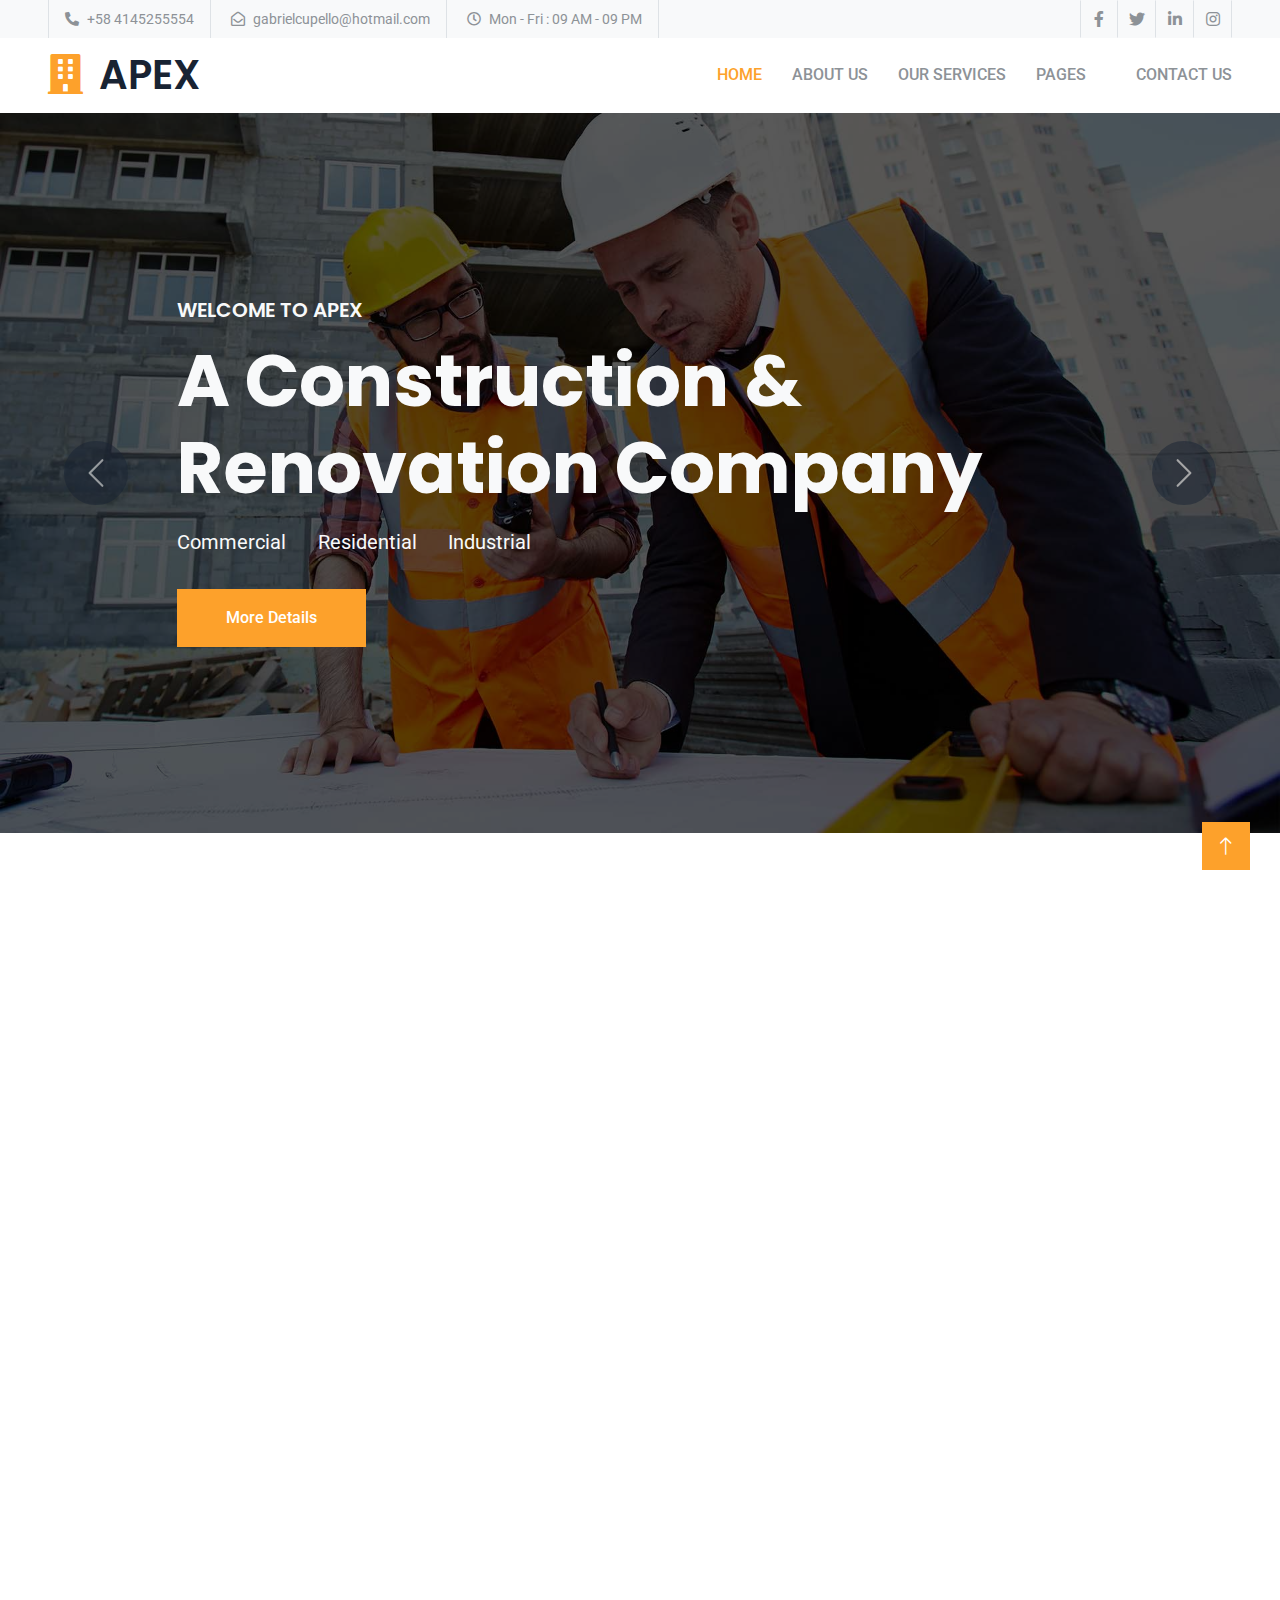
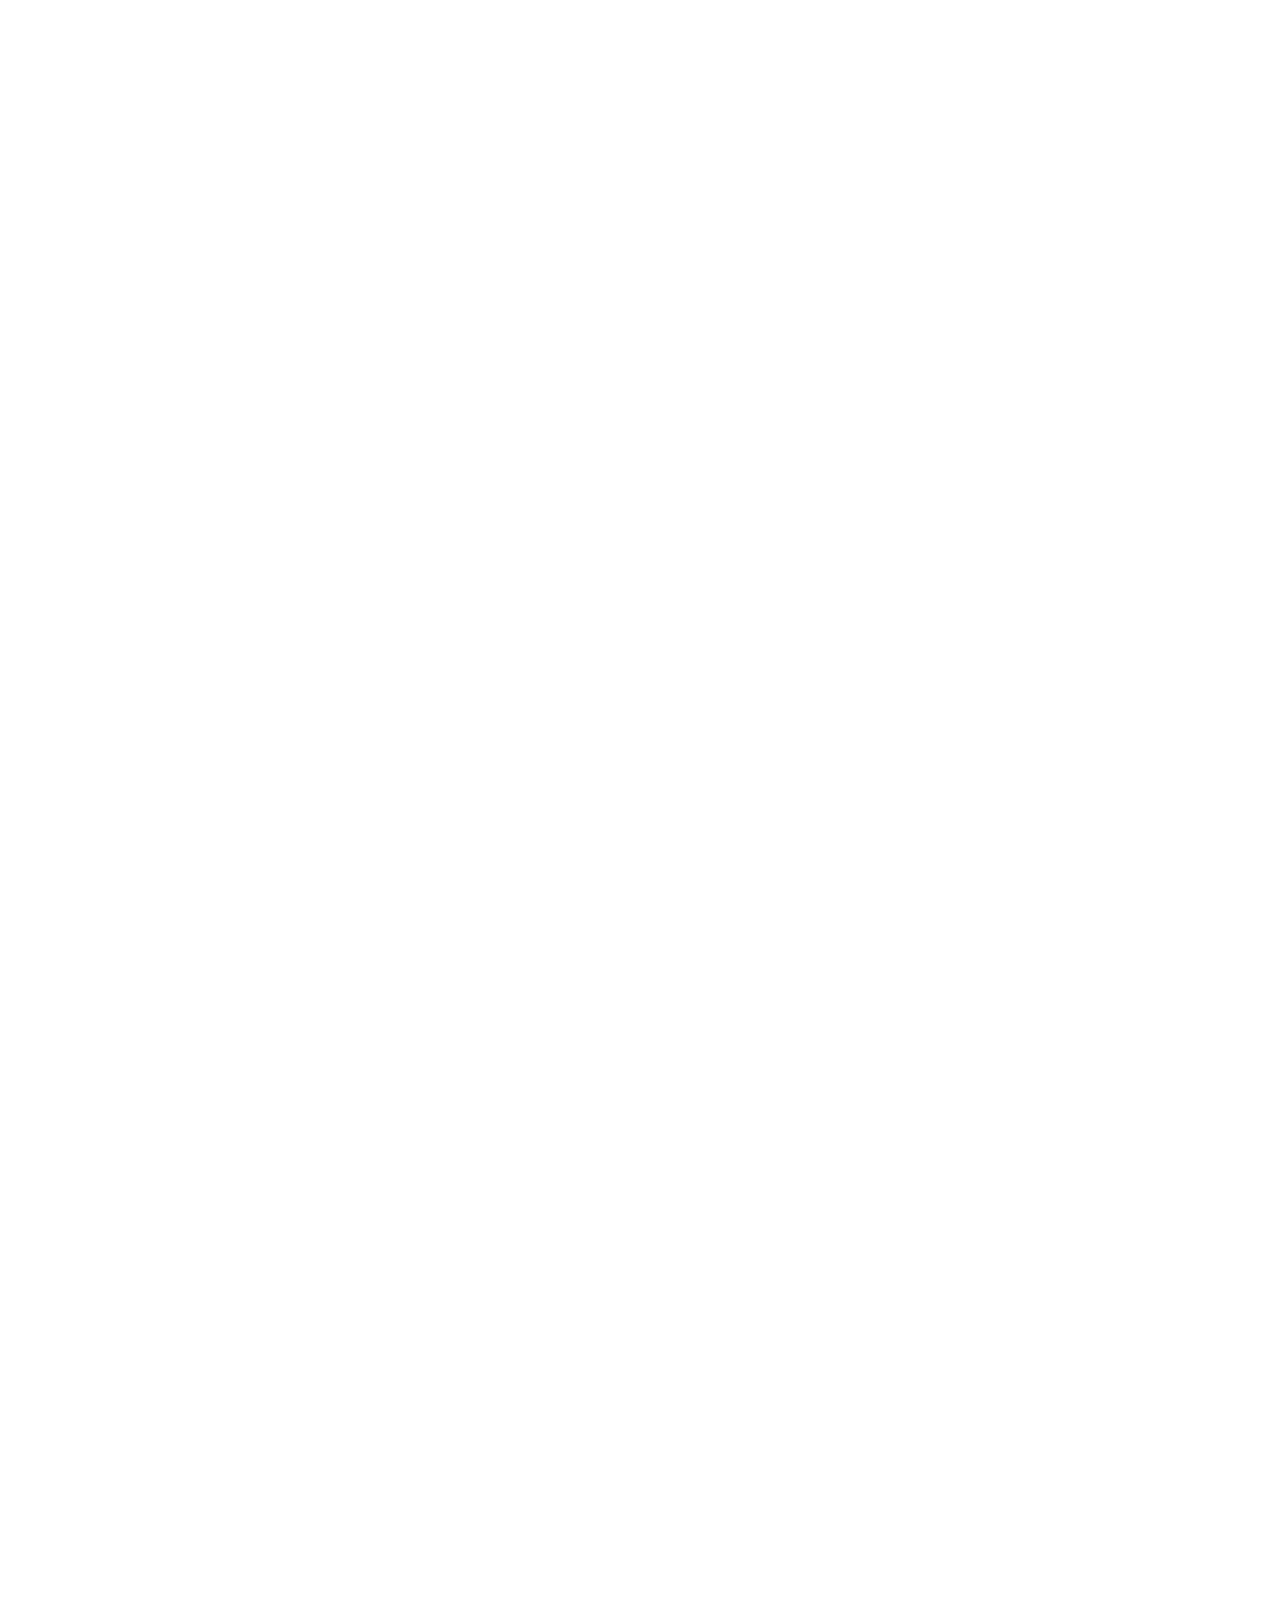
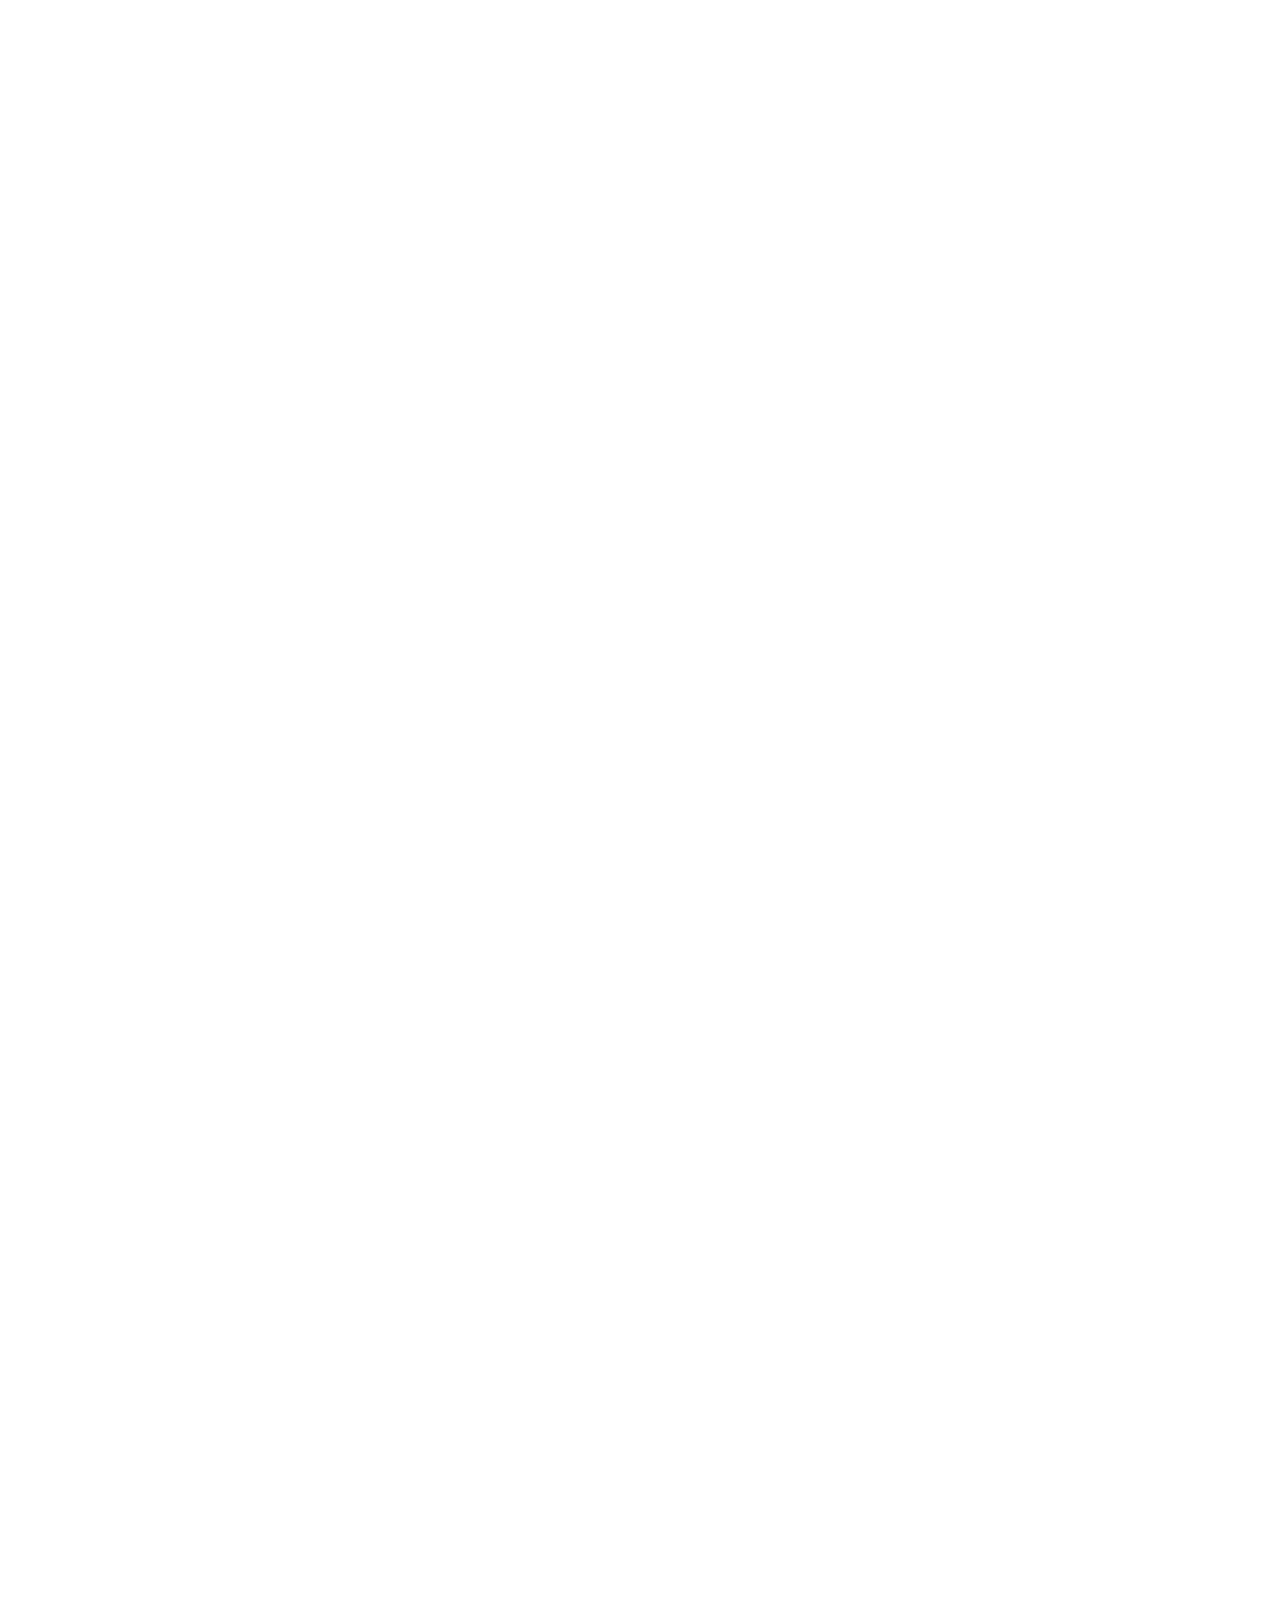
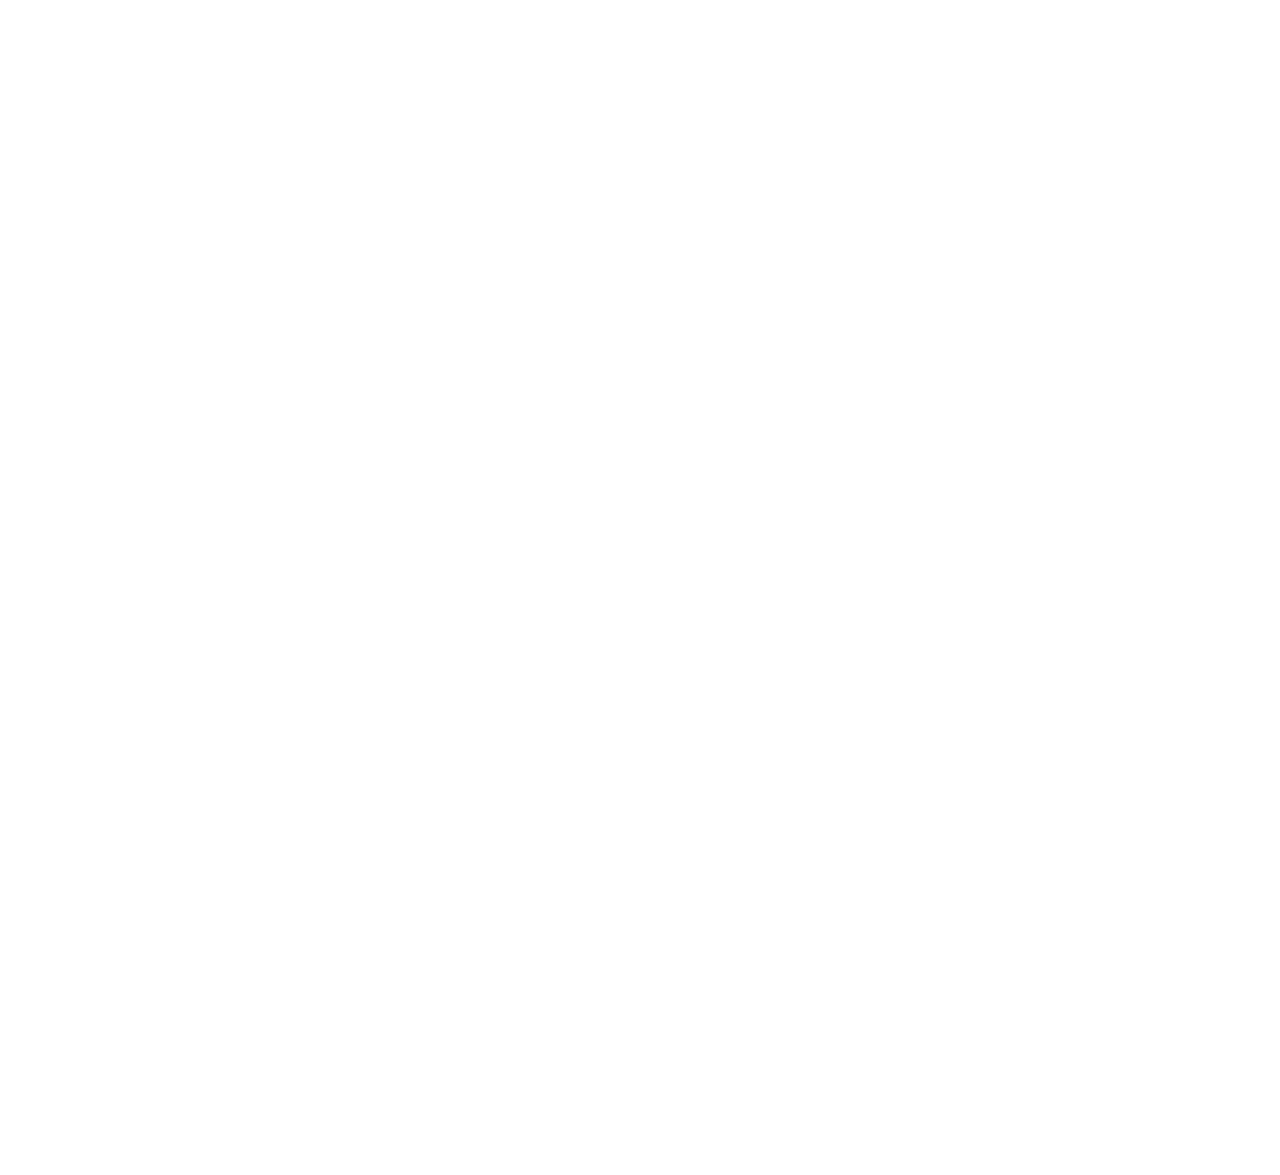
<file: index.html>
<!DOCTYPE html>
<html lang="en">
  <head>
    <meta charset="utf-8" />
    <title>Apex - Home Repair Website Template</title>
    <meta content="width=device-width, initial-scale=1.0" name="viewport" />
    <meta content="" name="keywords" />
    <meta content="" name="description" />

    <!-- Favicon -->
    <link href="img/favicon.ico" rel="icon" />

    <!-- Google Web Fonts -->
    <link rel="preconnect" href="https://fonts.googleapis.com" />
    <link rel="preconnect" href="https://fonts.gstatic.com" crossorigin />
    <link
      href="https://fonts.googleapis.com/css2?family=Roboto:wght@400;500&family=Poppins:wght@600;700&display=swap"
      rel="stylesheet"
    />

    <!-- Icon Font Stylesheet -->
    <link
      href="https://cdnjs.cloudflare.com/ajax/libs/font-awesome/5.10.0/css/all.min.css"
      rel="stylesheet"
    />
    <link
      href="https://cdn.jsdelivr.net/npm/bootstrap-icons@1.4.1/font/bootstrap-icons.css"
      rel="stylesheet"
    />

    <!-- Libraries Stylesheet -->
    <link href="lib/animate/animate.min.css" rel="stylesheet" />
    <link href="lib/owlcarousel/assets/owl.carousel.min.css" rel="stylesheet" />

    <!-- Customized Bootstrap Stylesheet -->
    <link href="css/bootstrap.min.css" rel="stylesheet" />

    <!-- Template Stylesheet -->
    <link href="css/style.css" rel="stylesheet" />
  </head>

  <body>
    <!-- Spinner Start -->
    <div
      id="spinner"
      class="show bg-white position-fixed translate-middle w-100 vh-100 top-50 start-50 d-flex align-items-center justify-content-center"
    >
      <div class="spinner-grow text-primary" role="status"></div>
    </div>
    <!-- Spinner End -->

    <!-- Topbar Start -->
    <div class="container-fluid bg-light p-0">
      <div class="row gx-0 d-none d-lg-flex">
        <div class="col-lg-7 px-5 text-start">
          <div
            class="h-100 d-inline-flex align-items-center border-start border-end px-3"
          >
            <small class="fa fa-phone-alt me-2"></small>
            <small>+58 4145255554</small>
          </div>
          <div class="h-100 d-inline-flex align-items-center border-end px-3">
            <small class="far fa-envelope-open me-2"></small>
            <small>gabrielcupello@hotmail.com</small>
          </div>
          <div class="h-100 d-inline-flex align-items-center border-end px-3">
            <small class="far fa-clock me-2"></small>
            <small>Mon - Fri : 09 AM - 09 PM</small>
          </div>
        </div>
        <div class="col-lg-5 px-5 text-end">
          <div class="h-100 d-inline-flex align-items-center">
            <a class="btn btn-square border-end border-start" href=""
              ><i class="fab fa-facebook-f"></i
            ></a>
            <a class="btn btn-square border-end" href=""
              ><i class="fab fa-twitter"></i
            ></a>
            <a class="btn btn-square border-end" href=""
              ><i class="fab fa-linkedin-in"></i
            ></a>
            <a class="btn btn-square border-end" href=""
              ><i class="fab fa-instagram"></i
            ></a>
          </div>
        </div>
      </div>
    </div>
    <!-- Topbar End -->

    <!-- Navbar Start -->
    <nav
      class="navbar navbar-expand-lg bg-white navbar-light sticky-top px-4 px-lg-5 py-lg-0"
    >
      <a href="index.html" class="navbar-brand d-flex align-items-center">
        <h1 class="m-0">
          <i class="fa fa-building text-primary me-3"></i>APEX
        </h1>
      </a>
      <button
        type="button"
        class="navbar-toggler"
        data-bs-toggle="collapse"
        data-bs-target="#navbarCollapse"
      >
        <span class="navbar-toggler-icon"></span>
      </button>
      <div class="collapse navbar-collapse" id="navbarCollapse">
        <div class="navbar-nav ms-auto py-3 py-lg-0">
          <a href="index.html" class="nav-item nav-link active">Home</a>
          <a href="about.html" class="nav-item nav-link">About Us</a>
          <a href="service.html" class="nav-item nav-link">Our Services</a>
          <div class="nav-item dropdown">
            <a
              href="#"
              class="nav-link dropdown-toggle"
              data-bs-toggle="dropdown"
              >Pages</a
            >
            <div class="dropdown-menu bg-light m-0">
              <a href="feature.html" class="dropdown-item">Features</a>
              <a href="appointment.html" class="dropdown-item">Appointment</a>
              <a href="team.html" class="dropdown-item">Our Team</a>
              <a href="testimonial.html" class="dropdown-item">Testimonial</a>
              <a href="404.html" class="dropdown-item">404 Page</a>
            </div>
          </div>
          <a href="contact.html" class="nav-item nav-link">Contact Us</a>
        </div>
      </div>
    </nav>
    <!-- Navbar End -->

    <!-- Carousel Start -->
    <div class="container-fluid p-0 mb-5 wow fadeIn" data-wow-delay="0.1s">
      <div id="header-carousel" class="carousel slide" data-bs-ride="carousel">
        <div class="carousel-inner">
          <div class="carousel-item active">
            <img class="w-100" src="img/carousel-1.jpg" alt="Image" />
            <div class="carousel-caption">
              <div class="container">
                <div class="row justify-content-center">
                  <div class="col-12 col-lg-10">
                    <h5
                      class="text-light text-uppercase mb-3 animated slideInDown"
                    >
                      Welcome to Apex
                    </h5>
                    <h1 class="display-2 text-light mb-3 animated slideInDown">
                      A Construction & Renovation Company
                    </h1>
                    <ol class="breadcrumb mb-4 pb-2">
                      <li class="breadcrumb-item fs-5 text-light">
                        Commercial
                      </li>
                      <li class="breadcrumb-item fs-5 text-light">
                        Residential
                      </li>
                      <li class="breadcrumb-item fs-5 text-light">
                        Industrial
                      </li>
                    </ol>
                    <a href="" class="btn btn-primary py-3 px-5"
                      >More Details</a
                    >
                  </div>
                </div>
              </div>
            </div>
          </div>
          <div class="carousel-item">
            <img class="w-100" src="img/carousel-2.jpg" alt="Image" />
            <div class="carousel-caption">
              <div class="container">
                <div class="row justify-content-center">
                  <div class="col-12 col-lg-10">
                    <h5
                      class="text-light text-uppercase mb-3 animated slideInDown"
                    >
                      Welcome to Apex
                    </h5>
                    <h1 class="display-2 text-light mb-3 animated slideInDown">
                      Professional Tiling & Painting Services
                    </h1>
                    <ol class="breadcrumb mb-4 pb-2">
                      <li class="breadcrumb-item fs-5 text-light">
                        Commercial
                      </li>
                      <li class="breadcrumb-item fs-5 text-light">
                        Residential
                      </li>
                      <li class="breadcrumb-item fs-5 text-light">
                        Industrial
                      </li>
                    </ol>
                    <a href="" class="btn btn-primary py-3 px-5"
                      >More Details</a
                    >
                  </div>
                </div>
              </div>
            </div>
          </div>
        </div>
        <button
          class="carousel-control-prev"
          type="button"
          data-bs-target="#header-carousel"
          data-bs-slide="prev"
        >
          <span class="carousel-control-prev-icon" aria-hidden="true"></span>
          <span class="visually-hidden">Previous</span>
        </button>
        <button
          class="carousel-control-next"
          type="button"
          data-bs-target="#header-carousel"
          data-bs-slide="next"
        >
          <span class="carousel-control-next-icon" aria-hidden="true"></span>
          <span class="visually-hidden">Next</span>
        </button>
      </div>
    </div>
    <!-- Carousel End -->

    <!-- About Start -->
    <div class="container-xxl py-5">
      <div class="container">
        <div class="row g-5">
          <div class="col-lg-6 wow fadeInUp" data-wow-delay="0.1s">
            <div
              class="position-relative overflow-hidden ps-5 pt-5 h-100"
              style="min-height: 400px"
            >
              <img
                class="position-absolute w-100 h-100"
                src="img/about.jpg"
                alt=""
                style="object-fit: cover"
              />
              <div
                class="position-absolute top-0 start-0 bg-white pe-3 pb-3"
                style="width: 200px; height: 200px"
              >
                <div
                  class="d-flex flex-column justify-content-center text-center bg-primary h-100 p-3"
                >
                  <h1 class="text-white">25</h1>
                  <h2 class="text-white">Years</h2>
                  <h5 class="text-white mb-0">Experience</h5>
                </div>
              </div>
            </div>
          </div>
          <div class="col-lg-6 wow fadeInUp" data-wow-delay="0.5s">
            <div class="h-100">
              <div class="border-start border-5 border-primary ps-4 mb-5">
                <h6 class="text-body text-uppercase mb-2">About Us</h6>
                <h1 class="display-6 mb-0">
                  Unique Solutions For Residentials & Industries!
                </h1>
              </div>
              <p>
                Tempor erat elitr rebum at clita. Diam dolor diam ipsum sit.
                Aliqu diam amet diam et eos. Clita erat ipsum et lorem et sit,
                sed stet lorem sit clita duo justo magna dolore erat amet
              </p>
              <p class="mb-4">
                Tempor erat elitr rebum at clita. Diam dolor diam ipsum sit.
                Aliqu diam amet diam et eos. Clita erat ipsum et lorem et sit,
                sed stet lorem sit clita duo justo magna dolore erat amet
              </p>
              <div class="border-top mt-4 pt-4">
                <div class="row g-4">
                  <div class="col-sm-4 d-flex wow fadeIn" data-wow-delay="0.1s">
                    <i
                      class="fa fa-check fa-2x text-primary flex-shrink-0 me-3"
                    ></i>
                    <h6 class="mb-0">Ontime at services</h6>
                  </div>
                  <div class="col-sm-4 d-flex wow fadeIn" data-wow-delay="0.3s">
                    <i
                      class="fa fa-check fa-2x text-primary flex-shrink-0 me-3"
                    ></i>
                    <h6 class="mb-0">24/7 hours services</h6>
                  </div>
                  <div class="col-sm-4 d-flex wow fadeIn" data-wow-delay="0.5s">
                    <i
                      class="fa fa-check fa-2x text-primary flex-shrink-0 me-3"
                    ></i>
                    <h6 class="mb-0">Verified professionals</h6>
                  </div>
                </div>
              </div>
            </div>
          </div>
        </div>
      </div>
    </div>
    <!-- About End -->

    <!-- Facts Start -->
    <div class="container-fluid my-5 p-0">
      <div class="row g-0">
        <div class="col-xl-3 col-sm-6 wow fadeIn" data-wow-delay="0.1s">
          <div class="position-relative">
            <img class="img-fluid w-100" src="img/fact-1.jpg" alt="" />
            <div class="facts-overlay">
              <h1 class="display-1">01</h1>
              <h4 class="text-white mb-3">Construction</h4>
              <p class="text-white">
                Aliqu diam amet diam et eos erat ipsum lorem stet lorem sit
                clita duo justo erat amet
              </p>
              <a class="text-white small" href=""
                >READ MORE<i class="fa fa-arrow-right ms-3"></i
              ></a>
            </div>
          </div>
        </div>
        <div class="col-xl-3 col-sm-6 wow fadeIn" data-wow-delay="0.3s">
          <div class="position-relative">
            <img class="img-fluid w-100" src="img/fact-2.jpg" alt="" />
            <div class="facts-overlay">
              <h1 class="display-1">02</h1>
              <h4 class="text-white mb-3">Mechanical</h4>
              <p class="text-white">
                Aliqu diam amet diam et eos erat ipsum lorem stet lorem sit
                clita duo justo erat amet
              </p>
              <a class="text-white small" href=""
                >READ MORE<i class="fa fa-arrow-right ms-3"></i
              ></a>
            </div>
          </div>
        </div>
        <div class="col-xl-3 col-sm-6 wow fadeIn" data-wow-delay="0.5s">
          <div class="position-relative">
            <img class="img-fluid w-100" src="img/fact-3.jpg" alt="" />
            <div class="facts-overlay">
              <h1 class="display-1">03</h1>
              <h4 class="text-white mb-3">Architecture</h4>
              <p class="text-white">
                Aliqu diam amet diam et eos erat ipsum lorem stet lorem sit
                clita duo justo erat amet
              </p>
              <a class="text-white small" href=""
                >READ MORE<i class="fa fa-arrow-right ms-3"></i
              ></a>
            </div>
          </div>
        </div>
        <div class="col-xl-3 col-sm-6 wow fadeIn" data-wow-delay="0.7s">
          <div class="position-relative">
            <img class="img-fluid w-100" src="img/fact-4.jpg" alt="" />
            <div class="facts-overlay">
              <h1 class="display-1">04</h1>
              <h4 class="text-white mb-3">Interior Design</h4>
              <p class="text-white">
                Aliqu diam amet diam et eos erat ipsum lorem stet lorem sit
                clita duo justo erat amet
              </p>
              <a class="text-white small" href=""
                >READ MORE<i class="fa fa-arrow-right ms-3"></i
              ></a>
            </div>
          </div>
        </div>
      </div>
    </div>
    <!-- Facts End -->

    <!-- Features Start -->
    <div class="container-xxl py-5">
      <div class="container">
        <div class="row g-5">
          <div class="col-lg-6 wow fadeInUp" data-wow-delay="0.1s">
            <div class="border-start border-5 border-primary ps-4 mb-5">
              <h6 class="text-body text-uppercase mb-2">Why Choose Us!</h6>
              <h1 class="display-6 mb-0">
                Our Specialization And Company Features
              </h1>
            </div>
            <p class="mb-5">
              Tempor erat elitr rebum at clita. Diam dolor diam ipsum sit. Aliqu
              diam amet diam et eos. Clita erat ipsum et lorem et sit, sed stet
              lorem sit clita duo justo magna dolore erat amet
            </p>
            <div class="row gy-5 gx-4">
              <div class="col-sm-6 wow fadeIn" data-wow-delay="0.1s">
                <div class="d-flex align-items-center mb-3">
                  <i
                    class="fa fa-check fa-2x text-primary flex-shrink-0 me-3"
                  ></i>
                  <h6 class="mb-0">Large number of services provided</h6>
                </div>
                <span
                  >Magna sea eos sit dolor, ipsum amet ipsum lorem diam</span
                >
              </div>
              <div class="col-sm-6 wow fadeIn" data-wow-delay="0.2s">
                <div class="d-flex align-items-center mb-3">
                  <i
                    class="fa fa-check fa-2x text-primary flex-shrink-0 me-3"
                  ></i>
                  <h6 class="mb-0">25+ years of professional experience</h6>
                </div>
                <span
                  >Magna sea eos sit dolor, ipsum amet ipsum lorem diam</span
                >
              </div>
              <div class="col-sm-6 wow fadeIn" data-wow-delay="0.3s">
                <div class="d-flex align-items-center mb-3">
                  <i
                    class="fa fa-check fa-2x text-primary flex-shrink-0 me-3"
                  ></i>
                  <h6 class="mb-0">A large number of grateful customers</h6>
                </div>
                <span
                  >Magna sea eos sit dolor, ipsum amet ipsum lorem diam</span
                >
              </div>
              <div class="col-sm-6 wow fadeIn" data-wow-delay="0.4s">
                <div class="d-flex align-items-center mb-3">
                  <i
                    class="fa fa-check fa-2x text-primary flex-shrink-0 me-3"
                  ></i>
                  <h6 class="mb-0">Always reliable and affordable prices</h6>
                </div>
                <span
                  >Magna sea eos sit dolor, ipsum amet ipsum lorem diam</span
                >
              </div>
            </div>
          </div>
          <div class="col-lg-6 wow fadeInUp" data-wow-delay="0.5s">
            <div
              class="position-relative overflow-hidden ps-5 pt-5 h-100"
              style="min-height: 400px"
            >
              <img
                class="position-absolute w-100 h-100"
                src="img/feature.jpg"
                alt=""
                style="object-fit: cover"
              />
              <div
                class="position-absolute top-0 start-0 bg-white pe-3 pb-3"
                style="width: 200px; height: 200px"
              >
                <div
                  class="d-flex flex-column justify-content-center text-center bg-primary h-100 p-3"
                >
                  <h1 class="text-white">25</h1>
                  <h2 class="text-white">Years</h2>
                  <h5 class="text-white mb-0">Experience</h5>
                </div>
              </div>
            </div>
          </div>
        </div>
      </div>
    </div>
    <!-- Features End -->

    <!-- Service Start -->
    <div class="container-xxl py-5">
      <div class="container">
        <div class="row g-5 align-items-end mb-5">
          <div class="col-lg-6 wow fadeInUp" data-wow-delay="0.1s">
            <div class="border-start border-5 border-primary ps-4">
              <h6 class="text-body text-uppercase mb-2">Our Services</h6>
              <h1 class="display-6 mb-0">
                Construction And Renovation Solutions
              </h1>
            </div>
          </div>
          <div class="col-lg-6 text-lg-end wow fadeInUp" data-wow-delay="0.3s">
            <a class="btn btn-primary py-3 px-5" href="">More Services</a>
          </div>
        </div>
        <div class="row g-4 justify-content-center">
          <div class="col-lg-4 col-md-6 wow fadeInUp" data-wow-delay="0.1s">
            <div class="service-item bg-light overflow-hidden h-100">
              <img class="img-fluid" src="img/service-1.jpg" alt="" />
              <div class="service-text position-relative text-center h-100 p-4">
                <h5 class="mb-3">Building Construction</h5>
                <p>
                  Tempor erat elitr rebum at clita dolor diam ipsum sit diam
                  amet diam et eos
                </p>
                <a class="small" href=""
                  >READ MORE<i class="fa fa-arrow-right ms-3"></i
                ></a>
              </div>
            </div>
          </div>
          <div class="col-lg-4 col-md-6 wow fadeInUp" data-wow-delay="0.3s">
            <div class="service-item bg-light overflow-hidden h-100">
              <img class="img-fluid" src="img/service-2.jpg" alt="" />
              <div class="service-text position-relative text-center h-100 p-4">
                <h5 class="mb-3">Home Maintainance</h5>
                <p>
                  Tempor erat elitr rebum at clita dolor diam ipsum sit diam
                  amet diam et eos
                </p>
                <a class="small" href=""
                  >READ MORE<i class="fa fa-arrow-right ms-3"></i
                ></a>
              </div>
            </div>
          </div>
          <div class="col-lg-4 col-md-6 wow fadeInUp" data-wow-delay="0.5s">
            <div class="service-item bg-light overflow-hidden h-100">
              <img class="img-fluid" src="img/service-3.jpg" alt="" />
              <div class="service-text position-relative text-center h-100 p-4">
                <h5 class="mb-3">Renovation and Painting</h5>
                <p>
                  Tempor erat elitr rebum at clita dolor diam ipsum sit diam
                  amet diam et eos
                </p>
                <a class="small" href=""
                  >READ MORE<i class="fa fa-arrow-right ms-3"></i
                ></a>
              </div>
            </div>
          </div>
          <div class="col-lg-4 col-md-6 wow fadeInUp" data-wow-delay="0.1s">
            <div class="service-item bg-light overflow-hidden h-100">
              <img class="img-fluid" src="img/service-4.jpg" alt="" />
              <div class="service-text position-relative text-center h-100 p-4">
                <h5 class="mb-3">Wiring and installation</h5>
                <p>
                  Tempor erat elitr rebum at clita dolor diam ipsum sit diam
                  amet diam et eos
                </p>
                <a class="small" href=""
                  >READ MORE<i class="fa fa-arrow-right ms-3"></i
                ></a>
              </div>
            </div>
          </div>
          <div class="col-lg-4 col-md-6 wow fadeInUp" data-wow-delay="0.3s">
            <div class="service-item bg-light overflow-hidden h-100">
              <img class="img-fluid" src="img/service-5.jpg" alt="" />
              <div class="service-text position-relative text-center h-100 p-4">
                <h5 class="mb-3">Tiling and Painting</h5>
                <p>
                  Tempor erat elitr rebum at clita dolor diam ipsum sit diam
                  amet diam et eos
                </p>
                <a class="small" href=""
                  >READ MORE<i class="fa fa-arrow-right ms-3"></i
                ></a>
              </div>
            </div>
          </div>
          <div class="col-lg-4 col-md-6 wow fadeInUp" data-wow-delay="0.5s">
            <div class="service-item bg-light overflow-hidden h-100">
              <img class="img-fluid" src="img/service-6.jpg" alt="" />
              <div class="service-text position-relative text-center h-100 p-4">
                <h5 class="mb-3">Interior Design</h5>
                <p>
                  Tempor erat elitr rebum at clita dolor diam ipsum sit diam
                  amet diam et eos
                </p>
                <a class="small" href=""
                  >READ MORE<i class="fa fa-arrow-right ms-3"></i
                ></a>
              </div>
            </div>
          </div>
        </div>
      </div>
    </div>
    <!-- Service End -->

    <!-- Appointment Start -->
    <div
      class="container-fluid appointment my-5 py-5 wow fadeIn"
      data-wow-delay="0.1s"
    >
      <div class="container py-5">
        <div class="row g-5">
          <div class="col-lg-5 col-md-6 wow fadeIn" data-wow-delay="0.3s">
            <div class="border-start border-5 border-primary ps-4 mb-5">
              <h6 class="text-white text-uppercase mb-2">Appointment</h6>
              <h1 class="display-6 text-white mb-0">
                A Company Involved In Service And Maintenance
              </h1>
            </div>
            <p class="text-white mb-0">
              Tempor erat elitr rebum at clita. Diam dolor diam ipsum sit. Aliqu
              diam amet diam et eos. Clita erat ipsum et lorem et sit, sed stet
              lorem sit clita duo justo magna dolore erat amet
            </p>
          </div>
          <div class="col-lg-7 col-md-6 wow fadeIn" data-wow-delay="0.5s">
            <form>
              <div class="row g-3">
                <div class="col-sm-6">
                  <div class="form-floating">
                    <input
                      type="text"
                      class="form-control bg-dark border-0"
                      id="gname"
                      placeholder="Gurdian Name"
                    />
                    <label for="gname">Your Name</label>
                  </div>
                </div>
                <div class="col-sm-6">
                  <div class="form-floating">
                    <input
                      type="email"
                      class="form-control bg-dark border-0"
                      id="gmail"
                      placeholder="Gurdian Email"
                    />
                    <label for="gmail">Your Email</label>
                  </div>
                </div>
                <div class="col-sm-6">
                  <div class="form-floating">
                    <input
                      type="text"
                      class="form-control bg-dark border-0"
                      id="cname"
                      placeholder="Child Name"
                    />
                    <label for="cname">Your Mobile</label>
                  </div>
                </div>
                <div class="col-sm-6">
                  <div class="form-floating">
                    <input
                      type="text"
                      class="form-control bg-dark border-0"
                      id="cage"
                      placeholder="Child Age"
                    />
                    <label for="cage">Service Type</label>
                  </div>
                </div>
                <div class="col-12">
                  <div class="form-floating">
                    <textarea
                      class="form-control bg-dark border-0"
                      placeholder="Leave a message here"
                      id="message"
                      style="height: 100px"
                    ></textarea>
                    <label for="message">Message</label>
                  </div>
                </div>
                <div class="col-12">
                  <button class="btn btn-primary w-100 py-3" type="submit">
                    Get Appointment
                  </button>
                </div>
              </div>
            </form>
          </div>
        </div>
      </div>
    </div>
    <!-- Appointment End -->

    <!-- Team Start -->
    <div class="container-xxl py-5">
      <div class="container">
        <div class="row g-5 align-items-end mb-5">
          <div class="col-lg-6 wow fadeInUp" data-wow-delay="0.1s">
            <div class="border-start border-5 border-primary ps-4">
              <h6 class="text-body text-uppercase mb-2">Our Team</h6>
              <h1 class="display-6 mb-0">Our Expert Worker</h1>
            </div>
          </div>
          <div class="col-lg-6 wow fadeInUp" data-wow-delay="0.3s">
            <p class="mb-0">
              Tempor erat elitr rebum at clita. Diam dolor diam ipsum sit. Aliqu
              diam amet diam et eos. Clita erat ipsum et lorem et sit, sed stet
              lorem sit clita duo justo magna dolore erat amet
            </p>
          </div>
        </div>
        <div class="row g-4">
          <div class="col-lg-4 col-md-6 wow fadeInUp" data-wow-delay="0.1s">
            <div class="team-item position-relative">
              <img class="img-fluid" src="img/team-1.jpg" alt="" />
              <div class="team-text bg-white p-4">
                <h5>Full Name</h5>
                <span>Engineer</span>
              </div>
            </div>
          </div>
          <div class="col-lg-4 col-md-6 wow fadeInUp" data-wow-delay="0.3s">
            <div class="team-item position-relative">
              <img class="img-fluid" src="img/team-2.jpg" alt="" />
              <div class="team-text bg-white p-4">
                <h5>Full Name</h5>
                <span>Engineer</span>
              </div>
            </div>
          </div>
          <div class="col-lg-4 col-md-6 wow fadeInUp" data-wow-delay="0.5s">
            <div class="team-item position-relative">
              <img class="img-fluid" src="img/team-3.jpg" alt="" />
              <div class="team-text bg-white p-4">
                <h5>Full Name</h5>
                <span>Engineer</span>
              </div>
            </div>
          </div>
        </div>
      </div>
    </div>
    <!-- Team End -->

    <!-- Testimonial Start -->
    <div class="container-xxl py-5">
      <div class="container">
        <div class="row g-5">
          <div class="col-lg-5 wow fadeInUp" data-wow-delay="0.1s">
            <div class="border-start border-5 border-primary ps-4 mb-5">
              <h6 class="text-body text-uppercase mb-2">Testimonial</h6>
              <h1 class="display-6 mb-0">What Our Happy Clients Say!</h1>
            </div>
            <p class="mb-4">
              Diam dolor diam ipsum sit. Aliqu diam amet diam et eos. Clita erat
              ipsum et lorem et sit, sed stet lorem sit clita duo justo magna
              dolore erat amet
            </p>
            <div class="row g-4">
              <div class="col-sm-6">
                <div class="d-flex align-items-center mb-2">
                  <i class="fa fa-users fa-2x text-primary flex-shrink-0"></i>
                  <h1 class="ms-3 mb-0">123+</h1>
                </div>
                <h5 class="mb-0">Happy Clients</h5>
              </div>
              <div class="col-sm-6">
                <div class="d-flex align-items-center mb-2">
                  <i class="fa fa-check fa-2x text-primary flex-shrink-0"></i>
                  <h1 class="ms-3 mb-0">123+</h1>
                </div>
                <h5 class="mb-0">Projects Done</h5>
              </div>
            </div>
          </div>
          <div class="col-lg-7 wow fadeInUp" data-wow-delay="0.5s">
            <div class="owl-carousel testimonial-carousel">
              <div class="testimonial-item">
                <img
                  class="img-fluid mb-4"
                  src="img/testimonial-1.jpg"
                  alt=""
                />
                <p class="fs-5">
                  Dolores sed duo clita tempor justo dolor et stet lorem kasd
                  labore dolore lorem ipsum. At lorem lorem magna ut et, nonumy
                  et labore et tempor diam tempor erat.
                </p>
                <div
                  class="bg-primary mb-3"
                  style="width: 60px; height: 5px"
                ></div>
                <h5>Client Name</h5>
                <span>Profession</span>
              </div>
              <div class="testimonial-item">
                <img
                  class="img-fluid mb-4"
                  src="img/testimonial-2.jpg"
                  alt=""
                />
                <p class="fs-5">
                  Dolores sed duo clita tempor justo dolor et stet lorem kasd
                  labore dolore lorem ipsum. At lorem lorem magna ut et, nonumy
                  et labore et tempor diam tempor erat.
                </p>
                <div
                  class="bg-primary mb-3"
                  style="width: 60px; height: 5px"
                ></div>
                <h5>Client Name</h5>
                <span>Profession</span>
              </div>
            </div>
          </div>
        </div>
      </div>
    </div>
    <!-- Testimonial End -->

    <!-- Footer Start -->
    <div
      class="container-fluid bg-dark footer mt-5 pt-5 wow fadeIn"
      data-wow-delay="0.1s"
    >
      <div class="container py-5">
        <div class="row g-5">
          <div class="col-lg-3 col-md-6">
            <h1 class="text-white mb-4">
              <i class="fa fa-building text-primary me-3"></i>APEX
            </h1>
            <p>
              Diam dolor diam ipsum sit. Aliqu diam amet diam et eos. Clita erat
              ipsum et lorem et sit, sed stet lorem sit clita
            </p>
            <div class="d-flex pt-2">
              <a class="btn btn-square btn-outline-primary me-1" href=""
                ><i class="fab fa-twitter"></i
              ></a>
              <a class="btn btn-square btn-outline-primary me-1" href=""
                ><i class="fab fa-facebook-f"></i
              ></a>
              <a class="btn btn-square btn-outline-primary me-1" href=""
                ><i class="fab fa-youtube"></i
              ></a>
              <a class="btn btn-square btn-outline-primary me-0" href=""
                ><i class="fab fa-linkedin-in"></i
              ></a>
            </div>
          </div>
          <div class="col-lg-3 col-md-6">
            <h4 class="text-light mb-4">Address</h4>
            <p>
              <i class="fa fa-map-marker-alt me-3"></i>Ave 4 calle 5 la mata
            </p>
            <p><i class="fa fa-phone-alt me-3"></i>+58 4145255554</p>
            <p><i class="fa fa-envelope me-3"></i>gabrielcupello@hotmail.com</p>
          </div>
          <div class="col-lg-3 col-md-6">
            <h4 class="text-light mb-4">Quick Links</h4>
            <a class="btn btn-link" href="">About Us</a>
            <a class="btn btn-link" href="">Contact Us</a>
            <a class="btn btn-link" href="">Our Services</a>
            <a class="btn btn-link" href="">Terms & Condition</a>
            <a class="btn btn-link" href="">Support</a>
          </div>
          <div class="col-lg-3 col-md-6">
            <h4 class="text-light mb-4">Newsletter</h4>
            <p>Dolor amet sit justo amet elitr clita ipsum elitr est.</p>
            <div class="position-relative mx-auto" style="max-width: 400px">
              <input
                class="form-control bg-transparent w-100 py-3 ps-4 pe-5"
                type="text"
                placeholder="Your email"
              />
              <button
                type="button"
                class="btn btn-primary py-2 position-absolute top-0 end-0 mt-2 me-2"
              >
                SignUp
              </button>
            </div>
          </div>
        </div>
      </div>
      <div class="container-fluid copyright">
        <div class="container">
          <div class="row">
            <div class="col-md-6 text-center text-md-start mb-3 mb-md-0">
              &copy; <a href="#">JsCode</a>, All Right Reserved.
            </div>
            <div class="col-md-6 text-center text-md-end">
              <!--/*** This template is Pay as long as you keep the footer author’s credit link/attribution link/backlink. If you'd like to use the template without the footer author’s credit link/attribution link/backlink, you can purchase the Credit Removal License from "https://wa.me/+584145255554/credit-removal". Thank you for your support. ***/-->
              Diseñador por
              <a href="https://wa.me/+584145255554">JsCode</a>
              <br />Distributed By:
              <a href="https://themeforest.net" target="_blank"
                >themeforest.net</a
              >
            </div>
          </div>
        </div>
      </div>
    </div>
    <!-- Footer End -->

    <!-- Back to Top -->
    <a href="#" class="btn btn-lg btn-primary btn-lg-square back-to-top"
      ><i class="bi bi-arrow-up"></i
    ></a>

    <!-- JavaScript Libraries -->
    <script src="https://code.jquery.com/jquery-3.4.1.min.js"></script>
    <script src="https://cdn.jsdelivr.net/npm/bootstrap@5.0.0/dist/js/bootstrap.bundle.min.js"></script>
    <script src="lib/wow/wow.min.js"></script>
    <script src="lib/easing/easing.min.js"></script>
    <script src="lib/waypoints/waypoints.min.js"></script>
    <script src="lib/owlcarousel/owl.carousel.min.js"></script>

    <!-- Template Javascript -->
    <script src="js/main.js"></script>
  </body>
</html>
</file>
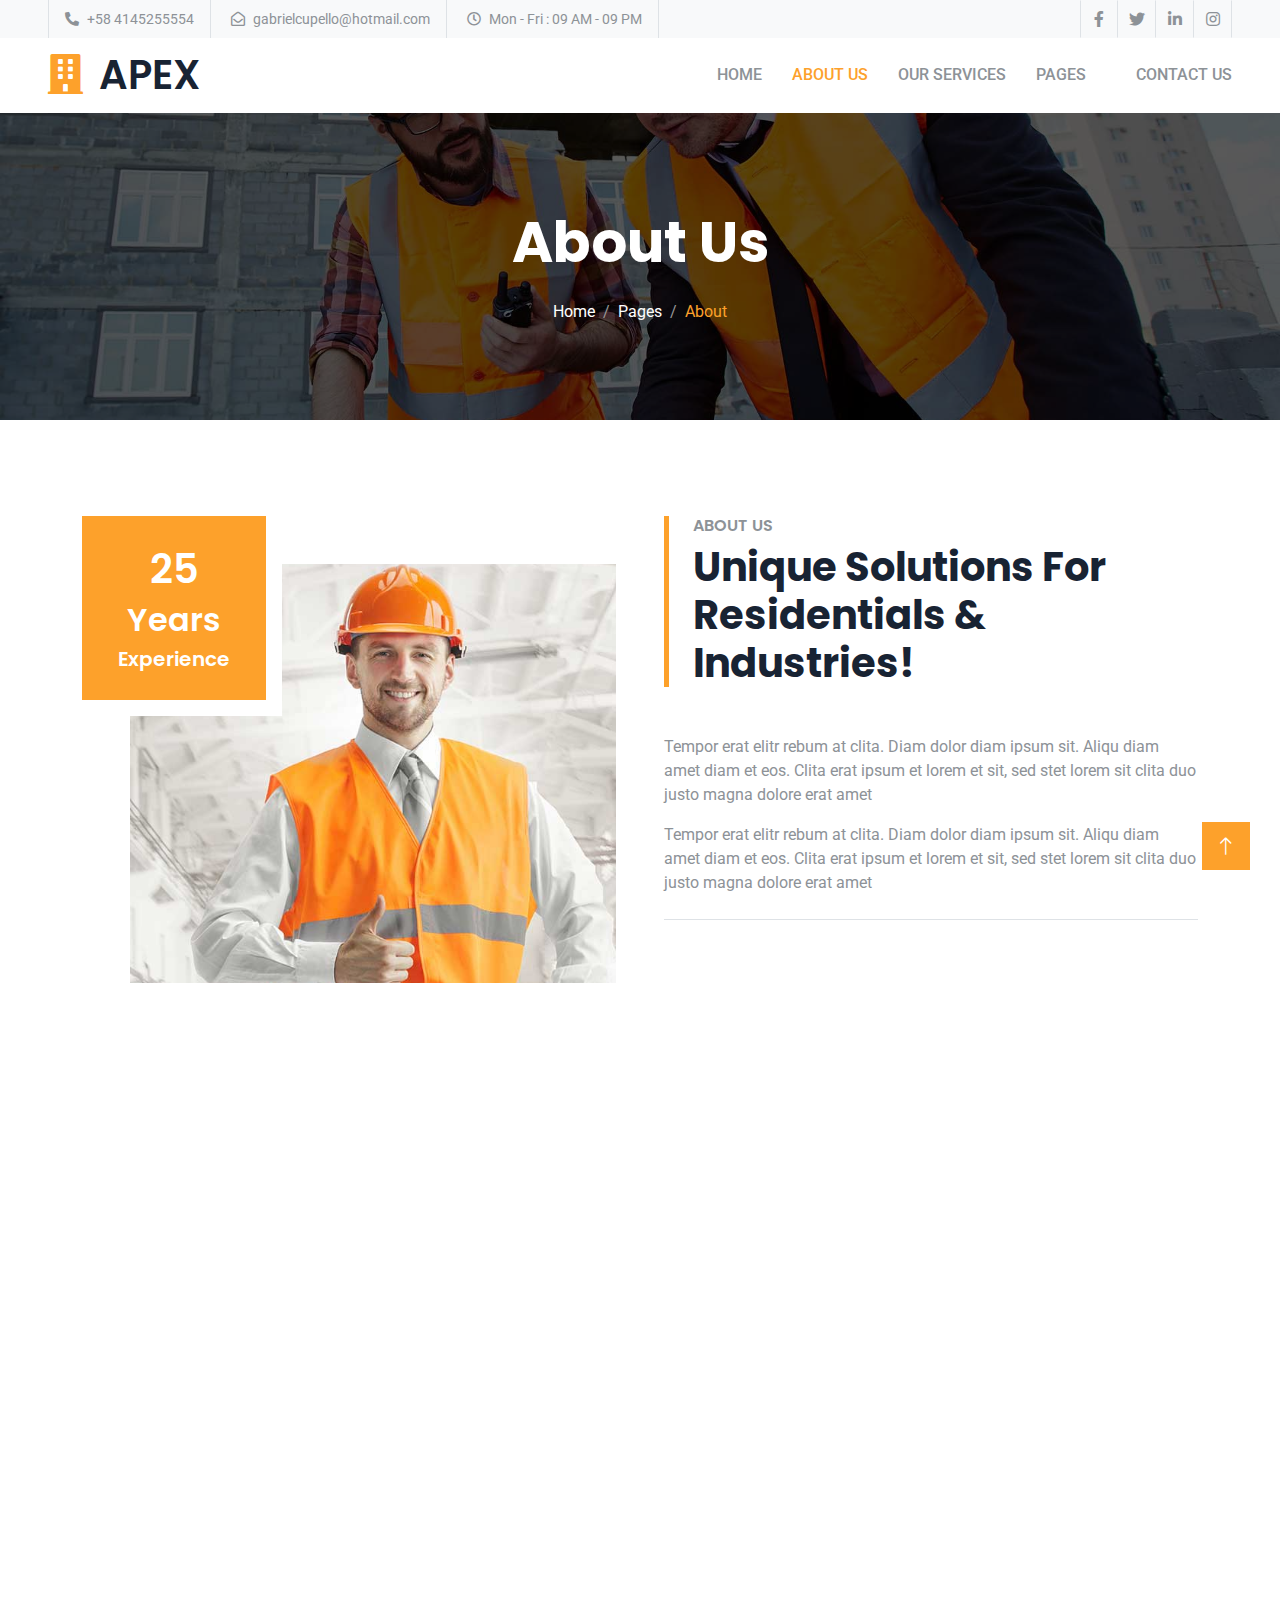
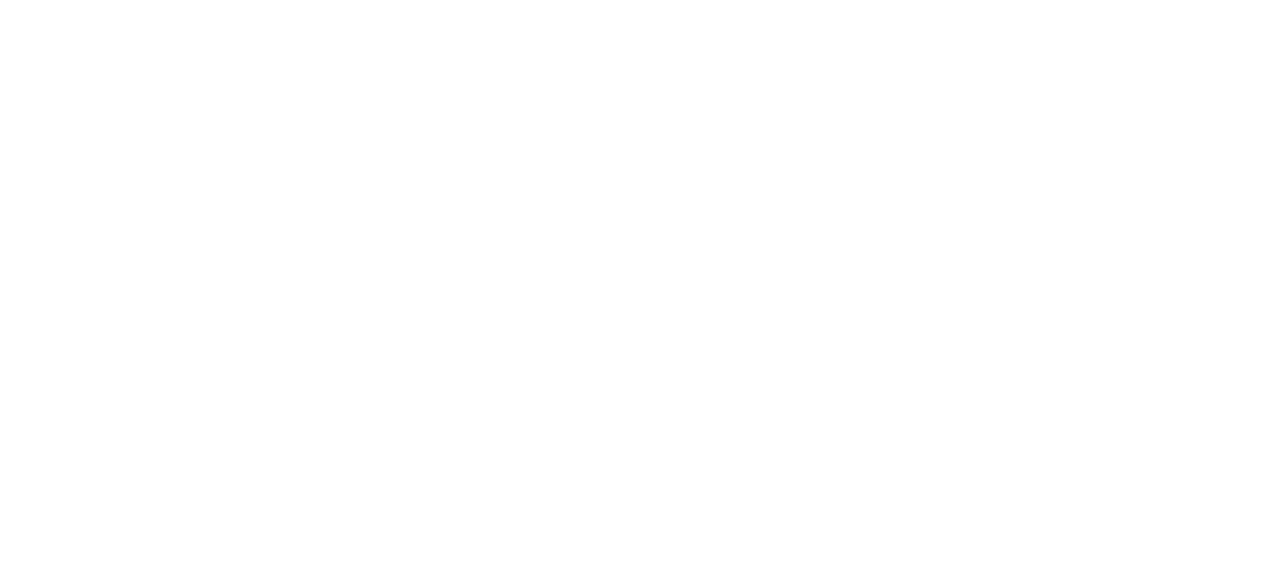
<file: about.html>
<!DOCTYPE html>
<html lang="en">
  <head>
    <meta charset="utf-8" />
    <title>Apex - Home Repair Website Template</title>
    <meta content="width=device-width, initial-scale=1.0" name="viewport" />
    <meta content="" name="keywords" />
    <meta content="" name="description" />

    <!-- Favicon -->
    <link href="img/favicon.ico" rel="icon" />

    <!-- Google Web Fonts -->
    <link rel="preconnect" href="https://fonts.googleapis.com" />
    <link rel="preconnect" href="https://fonts.gstatic.com" crossorigin />
    <link
      href="https://fonts.googleapis.com/css2?family=Roboto:wght@400;500&family=Poppins:wght@600;700&display=swap"
      rel="stylesheet"
    />

    <!-- Icon Font Stylesheet -->
    <link
      href="https://cdnjs.cloudflare.com/ajax/libs/font-awesome/5.10.0/css/all.min.css"
      rel="stylesheet"
    />
    <link
      href="https://cdn.jsdelivr.net/npm/bootstrap-icons@1.4.1/font/bootstrap-icons.css"
      rel="stylesheet"
    />

    <!-- Libraries Stylesheet -->
    <link href="lib/animate/animate.min.css" rel="stylesheet" />
    <link href="lib/owlcarousel/assets/owl.carousel.min.css" rel="stylesheet" />

    <!-- Customized Bootstrap Stylesheet -->
    <link href="css/bootstrap.min.css" rel="stylesheet" />

    <!-- Template Stylesheet -->
    <link href="css/style.css" rel="stylesheet" />
  </head>

  <body>
    <!-- Spinner Start -->
    <div
      id="spinner"
      class="show bg-white position-fixed translate-middle w-100 vh-100 top-50 start-50 d-flex align-items-center justify-content-center"
    >
      <div class="spinner-grow text-primary" role="status"></div>
    </div>
    <!-- Spinner End -->

    <!-- Topbar Start -->
    <div class="container-fluid bg-light p-0">
      <div class="row gx-0 d-none d-lg-flex">
        <div class="col-lg-7 px-5 text-start">
          <div
            class="h-100 d-inline-flex align-items-center border-start border-end px-3"
          >
            <small class="fa fa-phone-alt me-2"></small>
            <small>+58 4145255554</small>
          </div>
          <div class="h-100 d-inline-flex align-items-center border-end px-3">
            <small class="far fa-envelope-open me-2"></small>
            <small>gabrielcupello@hotmail.com</small>
          </div>
          <div class="h-100 d-inline-flex align-items-center border-end px-3">
            <small class="far fa-clock me-2"></small>
            <small>Mon - Fri : 09 AM - 09 PM</small>
          </div>
        </div>
        <div class="col-lg-5 px-5 text-end">
          <div class="h-100 d-inline-flex align-items-center">
            <a class="btn btn-square border-end border-start" href=""
              ><i class="fab fa-facebook-f"></i
            ></a>
            <a class="btn btn-square border-end" href=""
              ><i class="fab fa-twitter"></i
            ></a>
            <a class="btn btn-square border-end" href=""
              ><i class="fab fa-linkedin-in"></i
            ></a>
            <a class="btn btn-square border-end" href=""
              ><i class="fab fa-instagram"></i
            ></a>
          </div>
        </div>
      </div>
    </div>
    <!-- Topbar End -->

    <!-- Navbar Start -->
    <nav
      class="navbar navbar-expand-lg bg-white navbar-light sticky-top px-4 px-lg-5 py-lg-0"
    >
      <a href="index.html" class="navbar-brand d-flex align-items-center">
        <h1 class="m-0">
          <i class="fa fa-building text-primary me-3"></i>APEX
        </h1>
      </a>
      <button
        type="button"
        class="navbar-toggler"
        data-bs-toggle="collapse"
        data-bs-target="#navbarCollapse"
      >
        <span class="navbar-toggler-icon"></span>
      </button>
      <div class="collapse navbar-collapse" id="navbarCollapse">
        <div class="navbar-nav ms-auto py-3 py-lg-0">
          <a href="index.html" class="nav-item nav-link">Home</a>
          <a href="about.html" class="nav-item nav-link active">About Us</a>
          <a href="service.html" class="nav-item nav-link">Our Services</a>
          <div class="nav-item dropdown">
            <a
              href="#"
              class="nav-link dropdown-toggle"
              data-bs-toggle="dropdown"
              >Pages</a
            >
            <div class="dropdown-menu bg-light m-0">
              <a href="feature.html" class="dropdown-item">Features</a>
              <a href="appointment.html" class="dropdown-item">Appointment</a>
              <a href="team.html" class="dropdown-item">Our Team</a>
              <a href="testimonial.html" class="dropdown-item">Testimonial</a>
              <a href="404.html" class="dropdown-item">404 Page</a>
            </div>
          </div>
          <a href="contact.html" class="nav-item nav-link">Contact Us</a>
        </div>
      </div>
    </nav>
    <!-- Navbar End -->

    <!-- Page Header Start -->
    <div
      class="container-fluid page-header py-5 mb-5 wow fadeIn"
      data-wow-delay="0.1s"
    >
      <div class="container text-center py-5">
        <h1 class="display-4 text-white animated slideInDown mb-4">About Us</h1>
        <nav aria-label="breadcrumb animated slideInDown">
          <ol class="breadcrumb justify-content-center mb-0">
            <li class="breadcrumb-item">
              <a class="text-white" href="#">Home</a>
            </li>
            <li class="breadcrumb-item">
              <a class="text-white" href="#">Pages</a>
            </li>
            <li class="breadcrumb-item text-primary active" aria-current="page">
              About
            </li>
          </ol>
        </nav>
      </div>
    </div>
    <!-- Page Header End -->

    <!-- About Start -->
    <div class="container-xxl py-5">
      <div class="container">
        <div class="row g-5">
          <div class="col-lg-6 wow fadeInUp" data-wow-delay="0.1s">
            <div
              class="position-relative overflow-hidden ps-5 pt-5 h-100"
              style="min-height: 400px"
            >
              <img
                class="position-absolute w-100 h-100"
                src="img/about.jpg"
                alt=""
                style="object-fit: cover"
              />
              <div
                class="position-absolute top-0 start-0 bg-white pe-3 pb-3"
                style="width: 200px; height: 200px"
              >
                <div
                  class="d-flex flex-column justify-content-center text-center bg-primary h-100 p-3"
                >
                  <h1 class="text-white">25</h1>
                  <h2 class="text-white">Years</h2>
                  <h5 class="text-white mb-0">Experience</h5>
                </div>
              </div>
            </div>
          </div>
          <div class="col-lg-6 wow fadeInUp" data-wow-delay="0.5s">
            <div class="h-100">
              <div class="border-start border-5 border-primary ps-4 mb-5">
                <h6 class="text-body text-uppercase mb-2">About Us</h6>
                <h1 class="display-6 mb-0">
                  Unique Solutions For Residentials & Industries!
                </h1>
              </div>
              <p>
                Tempor erat elitr rebum at clita. Diam dolor diam ipsum sit.
                Aliqu diam amet diam et eos. Clita erat ipsum et lorem et sit,
                sed stet lorem sit clita duo justo magna dolore erat amet
              </p>
              <p class="mb-4">
                Tempor erat elitr rebum at clita. Diam dolor diam ipsum sit.
                Aliqu diam amet diam et eos. Clita erat ipsum et lorem et sit,
                sed stet lorem sit clita duo justo magna dolore erat amet
              </p>
              <div class="border-top mt-4 pt-4">
                <div class="row g-4">
                  <div class="col-sm-4 d-flex wow fadeIn" data-wow-delay="0.1s">
                    <i
                      class="fa fa-check fa-2x text-primary flex-shrink-0 me-3"
                    ></i>
                    <h6 class="mb-0">Ontime at services</h6>
                  </div>
                  <div class="col-sm-4 d-flex wow fadeIn" data-wow-delay="0.3s">
                    <i
                      class="fa fa-check fa-2x text-primary flex-shrink-0 me-3"
                    ></i>
                    <h6 class="mb-0">24/7 hours services</h6>
                  </div>
                  <div class="col-sm-4 d-flex wow fadeIn" data-wow-delay="0.5s">
                    <i
                      class="fa fa-check fa-2x text-primary flex-shrink-0 me-3"
                    ></i>
                    <h6 class="mb-0">Verified professionals</h6>
                  </div>
                </div>
              </div>
            </div>
          </div>
        </div>
      </div>
    </div>
    <!-- About End -->

    <!-- Team Start -->
    <div class="container-xxl py-5">
      <div class="container">
        <div class="row g-5 align-items-end mb-5">
          <div class="col-lg-6 wow fadeInUp" data-wow-delay="0.1s">
            <div class="border-start border-5 border-primary ps-4">
              <h6 class="text-body text-uppercase mb-2">Our Team</h6>
              <h1 class="display-6 mb-0">Our Expert Worker</h1>
            </div>
          </div>
          <div class="col-lg-6 wow fadeInUp" data-wow-delay="0.3s">
            <p class="mb-0">
              Tempor erat elitr rebum at clita. Diam dolor diam ipsum sit. Aliqu
              diam amet diam et eos. Clita erat ipsum et lorem et sit, sed stet
              lorem sit clita duo justo magna dolore erat amet
            </p>
          </div>
        </div>
        <div class="row g-4">
          <div class="col-lg-4 col-md-6 wow fadeInUp" data-wow-delay="0.1s">
            <div class="team-item position-relative">
              <img class="img-fluid" src="img/team-1.jpg" alt="" />
              <div class="team-text bg-white p-4">
                <h5>Full Name</h5>
                <span>Engineer</span>
              </div>
            </div>
          </div>
          <div class="col-lg-4 col-md-6 wow fadeInUp" data-wow-delay="0.3s">
            <div class="team-item position-relative">
              <img class="img-fluid" src="img/team-2.jpg" alt="" />
              <div class="team-text bg-white p-4">
                <h5>Full Name</h5>
                <span>Engineer</span>
              </div>
            </div>
          </div>
          <div class="col-lg-4 col-md-6 wow fadeInUp" data-wow-delay="0.5s">
            <div class="team-item position-relative">
              <img class="img-fluid" src="img/team-3.jpg" alt="" />
              <div class="team-text bg-white p-4">
                <h5>Full Name</h5>
                <span>Engineer</span>
              </div>
            </div>
          </div>
        </div>
      </div>
    </div>
    <!-- Team End -->

    <!-- Footer Start -->
    <div
      class="container-fluid bg-dark footer mt-5 pt-5 wow fadeIn"
      data-wow-delay="0.1s"
    >
      <div class="container py-5">
        <div class="row g-5">
          <div class="col-lg-3 col-md-6">
            <h1 class="text-white mb-4">
              <i class="fa fa-building text-primary me-3"></i>APEX
            </h1>
            <p>
              Diam dolor diam ipsum sit. Aliqu diam amet diam et eos. Clita erat
              ipsum et lorem et sit, sed stet lorem sit clita
            </p>
            <div class="d-flex pt-2">
              <a class="btn btn-square btn-outline-primary me-1" href=""
                ><i class="fab fa-twitter"></i
              ></a>
              <a class="btn btn-square btn-outline-primary me-1" href=""
                ><i class="fab fa-facebook-f"></i
              ></a>
              <a class="btn btn-square btn-outline-primary me-1" href=""
                ><i class="fab fa-youtube"></i
              ></a>
              <a class="btn btn-square btn-outline-primary me-0" href=""
                ><i class="fab fa-linkedin-in"></i
              ></a>
            </div>
          </div>
          <div class="col-lg-3 col-md-6">
            <h4 class="text-light mb-4">Address</h4>
            <p>
              <i class="fa fa-map-marker-alt me-3"></i>Ave 4 calle 5 la mata
            </p>
            <p><i class="fa fa-phone-alt me-3"></i>+58 4145255554</p>
            <p><i class="fa fa-envelope me-3"></i>gabrielcupello@hotmail.com</p>
          </div>
          <div class="col-lg-3 col-md-6">
            <h4 class="text-light mb-4">Quick Links</h4>
            <a class="btn btn-link" href="">About Us</a>
            <a class="btn btn-link" href="">Contact Us</a>
            <a class="btn btn-link" href="">Our Services</a>
            <a class="btn btn-link" href="">Terms & Condition</a>
            <a class="btn btn-link" href="">Support</a>
          </div>
          <div class="col-lg-3 col-md-6">
            <h4 class="text-light mb-4">Newsletter</h4>
            <p>Dolor amet sit justo amet elitr clita ipsum elitr est.</p>
            <div class="position-relative mx-auto" style="max-width: 400px">
              <input
                class="form-control bg-transparent w-100 py-3 ps-4 pe-5"
                type="text"
                placeholder="Your email"
              />
              <button
                type="button"
                class="btn btn-primary py-2 position-absolute top-0 end-0 mt-2 me-2"
              >
                SignUp
              </button>
            </div>
          </div>
        </div>
      </div>
      <div class="container-fluid copyright">
        <div class="container">
          <div class="row">
            <div class="col-md-6 text-center text-md-start mb-3 mb-md-0">
              &copy; <a href="#">JsCode</a>, All Right Reserved.
            </div>
            <div class="col-md-6 text-center text-md-end">
              <!--/*** This template is Pay as long as you keep the footer author’s credit link/attribution link/backlink. If you'd like to use the template without the footer author’s credit link/attribution link/backlink, you can purchase the Credit Removal License from "https://wa.me/+584145255554/credit-removal". Thank you for your support. ***/-->
              Diseñador por
              <a href="https://wa.me/+584145255554">JsCode</a>
              <br />Distributed By:
              <a href="https://themeforest.net" target="_blank"
                >themeforest.net</a
              >
            </div>
          </div>
        </div>
      </div>
    </div>
    <!-- Footer End -->

    <!-- Back to Top -->
    <a href="#" class="btn btn-lg btn-primary btn-lg-square back-to-top"
      ><i class="bi bi-arrow-up"></i
    ></a>

    <!-- JavaScript Libraries -->
    <script src="https://code.jquery.com/jquery-3.4.1.min.js"></script>
    <script src="https://cdn.jsdelivr.net/npm/bootstrap@5.0.0/dist/js/bootstrap.bundle.min.js"></script>
    <script src="lib/wow/wow.min.js"></script>
    <script src="lib/easing/easing.min.js"></script>
    <script src="lib/waypoints/waypoints.min.js"></script>
    <script src="lib/owlcarousel/owl.carousel.min.js"></script>

    <!-- Template Javascript -->
    <script src="js/main.js"></script>
  </body>
</html>
</file>
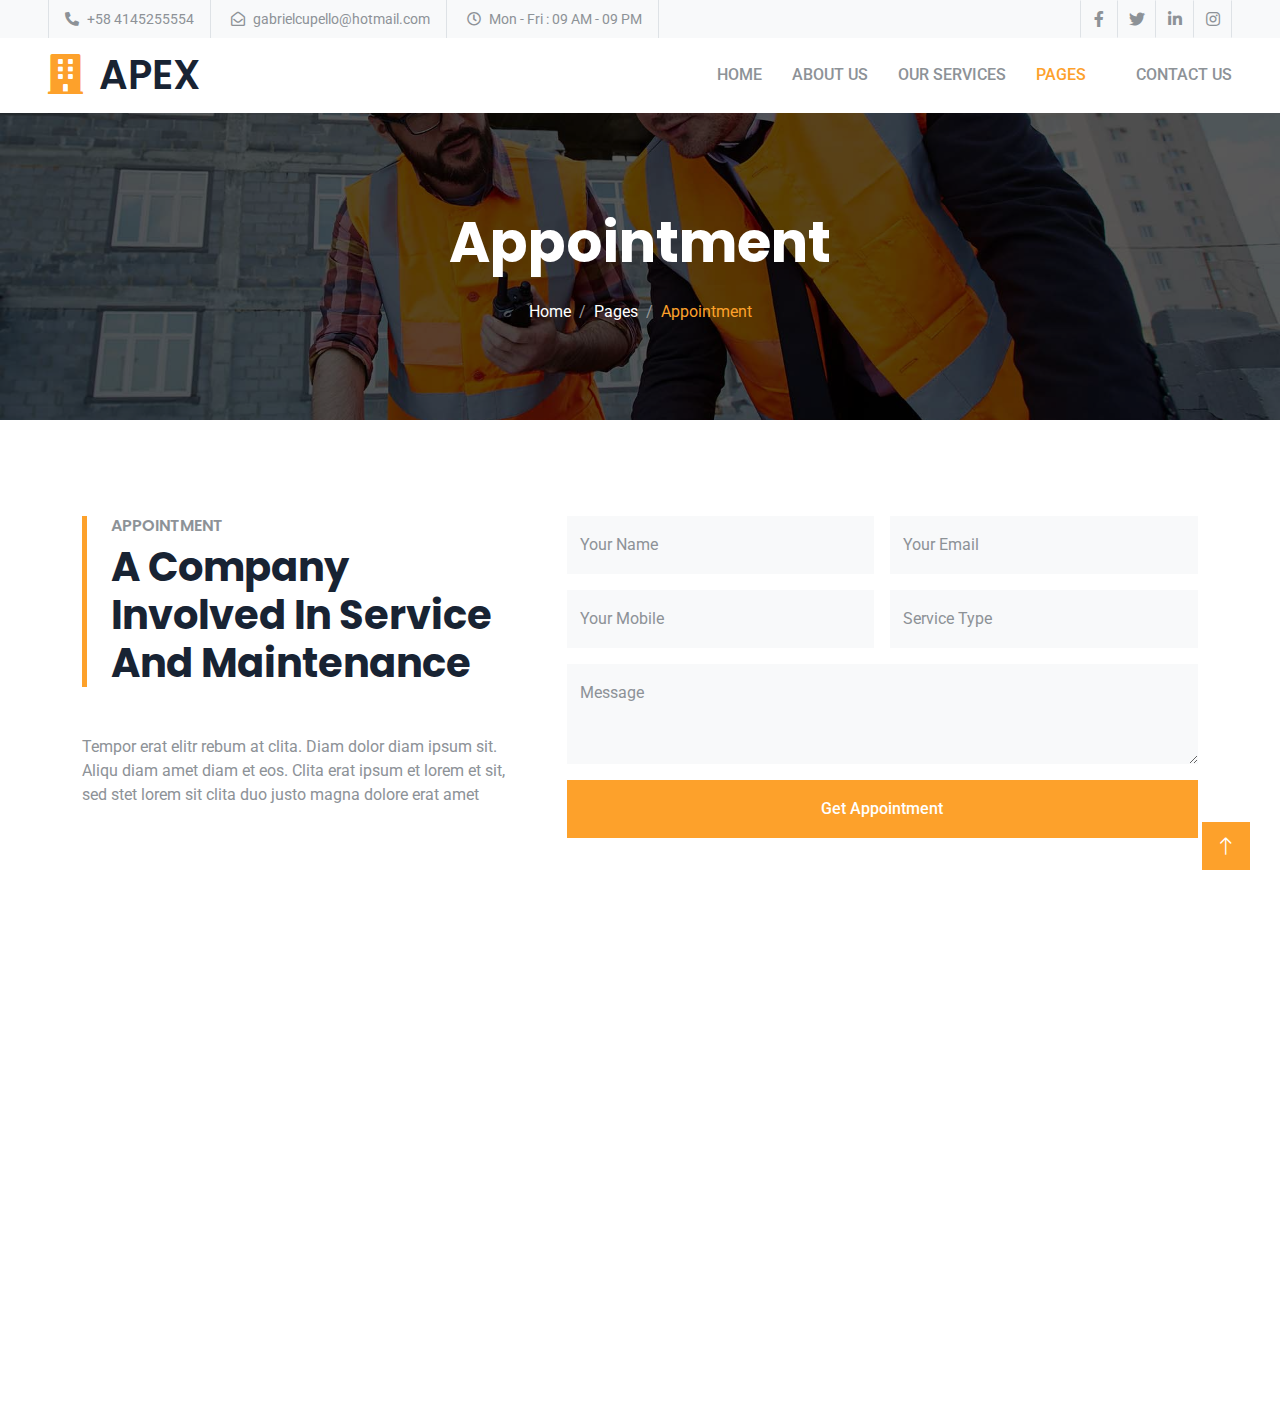
<file: appointment.html>
<!DOCTYPE html>
<html lang="en">
  <head>
    <meta charset="utf-8" />
    <title>Apex - Home Repair Website Template</title>
    <meta content="width=device-width, initial-scale=1.0" name="viewport" />
    <meta content="" name="keywords" />
    <meta content="" name="description" />

    <!-- Favicon -->
    <link href="img/favicon.ico" rel="icon" />

    <!-- Google Web Fonts -->
    <link rel="preconnect" href="https://fonts.googleapis.com" />
    <link rel="preconnect" href="https://fonts.gstatic.com" crossorigin />
    <link
      href="https://fonts.googleapis.com/css2?family=Roboto:wght@400;500&family=Poppins:wght@600;700&display=swap"
      rel="stylesheet"
    />

    <!-- Icon Font Stylesheet -->
    <link
      href="https://cdnjs.cloudflare.com/ajax/libs/font-awesome/5.10.0/css/all.min.css"
      rel="stylesheet"
    />
    <link
      href="https://cdn.jsdelivr.net/npm/bootstrap-icons@1.4.1/font/bootstrap-icons.css"
      rel="stylesheet"
    />

    <!-- Libraries Stylesheet -->
    <link href="lib/animate/animate.min.css" rel="stylesheet" />
    <link href="lib/owlcarousel/assets/owl.carousel.min.css" rel="stylesheet" />

    <!-- Customized Bootstrap Stylesheet -->
    <link href="css/bootstrap.min.css" rel="stylesheet" />

    <!-- Template Stylesheet -->
    <link href="css/style.css" rel="stylesheet" />
  </head>

  <body>
    <!-- Spinner Start -->
    <div
      id="spinner"
      class="show bg-white position-fixed translate-middle w-100 vh-100 top-50 start-50 d-flex align-items-center justify-content-center"
    >
      <div class="spinner-grow text-primary" role="status"></div>
    </div>
    <!-- Spinner End -->

    <!-- Topbar Start -->
    <div class="container-fluid bg-light p-0">
      <div class="row gx-0 d-none d-lg-flex">
        <div class="col-lg-7 px-5 text-start">
          <div
            class="h-100 d-inline-flex align-items-center border-start border-end px-3"
          >
            <small class="fa fa-phone-alt me-2"></small>
            <small>+58 4145255554</small>
          </div>
          <div class="h-100 d-inline-flex align-items-center border-end px-3">
            <small class="far fa-envelope-open me-2"></small>
            <small>gabrielcupello@hotmail.com</small>
          </div>
          <div class="h-100 d-inline-flex align-items-center border-end px-3">
            <small class="far fa-clock me-2"></small>
            <small>Mon - Fri : 09 AM - 09 PM</small>
          </div>
        </div>
        <div class="col-lg-5 px-5 text-end">
          <div class="h-100 d-inline-flex align-items-center">
            <a class="btn btn-square border-end border-start" href=""
              ><i class="fab fa-facebook-f"></i
            ></a>
            <a class="btn btn-square border-end" href=""
              ><i class="fab fa-twitter"></i
            ></a>
            <a class="btn btn-square border-end" href=""
              ><i class="fab fa-linkedin-in"></i
            ></a>
            <a class="btn btn-square border-end" href=""
              ><i class="fab fa-instagram"></i
            ></a>
          </div>
        </div>
      </div>
    </div>
    <!-- Topbar End -->

    <!-- Navbar Start -->
    <nav
      class="navbar navbar-expand-lg bg-white navbar-light sticky-top px-4 px-lg-5 py-lg-0"
    >
      <a href="index.html" class="navbar-brand d-flex align-items-center">
        <h1 class="m-0">
          <i class="fa fa-building text-primary me-3"></i>APEX
        </h1>
      </a>
      <button
        type="button"
        class="navbar-toggler"
        data-bs-toggle="collapse"
        data-bs-target="#navbarCollapse"
      >
        <span class="navbar-toggler-icon"></span>
      </button>
      <div class="collapse navbar-collapse" id="navbarCollapse">
        <div class="navbar-nav ms-auto py-3 py-lg-0">
          <a href="index.html" class="nav-item nav-link">Home</a>
          <a href="about.html" class="nav-item nav-link">About Us</a>
          <a href="service.html" class="nav-item nav-link">Our Services</a>
          <div class="nav-item dropdown">
            <a
              href="#"
              class="nav-link dropdown-toggle active"
              data-bs-toggle="dropdown"
              >Pages</a
            >
            <div class="dropdown-menu bg-light m-0">
              <a href="feature.html" class="dropdown-item">Features</a>
              <a href="appointment.html" class="dropdown-item active"
                >Appointment</a
              >
              <a href="team.html" class="dropdown-item">Our Team</a>
              <a href="testimonial.html" class="dropdown-item">Testimonial</a>
              <a href="404.html" class="dropdown-item">404 Page</a>
            </div>
          </div>
          <a href="contact.html" class="nav-item nav-link">Contact Us</a>
        </div>
      </div>
    </nav>
    <!-- Navbar End -->

    <!-- Page Header Start -->
    <div
      class="container-fluid page-header py-5 mb-5 wow fadeIn"
      data-wow-delay="0.1s"
    >
      <div class="container text-center py-5">
        <h1 class="display-4 text-white animated slideInDown mb-4">
          Appointment
        </h1>
        <nav aria-label="breadcrumb animated slideInDown">
          <ol class="breadcrumb justify-content-center mb-0">
            <li class="breadcrumb-item">
              <a class="text-white" href="#">Home</a>
            </li>
            <li class="breadcrumb-item">
              <a class="text-white" href="#">Pages</a>
            </li>
            <li class="breadcrumb-item text-primary active" aria-current="page">
              Appointment
            </li>
          </ol>
        </nav>
      </div>
    </div>
    <!-- Page Header End -->

    <!-- Appointment Start -->
    <div class="container-xxl py-5">
      <div class="container">
        <div class="row g-5">
          <div class="col-lg-5 col-md-6 wow fadeInUp" data-wow-delay="0.1s">
            <div class="border-start border-5 border-primary ps-4 mb-5">
              <h6 class="text-body text-uppercase mb-2">Appointment</h6>
              <h1 class="display-6 mb-0">
                A Company Involved In Service And Maintenance
              </h1>
            </div>
            <p class="mb-0">
              Tempor erat elitr rebum at clita. Diam dolor diam ipsum sit. Aliqu
              diam amet diam et eos. Clita erat ipsum et lorem et sit, sed stet
              lorem sit clita duo justo magna dolore erat amet
            </p>
          </div>
          <div class="col-lg-7 col-md-6 wow fadeInUp" data-wow-delay="0.5s">
            <form>
              <div class="row g-3">
                <div class="col-sm-6">
                  <div class="form-floating">
                    <input
                      type="text"
                      class="form-control bg-light border-0"
                      id="gname"
                      placeholder="Gurdian Name"
                    />
                    <label for="gname">Your Name</label>
                  </div>
                </div>
                <div class="col-sm-6">
                  <div class="form-floating">
                    <input
                      type="email"
                      class="form-control bg-light border-0"
                      id="gmail"
                      placeholder="Gurdian Email"
                    />
                    <label for="gmail">Your Email</label>
                  </div>
                </div>
                <div class="col-sm-6">
                  <div class="form-floating">
                    <input
                      type="text"
                      class="form-control bg-light border-0"
                      id="cname"
                      placeholder="Child Name"
                    />
                    <label for="cname">Your Mobile</label>
                  </div>
                </div>
                <div class="col-sm-6">
                  <div class="form-floating">
                    <input
                      type="text"
                      class="form-control bg-light border-0"
                      id="cage"
                      placeholder="Child Age"
                    />
                    <label for="cage">Service Type</label>
                  </div>
                </div>
                <div class="col-12">
                  <div class="form-floating">
                    <textarea
                      class="form-control bg-light border-0"
                      placeholder="Leave a message here"
                      id="message"
                      style="height: 100px"
                    ></textarea>
                    <label for="message">Message</label>
                  </div>
                </div>
                <div class="col-12">
                  <button class="btn btn-primary w-100 py-3" type="submit">
                    Get Appointment
                  </button>
                </div>
              </div>
            </form>
          </div>
        </div>
      </div>
    </div>
    <!-- Appointment End -->

    <!-- Footer Start -->
    <div
      class="container-fluid bg-dark footer mt-5 pt-5 wow fadeIn"
      data-wow-delay="0.1s"
    >
      <div class="container py-5">
        <div class="row g-5">
          <div class="col-lg-3 col-md-6">
            <h1 class="text-white mb-4">
              <i class="fa fa-building text-primary me-3"></i>APEX
            </h1>
            <p>
              Diam dolor diam ipsum sit. Aliqu diam amet diam et eos. Clita erat
              ipsum et lorem et sit, sed stet lorem sit clita
            </p>
            <div class="d-flex pt-2">
              <a class="btn btn-square btn-outline-primary me-1" href=""
                ><i class="fab fa-twitter"></i
              ></a>
              <a class="btn btn-square btn-outline-primary me-1" href=""
                ><i class="fab fa-facebook-f"></i
              ></a>
              <a class="btn btn-square btn-outline-primary me-1" href=""
                ><i class="fab fa-youtube"></i
              ></a>
              <a class="btn btn-square btn-outline-primary me-0" href=""
                ><i class="fab fa-linkedin-in"></i
              ></a>
            </div>
          </div>
          <div class="col-lg-3 col-md-6">
            <h4 class="text-light mb-4">Address</h4>
            <p>
              <i class="fa fa-map-marker-alt me-3"></i>Ave 4 calle 5 la mata
            </p>
            <p><i class="fa fa-phone-alt me-3"></i>+58 4145255554</p>
            <p><i class="fa fa-envelope me-3"></i>gabrielcupello@hotmail.com</p>
          </div>
          <div class="col-lg-3 col-md-6">
            <h4 class="text-light mb-4">Quick Links</h4>
            <a class="btn btn-link" href="">About Us</a>
            <a class="btn btn-link" href="">Contact Us</a>
            <a class="btn btn-link" href="">Our Services</a>
            <a class="btn btn-link" href="">Terms & Condition</a>
            <a class="btn btn-link" href="">Support</a>
          </div>
          <div class="col-lg-3 col-md-6">
            <h4 class="text-light mb-4">Newsletter</h4>
            <p>Dolor amet sit justo amet elitr clita ipsum elitr est.</p>
            <div class="position-relative mx-auto" style="max-width: 400px">
              <input
                class="form-control bg-transparent w-100 py-3 ps-4 pe-5"
                type="text"
                placeholder="Your email"
              />
              <button
                type="button"
                class="btn btn-primary py-2 position-absolute top-0 end-0 mt-2 me-2"
              >
                SignUp
              </button>
            </div>
          </div>
        </div>
      </div>
      <div class="container-fluid copyright">
        <div class="container">
          <div class="row">
            <div class="col-md-6 text-center text-md-start mb-3 mb-md-0">
              &copy; <a href="#">JsCode</a>, All Right Reserved.
            </div>
            <div class="col-md-6 text-center text-md-end">
              <!--/*** This template is Pay as long as you keep the footer author’s credit link/attribution link/backlink. If you'd like to use the template without the footer author’s credit link/attribution link/backlink, you can purchase the Credit Removal License from "https://wa.me/+584145255554/credit-removal". Thank you for your support. ***/-->
              Diseñador por
              <a href="https://wa.me/+584145255554">JsCode</a>
              <br />Distributed By:
              <a href="https://themeforest.net" target="_blank"
                >themeforest.net</a
              >
            </div>
          </div>
        </div>
      </div>
    </div>
    <!-- Footer End -->

    <!-- Back to Top -->
    <a href="#" class="btn btn-lg btn-primary btn-lg-square back-to-top"
      ><i class="bi bi-arrow-up"></i
    ></a>

    <!-- JavaScript Libraries -->
    <script src="https://code.jquery.com/jquery-3.4.1.min.js"></script>
    <script src="https://cdn.jsdelivr.net/npm/bootstrap@5.0.0/dist/js/bootstrap.bundle.min.js"></script>
    <script src="lib/wow/wow.min.js"></script>
    <script src="lib/easing/easing.min.js"></script>
    <script src="lib/waypoints/waypoints.min.js"></script>
    <script src="lib/owlcarousel/owl.carousel.min.js"></script>

    <!-- Template Javascript -->
    <script src="js/main.js"></script>
  </body>
</html>
</file>
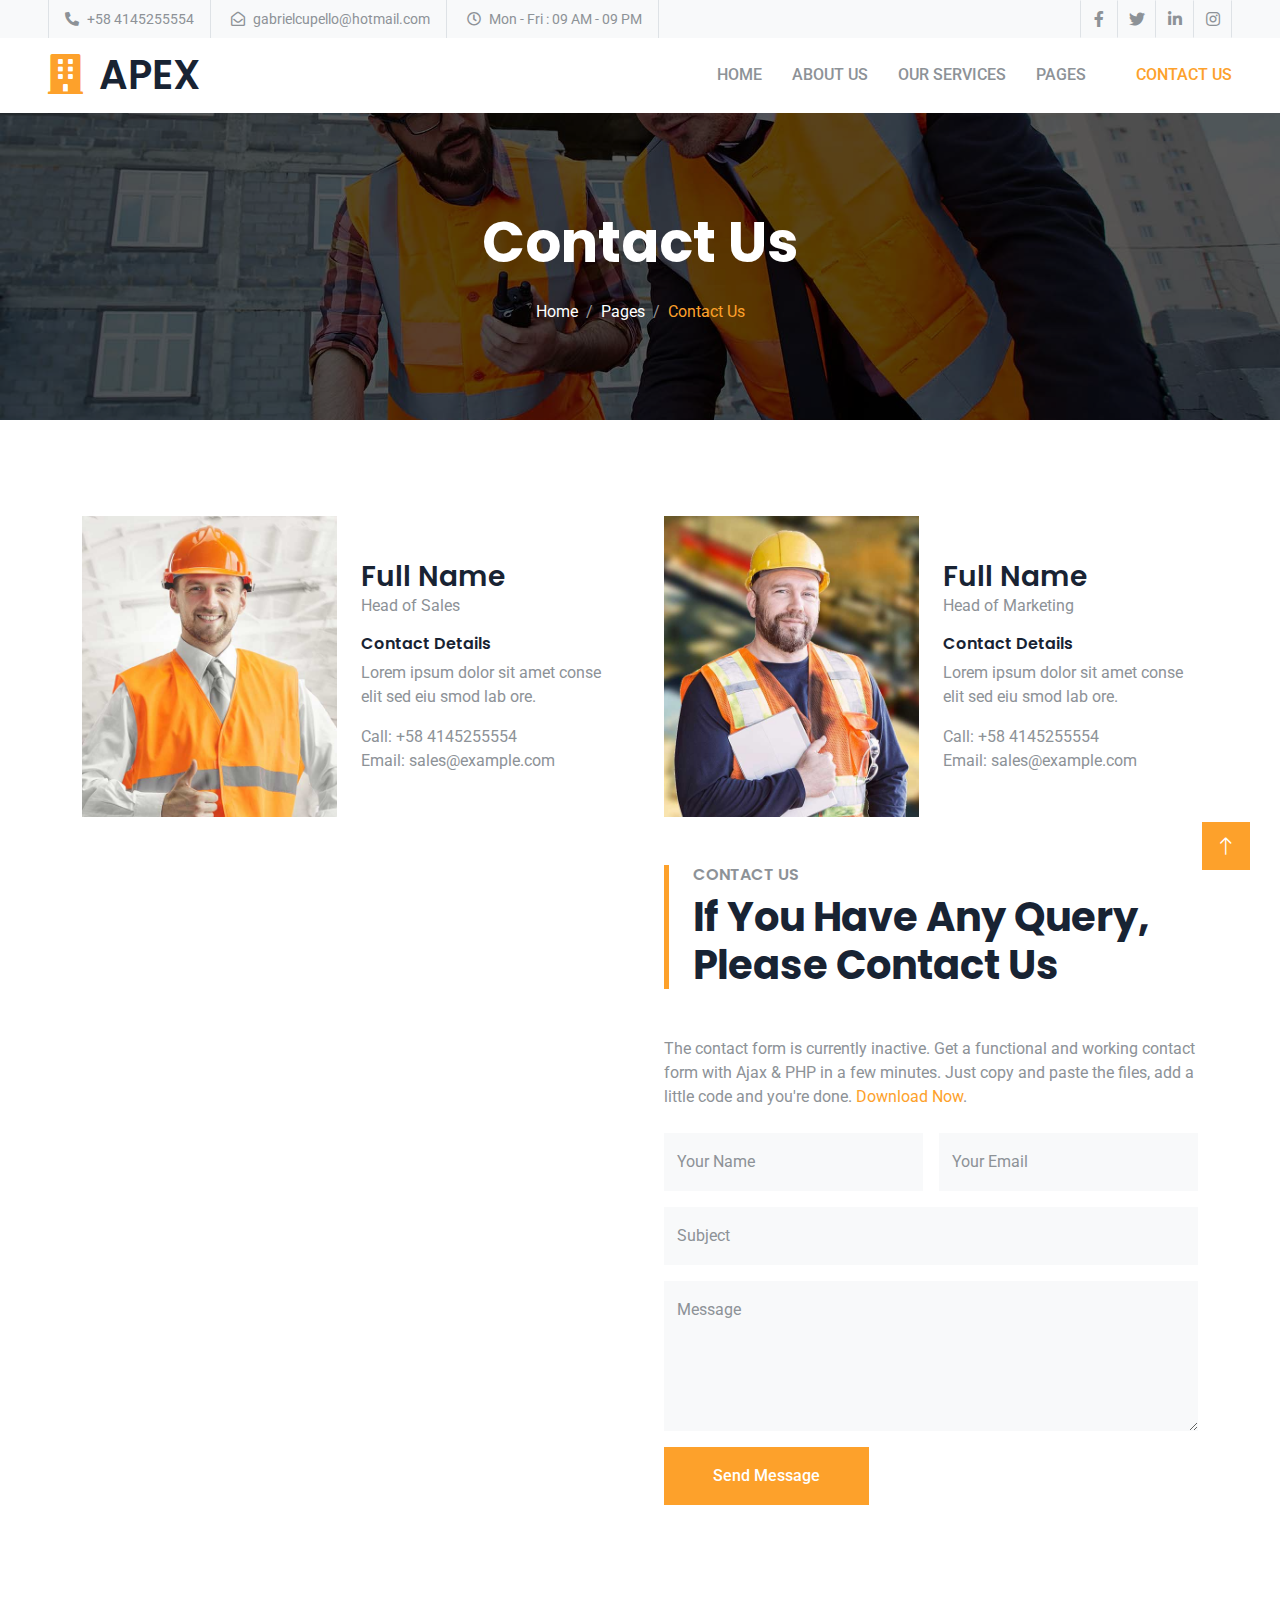
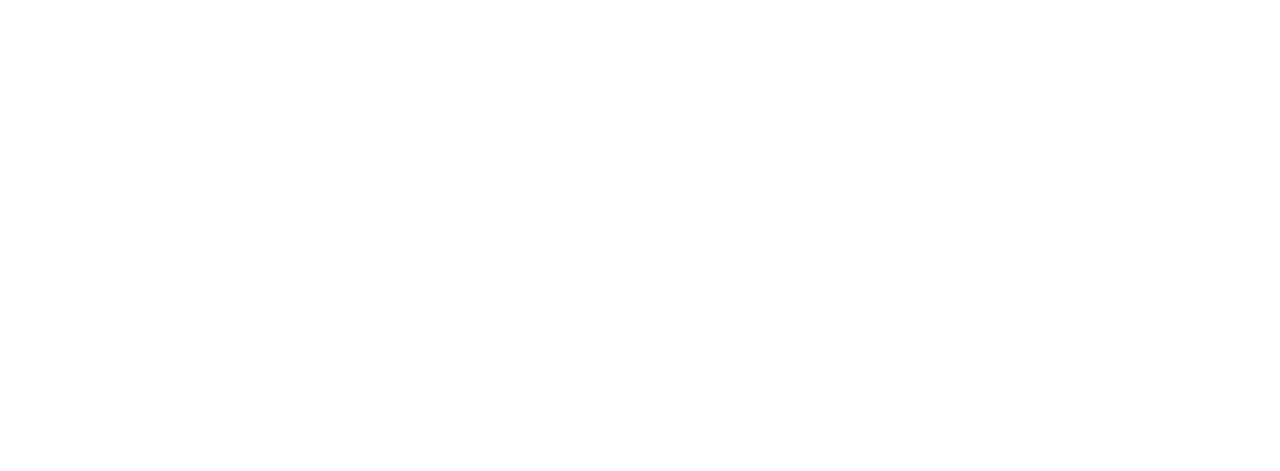
<file: contact.html>
<!DOCTYPE html>
<html lang="en">
  <head>
    <meta charset="utf-8" />
    <title>Apex - Home Repair Website Template</title>
    <meta content="width=device-width, initial-scale=1.0" name="viewport" />
    <meta content="" name="keywords" />
    <meta content="" name="description" />

    <!-- Favicon -->
    <link href="img/favicon.ico" rel="icon" />

    <!-- Google Web Fonts -->
    <link rel="preconnect" href="https://fonts.googleapis.com" />
    <link rel="preconnect" href="https://fonts.gstatic.com" crossorigin />
    <link
      href="https://fonts.googleapis.com/css2?family=Roboto:wght@400;500&family=Poppins:wght@600;700&display=swap"
      rel="stylesheet"
    />

    <!-- Icon Font Stylesheet -->
    <link
      href="https://cdnjs.cloudflare.com/ajax/libs/font-awesome/5.10.0/css/all.min.css"
      rel="stylesheet"
    />
    <link
      href="https://cdn.jsdelivr.net/npm/bootstrap-icons@1.4.1/font/bootstrap-icons.css"
      rel="stylesheet"
    />

    <!-- Libraries Stylesheet -->
    <link href="lib/animate/animate.min.css" rel="stylesheet" />
    <link href="lib/owlcarousel/assets/owl.carousel.min.css" rel="stylesheet" />

    <!-- Customized Bootstrap Stylesheet -->
    <link href="css/bootstrap.min.css" rel="stylesheet" />

    <!-- Template Stylesheet -->
    <link href="css/style.css" rel="stylesheet" />
  </head>

  <body>
    <!-- Spinner Start -->
    <div
      id="spinner"
      class="show bg-white position-fixed translate-middle w-100 vh-100 top-50 start-50 d-flex align-items-center justify-content-center"
    >
      <div class="spinner-grow text-primary" role="status"></div>
    </div>
    <!-- Spinner End -->

    <!-- Topbar Start -->
    <div class="container-fluid bg-light p-0">
      <div class="row gx-0 d-none d-lg-flex">
        <div class="col-lg-7 px-5 text-start">
          <div
            class="h-100 d-inline-flex align-items-center border-start border-end px-3"
          >
            <small class="fa fa-phone-alt me-2"></small>
            <small>+58 4145255554</small>
          </div>
          <div class="h-100 d-inline-flex align-items-center border-end px-3">
            <small class="far fa-envelope-open me-2"></small>
            <small>gabrielcupello@hotmail.com</small>
          </div>
          <div class="h-100 d-inline-flex align-items-center border-end px-3">
            <small class="far fa-clock me-2"></small>
            <small>Mon - Fri : 09 AM - 09 PM</small>
          </div>
        </div>
        <div class="col-lg-5 px-5 text-end">
          <div class="h-100 d-inline-flex align-items-center">
            <a class="btn btn-square border-end border-start" href=""
              ><i class="fab fa-facebook-f"></i
            ></a>
            <a class="btn btn-square border-end" href=""
              ><i class="fab fa-twitter"></i
            ></a>
            <a class="btn btn-square border-end" href=""
              ><i class="fab fa-linkedin-in"></i
            ></a>
            <a class="btn btn-square border-end" href=""
              ><i class="fab fa-instagram"></i
            ></a>
          </div>
        </div>
      </div>
    </div>
    <!-- Topbar End -->

    <!-- Navbar Start -->
    <nav
      class="navbar navbar-expand-lg bg-white navbar-light sticky-top px-4 px-lg-5 py-lg-0"
    >
      <a href="index.html" class="navbar-brand d-flex align-items-center">
        <h1 class="m-0">
          <i class="fa fa-building text-primary me-3"></i>APEX
        </h1>
      </a>
      <button
        type="button"
        class="navbar-toggler"
        data-bs-toggle="collapse"
        data-bs-target="#navbarCollapse"
      >
        <span class="navbar-toggler-icon"></span>
      </button>
      <div class="collapse navbar-collapse" id="navbarCollapse">
        <div class="navbar-nav ms-auto py-3 py-lg-0">
          <a href="index.html" class="nav-item nav-link">Home</a>
          <a href="about.html" class="nav-item nav-link">About Us</a>
          <a href="service.html" class="nav-item nav-link">Our Services</a>
          <div class="nav-item dropdown">
            <a
              href="#"
              class="nav-link dropdown-toggle"
              data-bs-toggle="dropdown"
              >Pages</a
            >
            <div class="dropdown-menu bg-light m-0">
              <a href="feature.html" class="dropdown-item">Features</a>
              <a href="appointment.html" class="dropdown-item">Appointment</a>
              <a href="team.html" class="dropdown-item">Our Team</a>
              <a href="testimonial.html" class="dropdown-item">Testimonial</a>
              <a href="404.html" class="dropdown-item">404 Page</a>
            </div>
          </div>
          <a href="contact.html" class="nav-item nav-link active">Contact Us</a>
        </div>
      </div>
    </nav>
    <!-- Navbar End -->

    <!-- Page Header Start -->
    <div
      class="container-fluid page-header py-5 mb-5 wow fadeIn"
      data-wow-delay="0.1s"
    >
      <div class="container text-center py-5">
        <h1 class="display-4 text-white animated slideInDown mb-4">
          Contact Us
        </h1>
        <nav aria-label="breadcrumb animated slideInDown">
          <ol class="breadcrumb justify-content-center mb-0">
            <li class="breadcrumb-item">
              <a class="text-white" href="#">Home</a>
            </li>
            <li class="breadcrumb-item">
              <a class="text-white" href="#">Pages</a>
            </li>
            <li class="breadcrumb-item text-primary active" aria-current="page">
              Contact Us
            </li>
          </ol>
        </nav>
      </div>
    </div>
    <!-- Page Header End -->

    <!-- Contact Start -->
    <div class="container-xxl py-5">
      <div class="container">
        <div class="row g-5">
          <div class="col-lg-6 wow fadeInUp" data-wow-delay="0.1s">
            <div class="row g-4 align-items-center">
              <div class="col-sm-6">
                <img class="img-fluid" src="img/team-1.jpg" alt="" />
              </div>
              <div class="col-sm-6">
                <h3 class="mb-0">Full Name</h3>
                <p>Head of Sales</p>
                <h6>Contact Details</h6>
                <p>
                  Lorem ipsum dolor sit amet conse elit sed eiu smod lab ore.
                </p>
                <p class="mb-0">Call: +58 4145255554</p>
                <p class="mb-0">Email: sales@example.com</p>
              </div>
            </div>
          </div>
          <div class="col-lg-6 wow fadeInUp" data-wow-delay="0.1s">
            <div class="row g-4 align-items-center">
              <div class="col-sm-6">
                <img class="img-fluid" src="img/team-2.jpg" alt="" />
              </div>
              <div class="col-sm-6">
                <h3 class="mb-0">Full Name</h3>
                <p>Head of Marketing</p>
                <h6>Contact Details</h6>
                <p>
                  Lorem ipsum dolor sit amet conse elit sed eiu smod lab ore.
                </p>
                <p class="mb-0">Call: +58 4145255554</p>
                <p class="mb-0">Email: sales@example.com</p>
              </div>
            </div>
          </div>
          <div
            class="col-lg-6 wow fadeInUp"
            data-wow-delay="0.1s"
            style="min-height: 450px"
          >
            <div class="position-relative h-100">
              <iframe
                class="position-relative w-100 h-100"
                src="https://www.google.com/maps/embed?pb=!1m18!1m12!1m3!1d3001156.4288297426!2d-78.01371936852176!3d42.72876761954724!2m3!1f0!2f0!3f0!3m2!1i1024!2i768!4f13.1!3m3!1m2!1s0x4ccc4bf0f123a5a9%3A0xddcfc6c1de189567!2sNew%20York%2C%20USA!5e0!3m2!1sen!2sbd!4v1603794290143!5m2!1sen!2sbd"
                frameborder="0"
                style="min-height: 450px; border: 0"
                allowfullscreen=""
                aria-hidden="false"
                tabindex="0"
              ></iframe>
            </div>
          </div>
          <div class="col-lg-6 wow fadeInUp" data-wow-delay="0.5s">
            <div class="border-start border-5 border-primary ps-4 mb-5">
              <h6 class="text-body text-uppercase mb-2">Contact Us</h6>
              <h1 class="display-6 mb-0">
                If You Have Any Query, Please Contact Us
              </h1>
            </div>
            <p class="mb-4">
              The contact form is currently inactive. Get a functional and
              working contact form with Ajax & PHP in a few minutes. Just copy
              and paste the files, add a little code and you're done.
              <a href="https://wa.me/+584145255554/contact-form">Download Now</a
              >.
            </p>
            <form>
              <div class="row g-3">
                <div class="col-md-6">
                  <div class="form-floating">
                    <input
                      type="text"
                      class="form-control border-0 bg-light"
                      id="name"
                      placeholder="Your Name"
                    />
                    <label for="name">Your Name</label>
                  </div>
                </div>
                <div class="col-md-6">
                  <div class="form-floating">
                    <input
                      type="email"
                      class="form-control border-0 bg-light"
                      id="email"
                      placeholder="Your Email"
                    />
                    <label for="email">Your Email</label>
                  </div>
                </div>
                <div class="col-12">
                  <div class="form-floating">
                    <input
                      type="text"
                      class="form-control border-0 bg-light"
                      id="subject"
                      placeholder="Subject"
                    />
                    <label for="subject">Subject</label>
                  </div>
                </div>
                <div class="col-12">
                  <div class="form-floating">
                    <textarea
                      class="form-control border-0 bg-light"
                      placeholder="Leave a message here"
                      id="message"
                      style="height: 150px"
                    ></textarea>
                    <label for="message">Message</label>
                  </div>
                </div>
                <div class="col-12">
                  <button class="btn btn-primary py-3 px-5" type="submit">
                    Send Message
                  </button>
                </div>
              </div>
            </form>
          </div>
        </div>
      </div>
    </div>
    <!-- Contact End -->

    <!-- Footer Start -->
    <div
      class="container-fluid bg-dark footer mt-5 pt-5 wow fadeIn"
      data-wow-delay="0.1s"
    >
      <div class="container py-5">
        <div class="row g-5">
          <div class="col-lg-3 col-md-6">
            <h1 class="text-white mb-4">
              <i class="fa fa-building text-primary me-3"></i>APEX
            </h1>
            <p>
              Diam dolor diam ipsum sit. Aliqu diam amet diam et eos. Clita erat
              ipsum et lorem et sit, sed stet lorem sit clita
            </p>
            <div class="d-flex pt-2">
              <a class="btn btn-square btn-outline-primary me-1" href=""
                ><i class="fab fa-twitter"></i
              ></a>
              <a class="btn btn-square btn-outline-primary me-1" href=""
                ><i class="fab fa-facebook-f"></i
              ></a>
              <a class="btn btn-square btn-outline-primary me-1" href=""
                ><i class="fab fa-youtube"></i
              ></a>
              <a class="btn btn-square btn-outline-primary me-0" href=""
                ><i class="fab fa-linkedin-in"></i
              ></a>
            </div>
          </div>
          <div class="col-lg-3 col-md-6">
            <h4 class="text-light mb-4">Address</h4>
            <p>
              <i class="fa fa-map-marker-alt me-3"></i>Ave 4 calle 5 la mata
            </p>
            <p><i class="fa fa-phone-alt me-3"></i>+58 4145255554</p>
            <p><i class="fa fa-envelope me-3"></i>gabrielcupello@hotmail.com</p>
          </div>
          <div class="col-lg-3 col-md-6">
            <h4 class="text-light mb-4">Quick Links</h4>
            <a class="btn btn-link" href="">About Us</a>
            <a class="btn btn-link" href="">Contact Us</a>
            <a class="btn btn-link" href="">Our Services</a>
            <a class="btn btn-link" href="">Terms & Condition</a>
            <a class="btn btn-link" href="">Support</a>
          </div>
          <div class="col-lg-3 col-md-6">
            <h4 class="text-light mb-4">Newsletter</h4>
            <p>Dolor amet sit justo amet elitr clita ipsum elitr est.</p>
            <div class="position-relative mx-auto" style="max-width: 400px">
              <input
                class="form-control bg-transparent w-100 py-3 ps-4 pe-5"
                type="text"
                placeholder="Your email"
              />
              <button
                type="button"
                class="btn btn-primary py-2 position-absolute top-0 end-0 mt-2 me-2"
              >
                SignUp
              </button>
            </div>
          </div>
        </div>
      </div>
      <div class="container-fluid copyright">
        <div class="container">
          <div class="row">
            <div class="col-md-6 text-center text-md-start mb-3 mb-md-0">
              &copy; <a href="#">JsCode</a>, All Right Reserved.
            </div>
            <div class="col-md-6 text-center text-md-end">
              <!--/*** This template is Pay as long as you keep the footer author’s credit link/attribution link/backlink. If you'd like to use the template without the footer author’s credit link/attribution link/backlink, you can purchase the Credit Removal License from "https://wa.me/+584145255554/credit-removal". Thank you for your support. ***/-->
              Diseñador por
              <a href="https://wa.me/+584145255554">JsCode</a>
              <br />Distributed By:
              <a href="https://themeforest.net" target="_blank"
                >themeforest.net</a
              >
            </div>
          </div>
        </div>
      </div>
    </div>
    <!-- Footer End -->

    <!-- Back to Top -->
    <a href="#" class="btn btn-lg btn-primary btn-lg-square back-to-top"
      ><i class="bi bi-arrow-up"></i
    ></a>

    <!-- JavaScript Libraries -->
    <script src="https://code.jquery.com/jquery-3.4.1.min.js"></script>
    <script src="https://cdn.jsdelivr.net/npm/bootstrap@5.0.0/dist/js/bootstrap.bundle.min.js"></script>
    <script src="lib/wow/wow.min.js"></script>
    <script src="lib/easing/easing.min.js"></script>
    <script src="lib/waypoints/waypoints.min.js"></script>
    <script src="lib/owlcarousel/owl.carousel.min.js"></script>

    <!-- Template Javascript -->
    <script src="js/main.js"></script>
  </body>
</html>
</file>
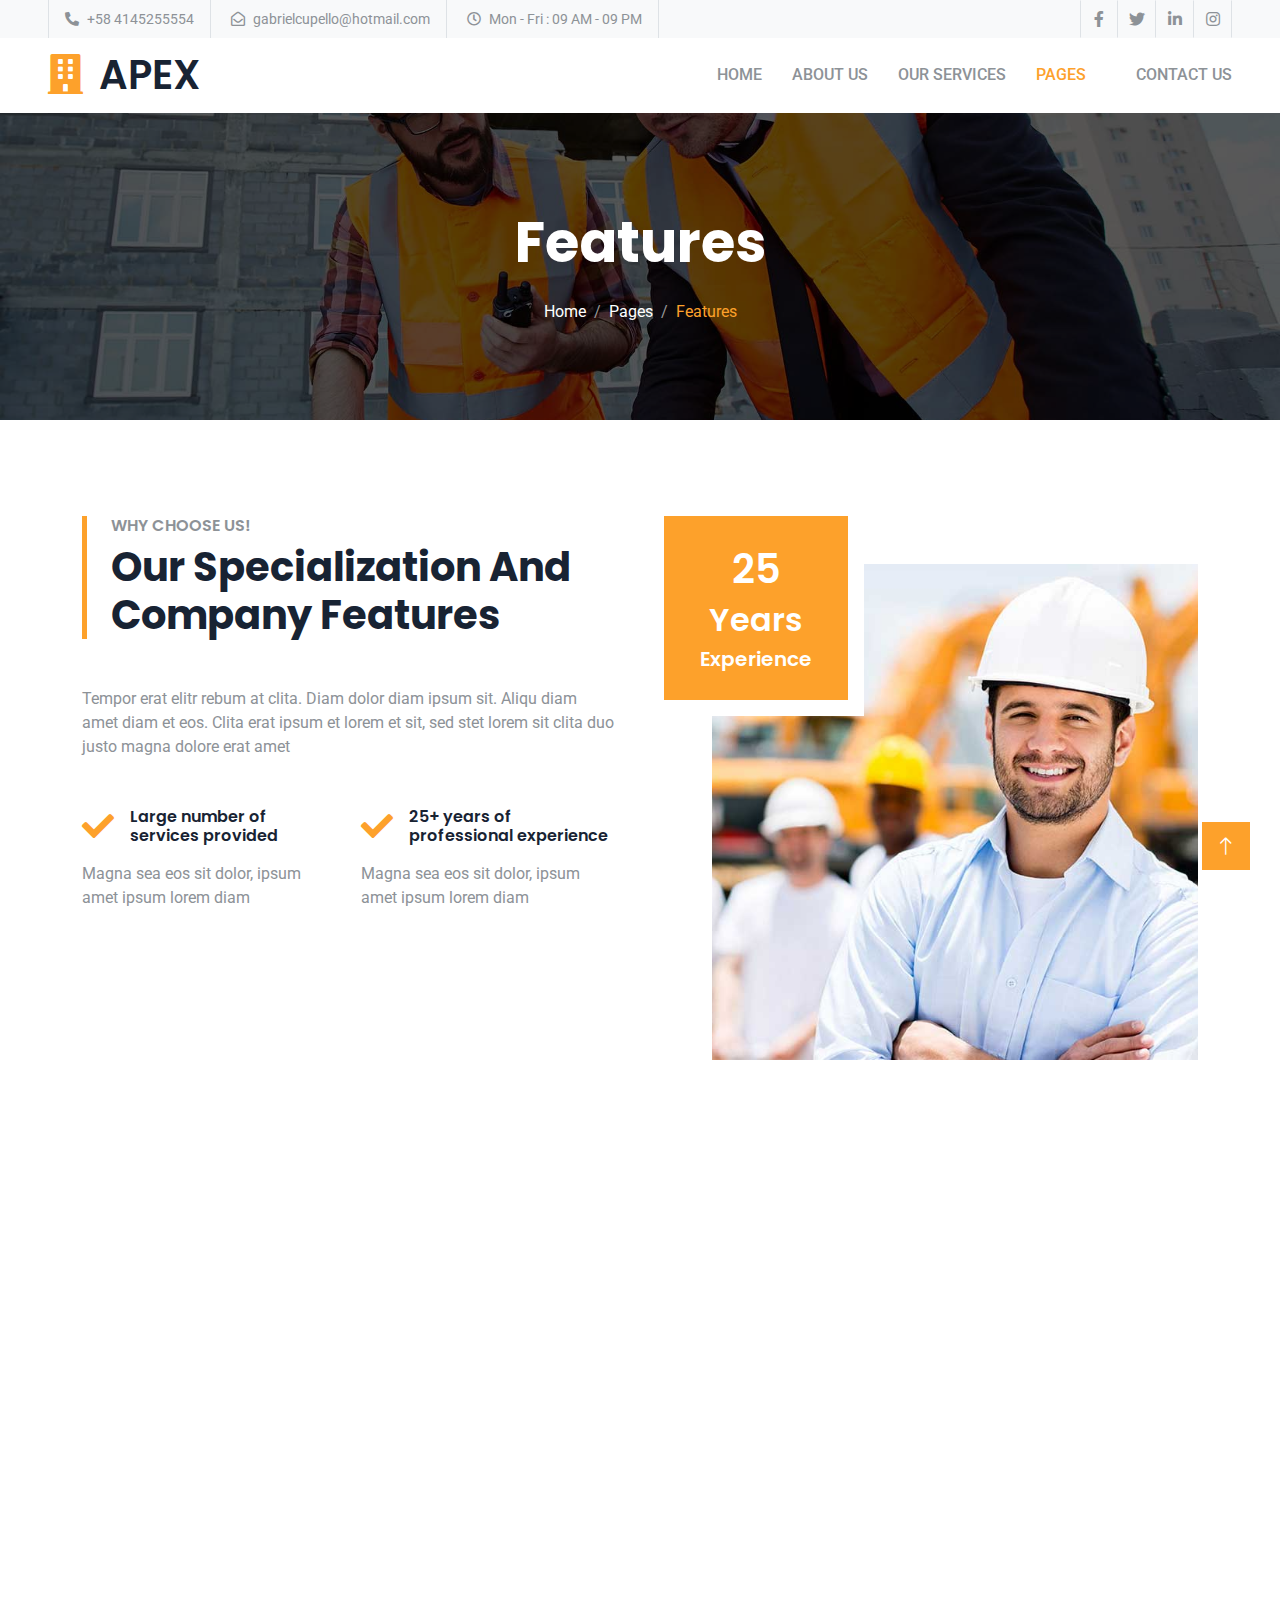
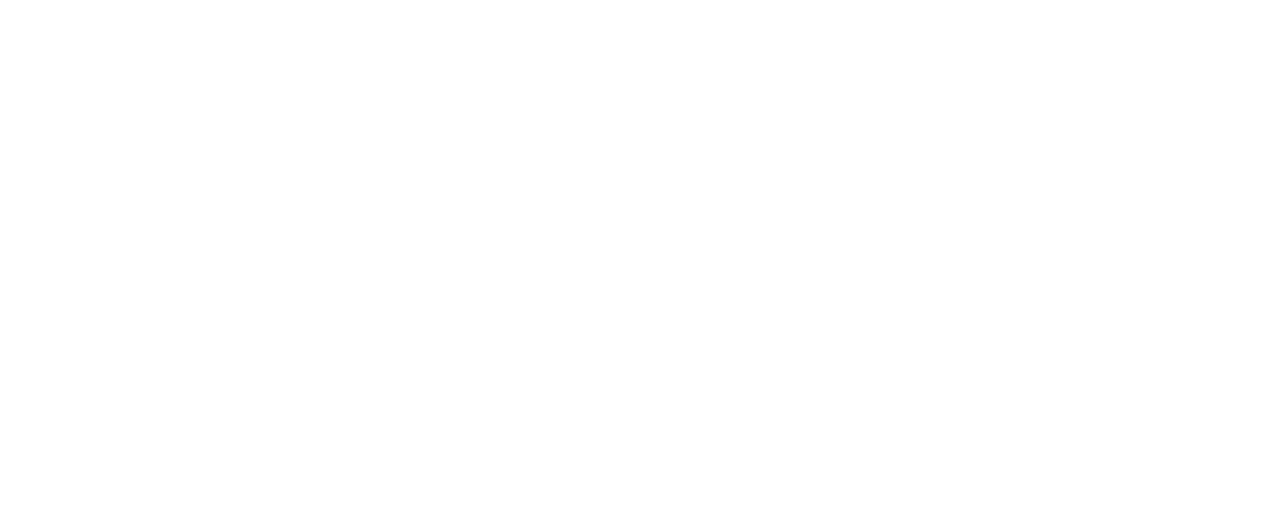
<file: feature.html>
<!DOCTYPE html>
<html lang="en">
  <head>
    <meta charset="utf-8" />
    <title>Apex - Home Repair Website Template</title>
    <meta content="width=device-width, initial-scale=1.0" name="viewport" />
    <meta content="" name="keywords" />
    <meta content="" name="description" />

    <!-- Favicon -->
    <link href="img/favicon.ico" rel="icon" />

    <!-- Google Web Fonts -->
    <link rel="preconnect" href="https://fonts.googleapis.com" />
    <link rel="preconnect" href="https://fonts.gstatic.com" crossorigin />
    <link
      href="https://fonts.googleapis.com/css2?family=Roboto:wght@400;500&family=Poppins:wght@600;700&display=swap"
      rel="stylesheet"
    />

    <!-- Icon Font Stylesheet -->
    <link
      href="https://cdnjs.cloudflare.com/ajax/libs/font-awesome/5.10.0/css/all.min.css"
      rel="stylesheet"
    />
    <link
      href="https://cdn.jsdelivr.net/npm/bootstrap-icons@1.4.1/font/bootstrap-icons.css"
      rel="stylesheet"
    />

    <!-- Libraries Stylesheet -->
    <link href="lib/animate/animate.min.css" rel="stylesheet" />
    <link href="lib/owlcarousel/assets/owl.carousel.min.css" rel="stylesheet" />

    <!-- Customized Bootstrap Stylesheet -->
    <link href="css/bootstrap.min.css" rel="stylesheet" />

    <!-- Template Stylesheet -->
    <link href="css/style.css" rel="stylesheet" />
  </head>

  <body>
    <!-- Spinner Start -->
    <div
      id="spinner"
      class="show bg-white position-fixed translate-middle w-100 vh-100 top-50 start-50 d-flex align-items-center justify-content-center"
    >
      <div class="spinner-grow text-primary" role="status"></div>
    </div>
    <!-- Spinner End -->

    <!-- Topbar Start -->
    <div class="container-fluid bg-light p-0">
      <div class="row gx-0 d-none d-lg-flex">
        <div class="col-lg-7 px-5 text-start">
          <div
            class="h-100 d-inline-flex align-items-center border-start border-end px-3"
          >
            <small class="fa fa-phone-alt me-2"></small>
            <small>+58 4145255554</small>
          </div>
          <div class="h-100 d-inline-flex align-items-center border-end px-3">
            <small class="far fa-envelope-open me-2"></small>
            <small>gabrielcupello@hotmail.com</small>
          </div>
          <div class="h-100 d-inline-flex align-items-center border-end px-3">
            <small class="far fa-clock me-2"></small>
            <small>Mon - Fri : 09 AM - 09 PM</small>
          </div>
        </div>
        <div class="col-lg-5 px-5 text-end">
          <div class="h-100 d-inline-flex align-items-center">
            <a class="btn btn-square border-end border-start" href=""
              ><i class="fab fa-facebook-f"></i
            ></a>
            <a class="btn btn-square border-end" href=""
              ><i class="fab fa-twitter"></i
            ></a>
            <a class="btn btn-square border-end" href=""
              ><i class="fab fa-linkedin-in"></i
            ></a>
            <a class="btn btn-square border-end" href=""
              ><i class="fab fa-instagram"></i
            ></a>
          </div>
        </div>
      </div>
    </div>
    <!-- Topbar End -->

    <!-- Navbar Start -->
    <nav
      class="navbar navbar-expand-lg bg-white navbar-light sticky-top px-4 px-lg-5 py-lg-0"
    >
      <a href="index.html" class="navbar-brand d-flex align-items-center">
        <h1 class="m-0">
          <i class="fa fa-building text-primary me-3"></i>APEX
        </h1>
      </a>
      <button
        type="button"
        class="navbar-toggler"
        data-bs-toggle="collapse"
        data-bs-target="#navbarCollapse"
      >
        <span class="navbar-toggler-icon"></span>
      </button>
      <div class="collapse navbar-collapse" id="navbarCollapse">
        <div class="navbar-nav ms-auto py-3 py-lg-0">
          <a href="index.html" class="nav-item nav-link">Home</a>
          <a href="about.html" class="nav-item nav-link">About Us</a>
          <a href="service.html" class="nav-item nav-link">Our Services</a>
          <div class="nav-item dropdown">
            <a
              href="#"
              class="nav-link dropdown-toggle active"
              data-bs-toggle="dropdown"
              >Pages</a
            >
            <div class="dropdown-menu bg-light m-0">
              <a href="feature.html" class="dropdown-item active">Features</a>
              <a href="appointment.html" class="dropdown-item">Appointment</a>
              <a href="team.html" class="dropdown-item">Our Team</a>
              <a href="testimonial.html" class="dropdown-item">Testimonial</a>
              <a href="404.html" class="dropdown-item">404 Page</a>
            </div>
          </div>
          <a href="contact.html" class="nav-item nav-link">Contact Us</a>
        </div>
      </div>
    </nav>
    <!-- Navbar End -->

    <!-- Page Header Start -->
    <div
      class="container-fluid page-header py-5 mb-5 wow fadeIn"
      data-wow-delay="0.1s"
    >
      <div class="container text-center py-5">
        <h1 class="display-4 text-white animated slideInDown mb-4">Features</h1>
        <nav aria-label="breadcrumb animated slideInDown">
          <ol class="breadcrumb justify-content-center mb-0">
            <li class="breadcrumb-item">
              <a class="text-white" href="#">Home</a>
            </li>
            <li class="breadcrumb-item">
              <a class="text-white" href="#">Pages</a>
            </li>
            <li class="breadcrumb-item text-primary active" aria-current="page">
              Features
            </li>
          </ol>
        </nav>
      </div>
    </div>
    <!-- Page Header End -->

    <!-- Features Start -->
    <div class="container-xxl py-5">
      <div class="container">
        <div class="row g-5">
          <div class="col-lg-6 wow fadeInUp" data-wow-delay="0.1s">
            <div class="border-start border-5 border-primary ps-4 mb-5">
              <h6 class="text-body text-uppercase mb-2">Why Choose Us!</h6>
              <h1 class="display-6 mb-0">
                Our Specialization And Company Features
              </h1>
            </div>
            <p class="mb-5">
              Tempor erat elitr rebum at clita. Diam dolor diam ipsum sit. Aliqu
              diam amet diam et eos. Clita erat ipsum et lorem et sit, sed stet
              lorem sit clita duo justo magna dolore erat amet
            </p>
            <div class="row gy-5 gx-4">
              <div class="col-sm-6 wow fadeIn" data-wow-delay="0.1s">
                <div class="d-flex align-items-center mb-3">
                  <i
                    class="fa fa-check fa-2x text-primary flex-shrink-0 me-3"
                  ></i>
                  <h6 class="mb-0">Large number of services provided</h6>
                </div>
                <span
                  >Magna sea eos sit dolor, ipsum amet ipsum lorem diam</span
                >
              </div>
              <div class="col-sm-6 wow fadeIn" data-wow-delay="0.2s">
                <div class="d-flex align-items-center mb-3">
                  <i
                    class="fa fa-check fa-2x text-primary flex-shrink-0 me-3"
                  ></i>
                  <h6 class="mb-0">25+ years of professional experience</h6>
                </div>
                <span
                  >Magna sea eos sit dolor, ipsum amet ipsum lorem diam</span
                >
              </div>
              <div class="col-sm-6 wow fadeIn" data-wow-delay="0.3s">
                <div class="d-flex align-items-center mb-3">
                  <i
                    class="fa fa-check fa-2x text-primary flex-shrink-0 me-3"
                  ></i>
                  <h6 class="mb-0">A large number of grateful customers</h6>
                </div>
                <span
                  >Magna sea eos sit dolor, ipsum amet ipsum lorem diam</span
                >
              </div>
              <div class="col-sm-6 wow fadeIn" data-wow-delay="0.4s">
                <div class="d-flex align-items-center mb-3">
                  <i
                    class="fa fa-check fa-2x text-primary flex-shrink-0 me-3"
                  ></i>
                  <h6 class="mb-0">Always reliable and affordable prices</h6>
                </div>
                <span
                  >Magna sea eos sit dolor, ipsum amet ipsum lorem diam</span
                >
              </div>
            </div>
          </div>
          <div class="col-lg-6 wow fadeInUp" data-wow-delay="0.5s">
            <div
              class="position-relative overflow-hidden ps-5 pt-5 h-100"
              style="min-height: 400px"
            >
              <img
                class="position-absolute w-100 h-100"
                src="img/feature.jpg"
                alt=""
                style="object-fit: cover"
              />
              <div
                class="position-absolute top-0 start-0 bg-white pe-3 pb-3"
                style="width: 200px; height: 200px"
              >
                <div
                  class="d-flex flex-column justify-content-center text-center bg-primary h-100 p-3"
                >
                  <h1 class="text-white">25</h1>
                  <h2 class="text-white">Years</h2>
                  <h5 class="text-white mb-0">Experience</h5>
                </div>
              </div>
            </div>
          </div>
        </div>
      </div>
    </div>
    <!-- Features End -->

    <!-- Testimonial Start -->
    <div class="container-xxl py-5">
      <div class="container">
        <div class="row g-5">
          <div class="col-lg-5 wow fadeInUp" data-wow-delay="0.1s">
            <div class="border-start border-5 border-primary ps-4 mb-5">
              <h6 class="text-body text-uppercase mb-2">Testimonial</h6>
              <h1 class="display-6 mb-0">What Our Happy Clients Say!</h1>
            </div>
            <p class="mb-4">
              Diam dolor diam ipsum sit. Aliqu diam amet diam et eos. Clita erat
              ipsum et lorem et sit, sed stet lorem sit clita duo justo magna
              dolore erat amet
            </p>
            <div class="row g-4">
              <div class="col-sm-6">
                <div class="d-flex align-items-center mb-2">
                  <i class="fa fa-users fa-2x text-primary flex-shrink-0"></i>
                  <h1 class="ms-3 mb-0">123+</h1>
                </div>
                <h5 class="mb-0">Happy Clients</h5>
              </div>
              <div class="col-sm-6">
                <div class="d-flex align-items-center mb-2">
                  <i class="fa fa-check fa-2x text-primary flex-shrink-0"></i>
                  <h1 class="ms-3 mb-0">123+</h1>
                </div>
                <h5 class="mb-0">Projects Done</h5>
              </div>
            </div>
          </div>
          <div class="col-lg-7 wow fadeInUp" data-wow-delay="0.5s">
            <div class="owl-carousel testimonial-carousel">
              <div class="testimonial-item">
                <img
                  class="img-fluid mb-4"
                  src="img/testimonial-1.jpg"
                  alt=""
                />
                <p class="fs-5">
                  Dolores sed duo clita tempor justo dolor et stet lorem kasd
                  labore dolore lorem ipsum. At lorem lorem magna ut et, nonumy
                  et labore et tempor diam tempor erat.
                </p>
                <div
                  class="bg-primary mb-3"
                  style="width: 60px; height: 5px"
                ></div>
                <h5>Client Name</h5>
                <span>Profession</span>
              </div>
              <div class="testimonial-item">
                <img
                  class="img-fluid mb-4"
                  src="img/testimonial-2.jpg"
                  alt=""
                />
                <p class="fs-5">
                  Dolores sed duo clita tempor justo dolor et stet lorem kasd
                  labore dolore lorem ipsum. At lorem lorem magna ut et, nonumy
                  et labore et tempor diam tempor erat.
                </p>
                <div
                  class="bg-primary mb-3"
                  style="width: 60px; height: 5px"
                ></div>
                <h5>Client Name</h5>
                <span>Profession</span>
              </div>
            </div>
          </div>
        </div>
      </div>
    </div>
    <!-- Testimonial End -->

    <!-- Footer Start -->
    <div
      class="container-fluid bg-dark footer mt-5 pt-5 wow fadeIn"
      data-wow-delay="0.1s"
    >
      <div class="container py-5">
        <div class="row g-5">
          <div class="col-lg-3 col-md-6">
            <h1 class="text-white mb-4">
              <i class="fa fa-building text-primary me-3"></i>APEX
            </h1>
            <p>
              Diam dolor diam ipsum sit. Aliqu diam amet diam et eos. Clita erat
              ipsum et lorem et sit, sed stet lorem sit clita
            </p>
            <div class="d-flex pt-2">
              <a class="btn btn-square btn-outline-primary me-1" href=""
                ><i class="fab fa-twitter"></i
              ></a>
              <a class="btn btn-square btn-outline-primary me-1" href=""
                ><i class="fab fa-facebook-f"></i
              ></a>
              <a class="btn btn-square btn-outline-primary me-1" href=""
                ><i class="fab fa-youtube"></i
              ></a>
              <a class="btn btn-square btn-outline-primary me-0" href=""
                ><i class="fab fa-linkedin-in"></i
              ></a>
            </div>
          </div>
          <div class="col-lg-3 col-md-6">
            <h4 class="text-light mb-4">Address</h4>
            <p>
              <i class="fa fa-map-marker-alt me-3"></i>Ave 4 calle 5 la mata
            </p>
            <p><i class="fa fa-phone-alt me-3"></i>+58 4145255554</p>
            <p><i class="fa fa-envelope me-3"></i>gabrielcupello@hotmail.com</p>
          </div>
          <div class="col-lg-3 col-md-6">
            <h4 class="text-light mb-4">Quick Links</h4>
            <a class="btn btn-link" href="">About Us</a>
            <a class="btn btn-link" href="">Contact Us</a>
            <a class="btn btn-link" href="">Our Services</a>
            <a class="btn btn-link" href="">Terms & Condition</a>
            <a class="btn btn-link" href="">Support</a>
          </div>
          <div class="col-lg-3 col-md-6">
            <h4 class="text-light mb-4">Newsletter</h4>
            <p>Dolor amet sit justo amet elitr clita ipsum elitr est.</p>
            <div class="position-relative mx-auto" style="max-width: 400px">
              <input
                class="form-control bg-transparent w-100 py-3 ps-4 pe-5"
                type="text"
                placeholder="Your email"
              />
              <button
                type="button"
                class="btn btn-primary py-2 position-absolute top-0 end-0 mt-2 me-2"
              >
                SignUp
              </button>
            </div>
          </div>
        </div>
      </div>
      <div class="container-fluid copyright">
        <div class="container">
          <div class="row">
            <div class="col-md-6 text-center text-md-start mb-3 mb-md-0">
              &copy; <a href="#">JsCode</a>, All Right Reserved.
            </div>
            <div class="col-md-6 text-center text-md-end">
              <!--/*** This template is Pay as long as you keep the footer author’s credit link/attribution link/backlink. If you'd like to use the template without the footer author’s credit link/attribution link/backlink, you can purchase the Credit Removal License from "https://wa.me/+584145255554/credit-removal". Thank you for your support. ***/-->
              Diseñador por
              <a href="https://wa.me/+584145255554">JsCode</a>
              <br />Distributed By:
              <a href="https://themeforest.net" target="_blank"
                >themeforest.net</a
              >
            </div>
          </div>
        </div>
      </div>
    </div>
    <!-- Footer End -->

    <!-- Back to Top -->
    <a href="#" class="btn btn-lg btn-primary btn-lg-square back-to-top"
      ><i class="bi bi-arrow-up"></i
    ></a>

    <!-- JavaScript Libraries -->
    <script src="https://code.jquery.com/jquery-3.4.1.min.js"></script>
    <script src="https://cdn.jsdelivr.net/npm/bootstrap@5.0.0/dist/js/bootstrap.bundle.min.js"></script>
    <script src="lib/wow/wow.min.js"></script>
    <script src="lib/easing/easing.min.js"></script>
    <script src="lib/waypoints/waypoints.min.js"></script>
    <script src="lib/owlcarousel/owl.carousel.min.js"></script>

    <!-- Template Javascript -->
    <script src="js/main.js"></script>
  </body>
</html>
</file>
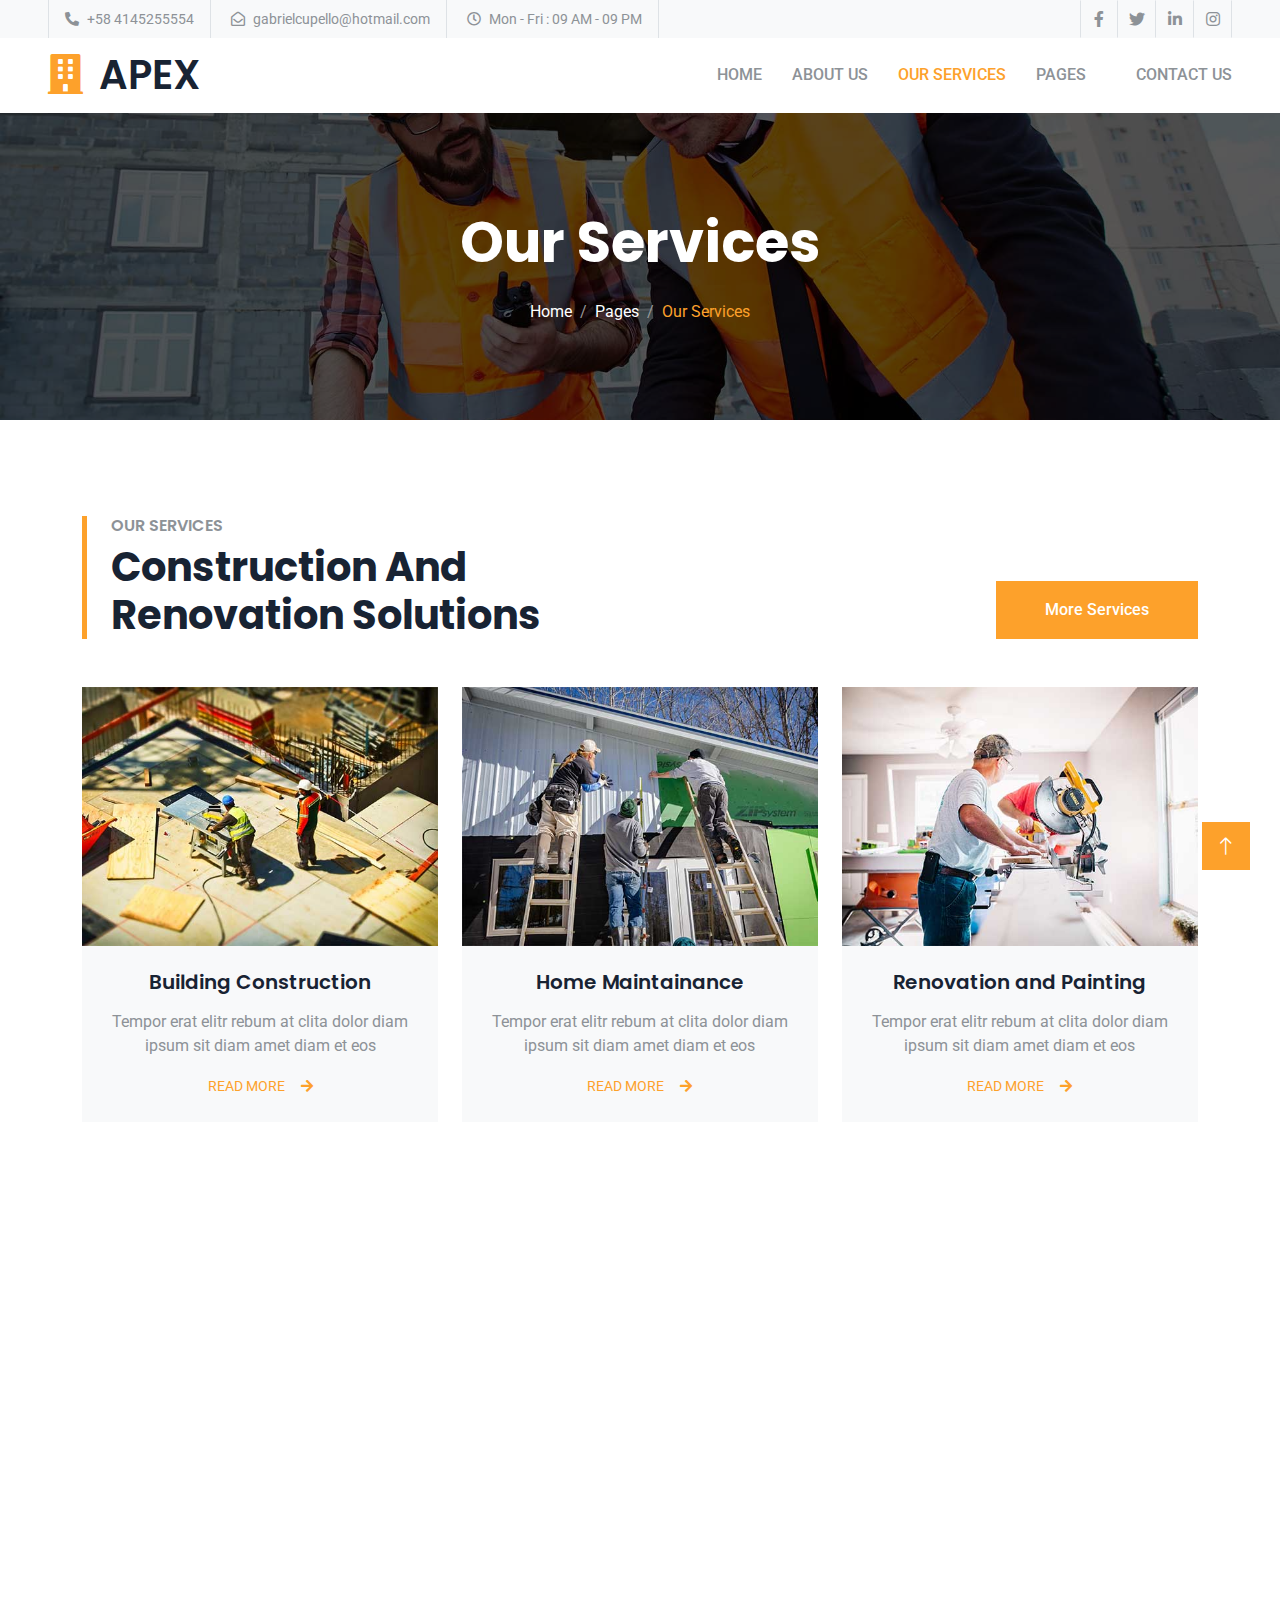
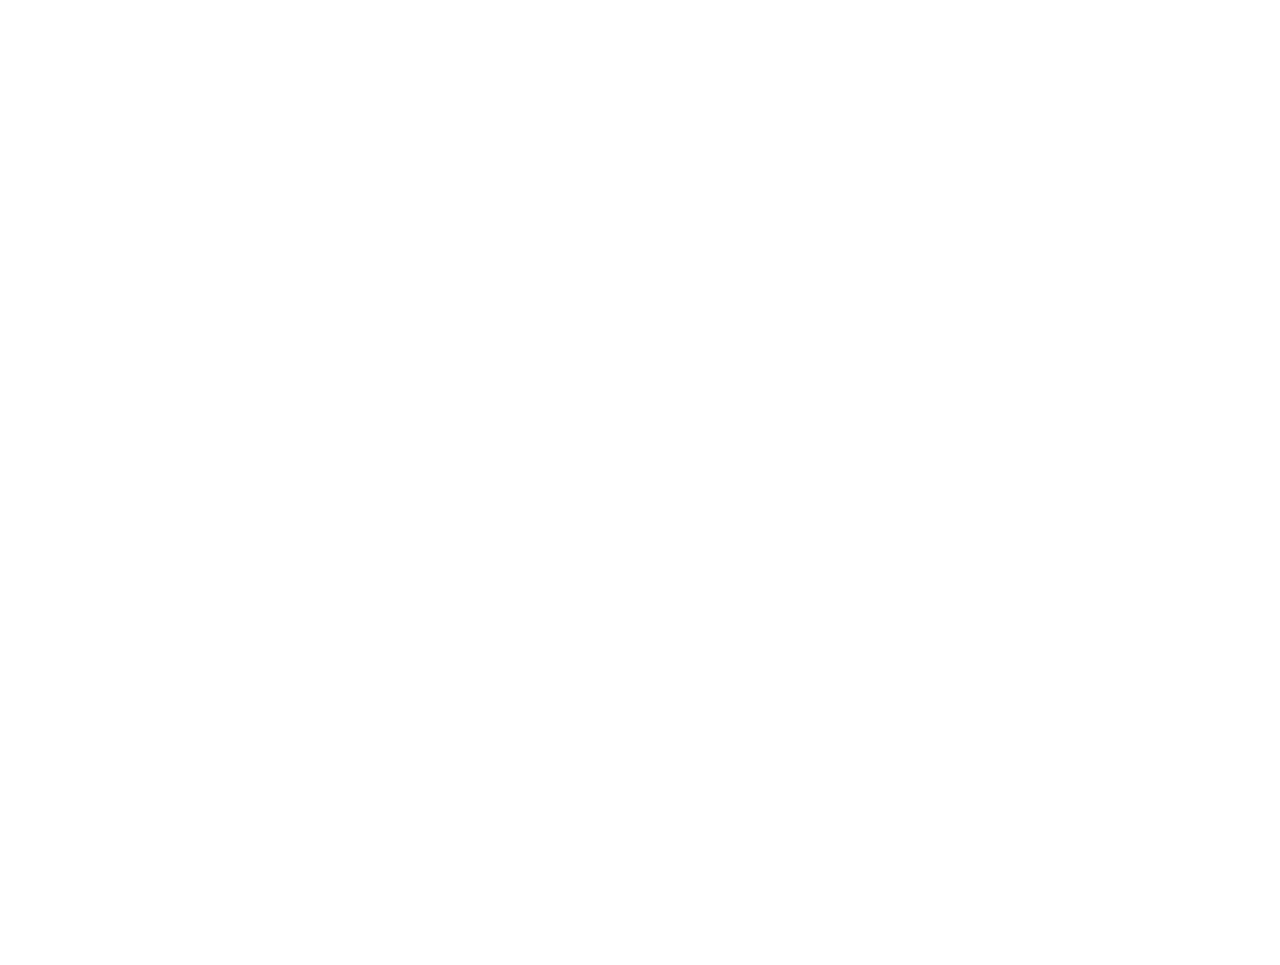
<file: service.html>
<!DOCTYPE html>
<html lang="en">
  <head>
    <meta charset="utf-8" />
    <title>Apex - Home Repair Website Template</title>
    <meta content="width=device-width, initial-scale=1.0" name="viewport" />
    <meta content="" name="keywords" />
    <meta content="" name="description" />

    <!-- Favicon -->
    <link href="img/favicon.ico" rel="icon" />

    <!-- Google Web Fonts -->
    <link rel="preconnect" href="https://fonts.googleapis.com" />
    <link rel="preconnect" href="https://fonts.gstatic.com" crossorigin />
    <link
      href="https://fonts.googleapis.com/css2?family=Roboto:wght@400;500&family=Poppins:wght@600;700&display=swap"
      rel="stylesheet"
    />

    <!-- Icon Font Stylesheet -->
    <link
      href="https://cdnjs.cloudflare.com/ajax/libs/font-awesome/5.10.0/css/all.min.css"
      rel="stylesheet"
    />
    <link
      href="https://cdn.jsdelivr.net/npm/bootstrap-icons@1.4.1/font/bootstrap-icons.css"
      rel="stylesheet"
    />

    <!-- Libraries Stylesheet -->
    <link href="lib/animate/animate.min.css" rel="stylesheet" />
    <link href="lib/owlcarousel/assets/owl.carousel.min.css" rel="stylesheet" />

    <!-- Customized Bootstrap Stylesheet -->
    <link href="css/bootstrap.min.css" rel="stylesheet" />

    <!-- Template Stylesheet -->
    <link href="css/style.css" rel="stylesheet" />
  </head>

  <body>
    <!-- Spinner Start -->
    <div
      id="spinner"
      class="show bg-white position-fixed translate-middle w-100 vh-100 top-50 start-50 d-flex align-items-center justify-content-center"
    >
      <div class="spinner-grow text-primary" role="status"></div>
    </div>
    <!-- Spinner End -->

    <!-- Topbar Start -->
    <div class="container-fluid bg-light p-0">
      <div class="row gx-0 d-none d-lg-flex">
        <div class="col-lg-7 px-5 text-start">
          <div
            class="h-100 d-inline-flex align-items-center border-start border-end px-3"
          >
            <small class="fa fa-phone-alt me-2"></small>
            <small>+58 4145255554</small>
          </div>
          <div class="h-100 d-inline-flex align-items-center border-end px-3">
            <small class="far fa-envelope-open me-2"></small>
            <small>gabrielcupello@hotmail.com</small>
          </div>
          <div class="h-100 d-inline-flex align-items-center border-end px-3">
            <small class="far fa-clock me-2"></small>
            <small>Mon - Fri : 09 AM - 09 PM</small>
          </div>
        </div>
        <div class="col-lg-5 px-5 text-end">
          <div class="h-100 d-inline-flex align-items-center">
            <a class="btn btn-square border-end border-start" href=""
              ><i class="fab fa-facebook-f"></i
            ></a>
            <a class="btn btn-square border-end" href=""
              ><i class="fab fa-twitter"></i
            ></a>
            <a class="btn btn-square border-end" href=""
              ><i class="fab fa-linkedin-in"></i
            ></a>
            <a class="btn btn-square border-end" href=""
              ><i class="fab fa-instagram"></i
            ></a>
          </div>
        </div>
      </div>
    </div>
    <!-- Topbar End -->

    <!-- Navbar Start -->
    <nav
      class="navbar navbar-expand-lg bg-white navbar-light sticky-top px-4 px-lg-5 py-lg-0"
    >
      <a href="index.html" class="navbar-brand d-flex align-items-center">
        <h1 class="m-0">
          <i class="fa fa-building text-primary me-3"></i>APEX
        </h1>
      </a>
      <button
        type="button"
        class="navbar-toggler"
        data-bs-toggle="collapse"
        data-bs-target="#navbarCollapse"
      >
        <span class="navbar-toggler-icon"></span>
      </button>
      <div class="collapse navbar-collapse" id="navbarCollapse">
        <div class="navbar-nav ms-auto py-3 py-lg-0">
          <a href="index.html" class="nav-item nav-link">Home</a>
          <a href="about.html" class="nav-item nav-link">About Us</a>
          <a href="service.html" class="nav-item nav-link active"
            >Our Services</a
          >
          <div class="nav-item dropdown">
            <a
              href="#"
              class="nav-link dropdown-toggle"
              data-bs-toggle="dropdown"
              >Pages</a
            >
            <div class="dropdown-menu bg-light m-0">
              <a href="feature.html" class="dropdown-item">Features</a>
              <a href="appointment.html" class="dropdown-item">Appointment</a>
              <a href="team.html" class="dropdown-item">Our Team</a>
              <a href="testimonial.html" class="dropdown-item">Testimonial</a>
              <a href="404.html" class="dropdown-item">404 Page</a>
            </div>
          </div>
          <a href="contact.html" class="nav-item nav-link">Contact Us</a>
        </div>
      </div>
    </nav>
    <!-- Navbar End -->

    <!-- Page Header Start -->
    <div
      class="container-fluid page-header py-5 mb-5 wow fadeIn"
      data-wow-delay="0.1s"
    >
      <div class="container text-center py-5">
        <h1 class="display-4 text-white animated slideInDown mb-4">
          Our Services
        </h1>
        <nav aria-label="breadcrumb animated slideInDown">
          <ol class="breadcrumb justify-content-center mb-0">
            <li class="breadcrumb-item">
              <a class="text-white" href="#">Home</a>
            </li>
            <li class="breadcrumb-item">
              <a class="text-white" href="#">Pages</a>
            </li>
            <li class="breadcrumb-item text-primary active" aria-current="page">
              Our Services
            </li>
          </ol>
        </nav>
      </div>
    </div>
    <!-- Page Header End -->

    <!-- Service Start -->
    <div class="container-xxl py-5">
      <div class="container">
        <div class="row g-5 align-items-end mb-5">
          <div class="col-lg-6 wow fadeInUp" data-wow-delay="0.1s">
            <div class="border-start border-5 border-primary ps-4">
              <h6 class="text-body text-uppercase mb-2">Our Services</h6>
              <h1 class="display-6 mb-0">
                Construction And Renovation Solutions
              </h1>
            </div>
          </div>
          <div class="col-lg-6 text-lg-end wow fadeInUp" data-wow-delay="0.3s">
            <a class="btn btn-primary py-3 px-5" href="">More Services</a>
          </div>
        </div>
        <div class="row g-4 justify-content-center">
          <div class="col-lg-4 col-md-6 wow fadeInUp" data-wow-delay="0.1s">
            <div class="service-item bg-light overflow-hidden h-100">
              <img class="img-fluid" src="img/service-1.jpg" alt="" />
              <div class="service-text position-relative text-center h-100 p-4">
                <h5 class="mb-3">Building Construction</h5>
                <p>
                  Tempor erat elitr rebum at clita dolor diam ipsum sit diam
                  amet diam et eos
                </p>
                <a class="small" href=""
                  >READ MORE<i class="fa fa-arrow-right ms-3"></i
                ></a>
              </div>
            </div>
          </div>
          <div class="col-lg-4 col-md-6 wow fadeInUp" data-wow-delay="0.3s">
            <div class="service-item bg-light overflow-hidden h-100">
              <img class="img-fluid" src="img/service-2.jpg" alt="" />
              <div class="service-text position-relative text-center h-100 p-4">
                <h5 class="mb-3">Home Maintainance</h5>
                <p>
                  Tempor erat elitr rebum at clita dolor diam ipsum sit diam
                  amet diam et eos
                </p>
                <a class="small" href=""
                  >READ MORE<i class="fa fa-arrow-right ms-3"></i
                ></a>
              </div>
            </div>
          </div>
          <div class="col-lg-4 col-md-6 wow fadeInUp" data-wow-delay="0.5s">
            <div class="service-item bg-light overflow-hidden h-100">
              <img class="img-fluid" src="img/service-3.jpg" alt="" />
              <div class="service-text position-relative text-center h-100 p-4">
                <h5 class="mb-3">Renovation and Painting</h5>
                <p>
                  Tempor erat elitr rebum at clita dolor diam ipsum sit diam
                  amet diam et eos
                </p>
                <a class="small" href=""
                  >READ MORE<i class="fa fa-arrow-right ms-3"></i
                ></a>
              </div>
            </div>
          </div>
          <div class="col-lg-4 col-md-6 wow fadeInUp" data-wow-delay="0.1s">
            <div class="service-item bg-light overflow-hidden h-100">
              <img class="img-fluid" src="img/service-4.jpg" alt="" />
              <div class="service-text position-relative text-center h-100 p-4">
                <h5 class="mb-3">Wiring and installation</h5>
                <p>
                  Tempor erat elitr rebum at clita dolor diam ipsum sit diam
                  amet diam et eos
                </p>
                <a class="small" href=""
                  >READ MORE<i class="fa fa-arrow-right ms-3"></i
                ></a>
              </div>
            </div>
          </div>
          <div class="col-lg-4 col-md-6 wow fadeInUp" data-wow-delay="0.3s">
            <div class="service-item bg-light overflow-hidden h-100">
              <img class="img-fluid" src="img/service-5.jpg" alt="" />
              <div class="service-text position-relative text-center h-100 p-4">
                <h5 class="mb-3">Tiling and Painting</h5>
                <p>
                  Tempor erat elitr rebum at clita dolor diam ipsum sit diam
                  amet diam et eos
                </p>
                <a class="small" href=""
                  >READ MORE<i class="fa fa-arrow-right ms-3"></i
                ></a>
              </div>
            </div>
          </div>
          <div class="col-lg-4 col-md-6 wow fadeInUp" data-wow-delay="0.5s">
            <div class="service-item bg-light overflow-hidden h-100">
              <img class="img-fluid" src="img/service-6.jpg" alt="" />
              <div class="service-text position-relative text-center h-100 p-4">
                <h5 class="mb-3">Interior Design</h5>
                <p>
                  Tempor erat elitr rebum at clita dolor diam ipsum sit diam
                  amet diam et eos
                </p>
                <a class="small" href=""
                  >READ MORE<i class="fa fa-arrow-right ms-3"></i
                ></a>
              </div>
            </div>
          </div>
        </div>
      </div>
    </div>
    <!-- Service End -->

    <!-- Appointment Start -->
    <div class="container-xxl py-5">
      <div class="container">
        <div class="row g-5">
          <div class="col-lg-5 col-md-6 wow fadeInUp" data-wow-delay="0.1s">
            <div class="border-start border-5 border-primary ps-4 mb-5">
              <h6 class="text-body text-uppercase mb-2">Appointment</h6>
              <h1 class="display-6 mb-0">
                A Company Involved In Service And Maintenance
              </h1>
            </div>
            <p class="mb-0">
              Tempor erat elitr rebum at clita. Diam dolor diam ipsum sit. Aliqu
              diam amet diam et eos. Clita erat ipsum et lorem et sit, sed stet
              lorem sit clita duo justo magna dolore erat amet
            </p>
          </div>
          <div class="col-lg-7 col-md-6 wow fadeInUp" data-wow-delay="0.5s">
            <form>
              <div class="row g-3">
                <div class="col-sm-6">
                  <div class="form-floating">
                    <input
                      type="text"
                      class="form-control bg-light border-0"
                      id="gname"
                      placeholder="Gurdian Name"
                    />
                    <label for="gname">Your Name</label>
                  </div>
                </div>
                <div class="col-sm-6">
                  <div class="form-floating">
                    <input
                      type="email"
                      class="form-control bg-light border-0"
                      id="gmail"
                      placeholder="Gurdian Email"
                    />
                    <label for="gmail">Your Email</label>
                  </div>
                </div>
                <div class="col-sm-6">
                  <div class="form-floating">
                    <input
                      type="text"
                      class="form-control bg-light border-0"
                      id="cname"
                      placeholder="Child Name"
                    />
                    <label for="cname">Your Mobile</label>
                  </div>
                </div>
                <div class="col-sm-6">
                  <div class="form-floating">
                    <input
                      type="text"
                      class="form-control bg-light border-0"
                      id="cage"
                      placeholder="Child Age"
                    />
                    <label for="cage">Service Type</label>
                  </div>
                </div>
                <div class="col-12">
                  <div class="form-floating">
                    <textarea
                      class="form-control bg-light border-0"
                      placeholder="Leave a message here"
                      id="message"
                      style="height: 100px"
                    ></textarea>
                    <label for="message">Message</label>
                  </div>
                </div>
                <div class="col-12">
                  <button class="btn btn-primary w-100 py-3" type="submit">
                    Get Appointment
                  </button>
                </div>
              </div>
            </form>
          </div>
        </div>
      </div>
    </div>
    <!-- Appointment End -->

    <!-- Footer Start -->
    <div
      class="container-fluid bg-dark footer mt-5 pt-5 wow fadeIn"
      data-wow-delay="0.1s"
    >
      <div class="container py-5">
        <div class="row g-5">
          <div class="col-lg-3 col-md-6">
            <h1 class="text-white mb-4">
              <i class="fa fa-building text-primary me-3"></i>APEX
            </h1>
            <p>
              Diam dolor diam ipsum sit. Aliqu diam amet diam et eos. Clita erat
              ipsum et lorem et sit, sed stet lorem sit clita
            </p>
            <div class="d-flex pt-2">
              <a class="btn btn-square btn-outline-primary me-1" href=""
                ><i class="fab fa-twitter"></i
              ></a>
              <a class="btn btn-square btn-outline-primary me-1" href=""
                ><i class="fab fa-facebook-f"></i
              ></a>
              <a class="btn btn-square btn-outline-primary me-1" href=""
                ><i class="fab fa-youtube"></i
              ></a>
              <a class="btn btn-square btn-outline-primary me-0" href=""
                ><i class="fab fa-linkedin-in"></i
              ></a>
            </div>
          </div>
          <div class="col-lg-3 col-md-6">
            <h4 class="text-light mb-4">Address</h4>
            <p>
              <i class="fa fa-map-marker-alt me-3"></i>Ave 4 calle 5 la mata
            </p>
            <p><i class="fa fa-phone-alt me-3"></i>+58 4145255554</p>
            <p><i class="fa fa-envelope me-3"></i>gabrielcupello@hotmail.com</p>
          </div>
          <div class="col-lg-3 col-md-6">
            <h4 class="text-light mb-4">Quick Links</h4>
            <a class="btn btn-link" href="">About Us</a>
            <a class="btn btn-link" href="">Contact Us</a>
            <a class="btn btn-link" href="">Our Services</a>
            <a class="btn btn-link" href="">Terms & Condition</a>
            <a class="btn btn-link" href="">Support</a>
          </div>
          <div class="col-lg-3 col-md-6">
            <h4 class="text-light mb-4">Newsletter</h4>
            <p>Dolor amet sit justo amet elitr clita ipsum elitr est.</p>
            <div class="position-relative mx-auto" style="max-width: 400px">
              <input
                class="form-control bg-transparent w-100 py-3 ps-4 pe-5"
                type="text"
                placeholder="Your email"
              />
              <button
                type="button"
                class="btn btn-primary py-2 position-absolute top-0 end-0 mt-2 me-2"
              >
                SignUp
              </button>
            </div>
          </div>
        </div>
      </div>
      <div class="container-fluid copyright">
        <div class="container">
          <div class="row">
            <div class="col-md-6 text-center text-md-start mb-3 mb-md-0">
              &copy; <a href="#">JsCode</a>, All Right Reserved.
            </div>
            <div class="col-md-6 text-center text-md-end">
              <!--/*** This template is Pay as long as you keep the footer author’s credit link/attribution link/backlink. If you'd like to use the template without the footer author’s credit link/attribution link/backlink, you can purchase the Credit Removal License from "https://wa.me/+584145255554/credit-removal". Thank you for your support. ***/-->
              Diseñador por
              <a href="https://wa.me/+584145255554">JsCode</a>
              <br />Distributed By:
              <a href="https://themeforest.net" target="_blank"
                >themeforest.net</a
              >
            </div>
          </div>
        </div>
      </div>
    </div>
    <!-- Footer End -->

    <!-- Back to Top -->
    <a href="#" class="btn btn-lg btn-primary btn-lg-square back-to-top"
      ><i class="bi bi-arrow-up"></i
    ></a>

    <!-- JavaScript Libraries -->
    <script src="https://code.jquery.com/jquery-3.4.1.min.js"></script>
    <script src="https://cdn.jsdelivr.net/npm/bootstrap@5.0.0/dist/js/bootstrap.bundle.min.js"></script>
    <script src="lib/wow/wow.min.js"></script>
    <script src="lib/easing/easing.min.js"></script>
    <script src="lib/waypoints/waypoints.min.js"></script>
    <script src="lib/owlcarousel/owl.carousel.min.js"></script>

    <!-- Template Javascript -->
    <script src="js/main.js"></script>
  </body>
</html>
</file>
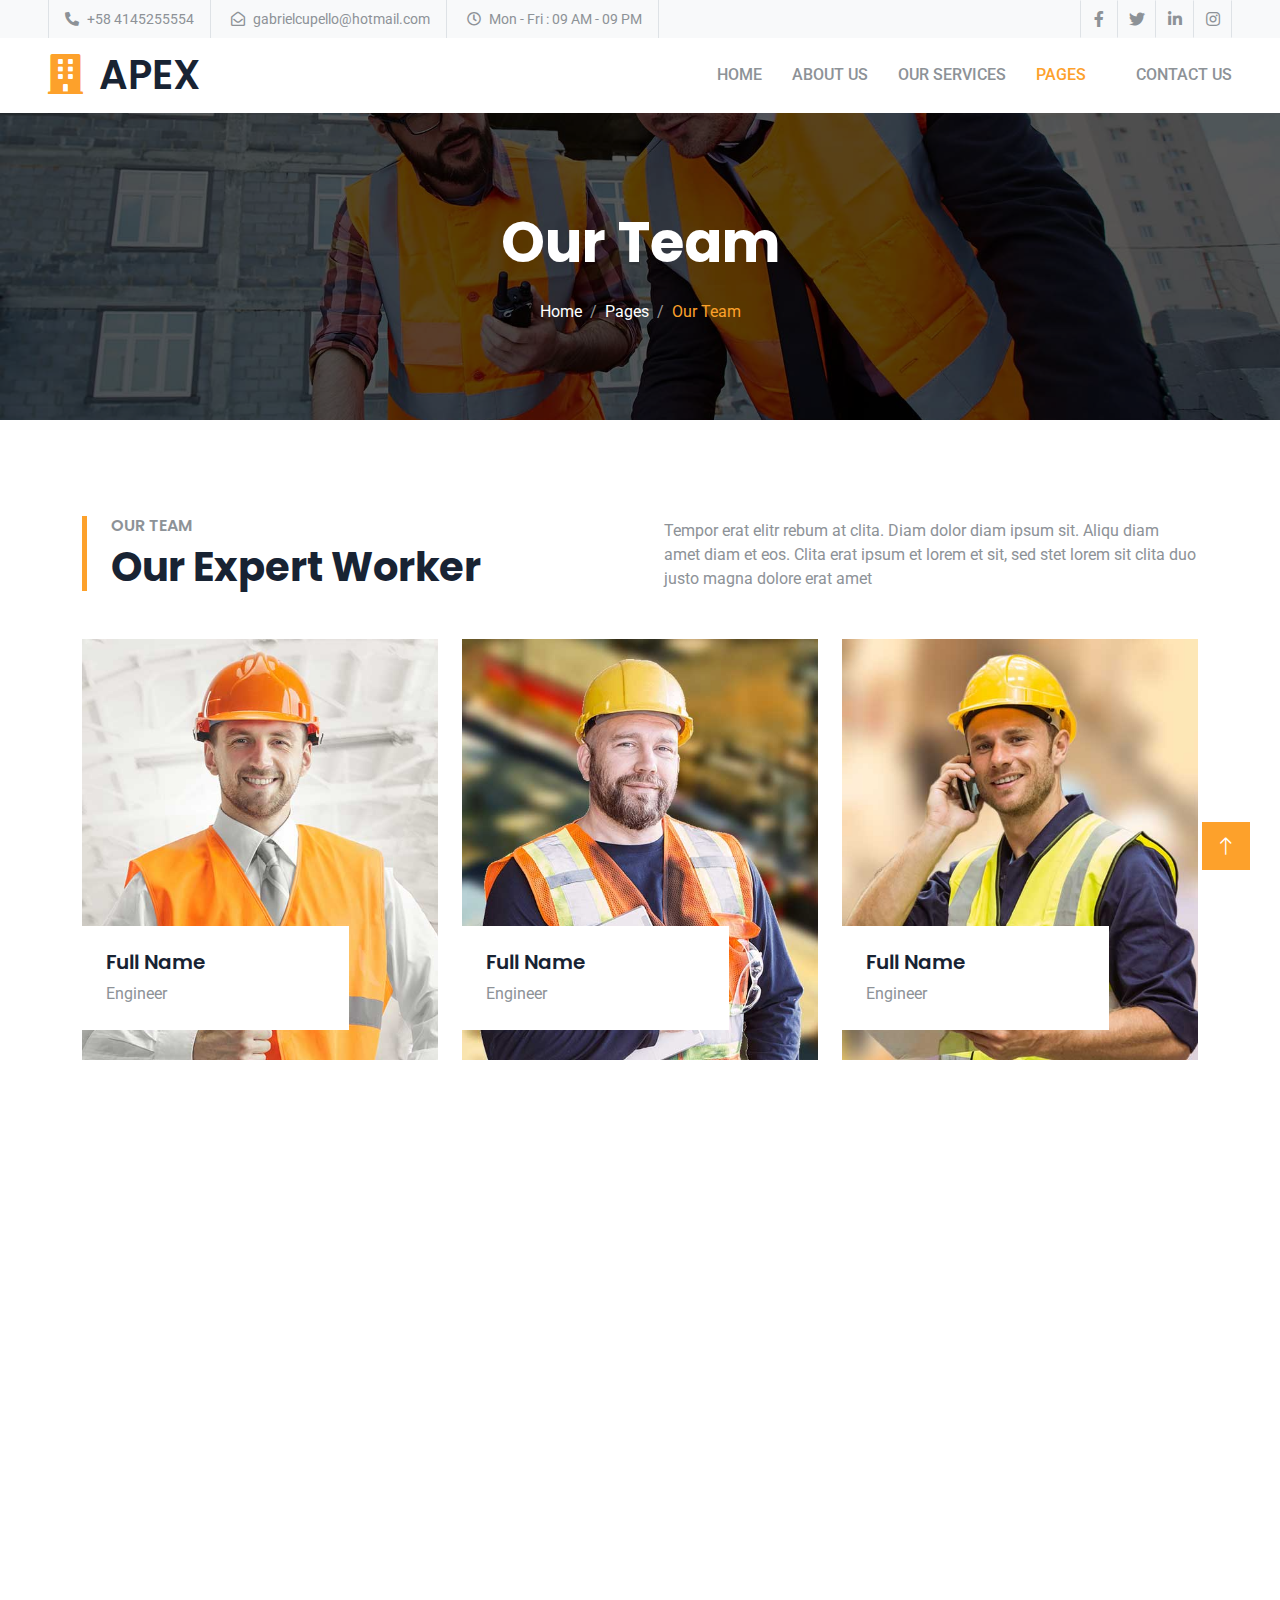
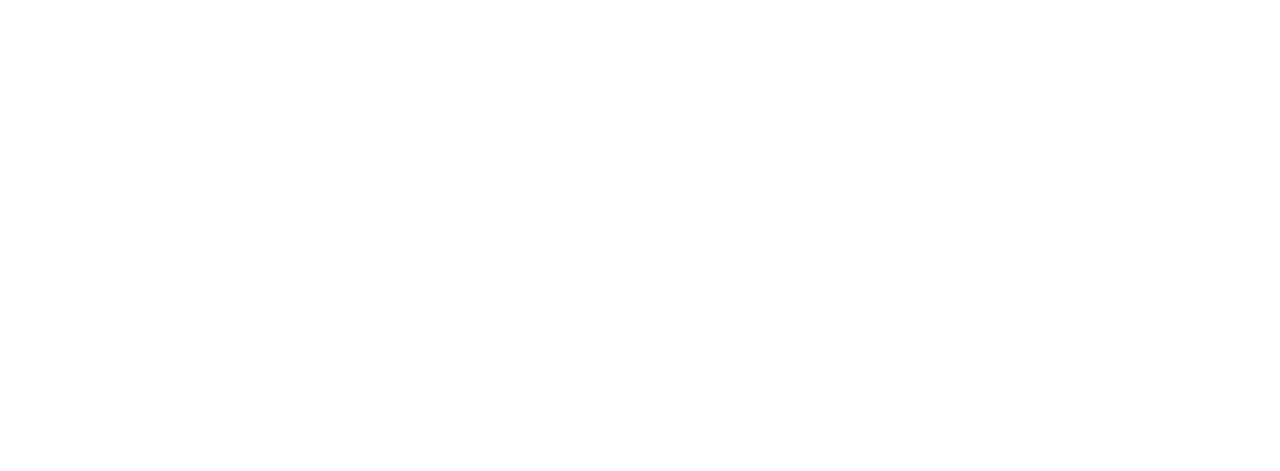
<file: team.html>
<!DOCTYPE html>
<html lang="en">
  <head>
    <meta charset="utf-8" />
    <title>Apex - Home Repair Website Template</title>
    <meta content="width=device-width, initial-scale=1.0" name="viewport" />
    <meta content="" name="keywords" />
    <meta content="" name="description" />

    <!-- Favicon -->
    <link href="img/favicon.ico" rel="icon" />

    <!-- Google Web Fonts -->
    <link rel="preconnect" href="https://fonts.googleapis.com" />
    <link rel="preconnect" href="https://fonts.gstatic.com" crossorigin />
    <link
      href="https://fonts.googleapis.com/css2?family=Roboto:wght@400;500&family=Poppins:wght@600;700&display=swap"
      rel="stylesheet"
    />

    <!-- Icon Font Stylesheet -->
    <link
      href="https://cdnjs.cloudflare.com/ajax/libs/font-awesome/5.10.0/css/all.min.css"
      rel="stylesheet"
    />
    <link
      href="https://cdn.jsdelivr.net/npm/bootstrap-icons@1.4.1/font/bootstrap-icons.css"
      rel="stylesheet"
    />

    <!-- Libraries Stylesheet -->
    <link href="lib/animate/animate.min.css" rel="stylesheet" />
    <link href="lib/owlcarousel/assets/owl.carousel.min.css" rel="stylesheet" />

    <!-- Customized Bootstrap Stylesheet -->
    <link href="css/bootstrap.min.css" rel="stylesheet" />

    <!-- Template Stylesheet -->
    <link href="css/style.css" rel="stylesheet" />
  </head>

  <body>
    <!-- Spinner Start -->
    <div
      id="spinner"
      class="show bg-white position-fixed translate-middle w-100 vh-100 top-50 start-50 d-flex align-items-center justify-content-center"
    >
      <div class="spinner-grow text-primary" role="status"></div>
    </div>
    <!-- Spinner End -->

    <!-- Topbar Start -->
    <div class="container-fluid bg-light p-0">
      <div class="row gx-0 d-none d-lg-flex">
        <div class="col-lg-7 px-5 text-start">
          <div
            class="h-100 d-inline-flex align-items-center border-start border-end px-3"
          >
            <small class="fa fa-phone-alt me-2"></small>
            <small>+58 4145255554</small>
          </div>
          <div class="h-100 d-inline-flex align-items-center border-end px-3">
            <small class="far fa-envelope-open me-2"></small>
            <small>gabrielcupello@hotmail.com</small>
          </div>
          <div class="h-100 d-inline-flex align-items-center border-end px-3">
            <small class="far fa-clock me-2"></small>
            <small>Mon - Fri : 09 AM - 09 PM</small>
          </div>
        </div>
        <div class="col-lg-5 px-5 text-end">
          <div class="h-100 d-inline-flex align-items-center">
            <a class="btn btn-square border-end border-start" href=""
              ><i class="fab fa-facebook-f"></i
            ></a>
            <a class="btn btn-square border-end" href=""
              ><i class="fab fa-twitter"></i
            ></a>
            <a class="btn btn-square border-end" href=""
              ><i class="fab fa-linkedin-in"></i
            ></a>
            <a class="btn btn-square border-end" href=""
              ><i class="fab fa-instagram"></i
            ></a>
          </div>
        </div>
      </div>
    </div>
    <!-- Topbar End -->

    <!-- Navbar Start -->
    <nav
      class="navbar navbar-expand-lg bg-white navbar-light sticky-top px-4 px-lg-5 py-lg-0"
    >
      <a href="index.html" class="navbar-brand d-flex align-items-center">
        <h1 class="m-0">
          <i class="fa fa-building text-primary me-3"></i>APEX
        </h1>
      </a>
      <button
        type="button"
        class="navbar-toggler"
        data-bs-toggle="collapse"
        data-bs-target="#navbarCollapse"
      >
        <span class="navbar-toggler-icon"></span>
      </button>
      <div class="collapse navbar-collapse" id="navbarCollapse">
        <div class="navbar-nav ms-auto py-3 py-lg-0">
          <a href="index.html" class="nav-item nav-link">Home</a>
          <a href="about.html" class="nav-item nav-link">About Us</a>
          <a href="service.html" class="nav-item nav-link">Our Services</a>
          <div class="nav-item dropdown">
            <a
              href="#"
              class="nav-link dropdown-toggle active"
              data-bs-toggle="dropdown"
              >Pages</a
            >
            <div class="dropdown-menu bg-light m-0">
              <a href="feature.html" class="dropdown-item">Features</a>
              <a href="appointment.html" class="dropdown-item">Appointment</a>
              <a href="team.html" class="dropdown-item active">Our Team</a>
              <a href="testimonial.html" class="dropdown-item">Testimonial</a>
              <a href="404.html" class="dropdown-item">404 Page</a>
            </div>
          </div>
          <a href="contact.html" class="nav-item nav-link">Contact Us</a>
        </div>
      </div>
    </nav>
    <!-- Navbar End -->

    <!-- Page Header Start -->
    <div
      class="container-fluid page-header py-5 mb-5 wow fadeIn"
      data-wow-delay="0.1s"
    >
      <div class="container text-center py-5">
        <h1 class="display-4 text-white animated slideInDown mb-4">Our Team</h1>
        <nav aria-label="breadcrumb animated slideInDown">
          <ol class="breadcrumb justify-content-center mb-0">
            <li class="breadcrumb-item">
              <a class="text-white" href="#">Home</a>
            </li>
            <li class="breadcrumb-item">
              <a class="text-white" href="#">Pages</a>
            </li>
            <li class="breadcrumb-item text-primary active" aria-current="page">
              Our Team
            </li>
          </ol>
        </nav>
      </div>
    </div>
    <!-- Page Header End -->

    <!-- Team Start -->
    <div class="container-xxl py-5">
      <div class="container">
        <div class="row g-5 align-items-end mb-5">
          <div class="col-lg-6 wow fadeInUp" data-wow-delay="0.1s">
            <div class="border-start border-5 border-primary ps-4">
              <h6 class="text-body text-uppercase mb-2">Our Team</h6>
              <h1 class="display-6 mb-0">Our Expert Worker</h1>
            </div>
          </div>
          <div class="col-lg-6 wow fadeInUp" data-wow-delay="0.3s">
            <p class="mb-0">
              Tempor erat elitr rebum at clita. Diam dolor diam ipsum sit. Aliqu
              diam amet diam et eos. Clita erat ipsum et lorem et sit, sed stet
              lorem sit clita duo justo magna dolore erat amet
            </p>
          </div>
        </div>
        <div class="row g-4">
          <div class="col-lg-4 col-md-6 wow fadeInUp" data-wow-delay="0.1s">
            <div class="team-item position-relative">
              <img class="img-fluid" src="img/team-1.jpg" alt="" />
              <div class="team-text bg-white p-4">
                <h5>Full Name</h5>
                <span>Engineer</span>
              </div>
            </div>
          </div>
          <div class="col-lg-4 col-md-6 wow fadeInUp" data-wow-delay="0.3s">
            <div class="team-item position-relative">
              <img class="img-fluid" src="img/team-2.jpg" alt="" />
              <div class="team-text bg-white p-4">
                <h5>Full Name</h5>
                <span>Engineer</span>
              </div>
            </div>
          </div>
          <div class="col-lg-4 col-md-6 wow fadeInUp" data-wow-delay="0.5s">
            <div class="team-item position-relative">
              <img class="img-fluid" src="img/team-3.jpg" alt="" />
              <div class="team-text bg-white p-4">
                <h5>Full Name</h5>
                <span>Engineer</span>
              </div>
            </div>
          </div>
          <div class="col-lg-4 col-md-6 wow fadeInUp" data-wow-delay="0.1s">
            <div class="team-item position-relative">
              <img class="img-fluid" src="img/team-2.jpg" alt="" />
              <div class="team-text bg-white p-4">
                <h5>Full Name</h5>
                <span>Engineer</span>
              </div>
            </div>
          </div>
          <div class="col-lg-4 col-md-6 wow fadeInUp" data-wow-delay="0.3s">
            <div class="team-item position-relative">
              <img class="img-fluid" src="img/team-3.jpg" alt="" />
              <div class="team-text bg-white p-4">
                <h5>Full Name</h5>
                <span>Engineer</span>
              </div>
            </div>
          </div>
          <div class="col-lg-4 col-md-6 wow fadeInUp" data-wow-delay="0.5s">
            <div class="team-item position-relative">
              <img class="img-fluid" src="img/team-1.jpg" alt="" />
              <div class="team-text bg-white p-4">
                <h5>Full Name</h5>
                <span>Engineer</span>
              </div>
            </div>
          </div>
        </div>
      </div>
    </div>
    <!-- Team End -->

    <!-- Footer Start -->
    <div
      class="container-fluid bg-dark footer mt-5 pt-5 wow fadeIn"
      data-wow-delay="0.1s"
    >
      <div class="container py-5">
        <div class="row g-5">
          <div class="col-lg-3 col-md-6">
            <h1 class="text-white mb-4">
              <i class="fa fa-building text-primary me-3"></i>APEX
            </h1>
            <p>
              Diam dolor diam ipsum sit. Aliqu diam amet diam et eos. Clita erat
              ipsum et lorem et sit, sed stet lorem sit clita
            </p>
            <div class="d-flex pt-2">
              <a class="btn btn-square btn-outline-primary me-1" href=""
                ><i class="fab fa-twitter"></i
              ></a>
              <a class="btn btn-square btn-outline-primary me-1" href=""
                ><i class="fab fa-facebook-f"></i
              ></a>
              <a class="btn btn-square btn-outline-primary me-1" href=""
                ><i class="fab fa-youtube"></i
              ></a>
              <a class="btn btn-square btn-outline-primary me-0" href=""
                ><i class="fab fa-linkedin-in"></i
              ></a>
            </div>
          </div>
          <div class="col-lg-3 col-md-6">
            <h4 class="text-light mb-4">Address</h4>
            <p>
              <i class="fa fa-map-marker-alt me-3"></i>Ave 4 calle 5 la mata
            </p>
            <p><i class="fa fa-phone-alt me-3"></i>+58 4145255554</p>
            <p><i class="fa fa-envelope me-3"></i>gabrielcupello@hotmail.com</p>
          </div>
          <div class="col-lg-3 col-md-6">
            <h4 class="text-light mb-4">Quick Links</h4>
            <a class="btn btn-link" href="">About Us</a>
            <a class="btn btn-link" href="">Contact Us</a>
            <a class="btn btn-link" href="">Our Services</a>
            <a class="btn btn-link" href="">Terms & Condition</a>
            <a class="btn btn-link" href="">Support</a>
          </div>
          <div class="col-lg-3 col-md-6">
            <h4 class="text-light mb-4">Newsletter</h4>
            <p>Dolor amet sit justo amet elitr clita ipsum elitr est.</p>
            <div class="position-relative mx-auto" style="max-width: 400px">
              <input
                class="form-control bg-transparent w-100 py-3 ps-4 pe-5"
                type="text"
                placeholder="Your email"
              />
              <button
                type="button"
                class="btn btn-primary py-2 position-absolute top-0 end-0 mt-2 me-2"
              >
                SignUp
              </button>
            </div>
          </div>
        </div>
      </div>
      <div class="container-fluid copyright">
        <div class="container">
          <div class="row">
            <div class="col-md-6 text-center text-md-start mb-3 mb-md-0">
              &copy; <a href="#">JsCode</a>, All Right Reserved.
            </div>
            <div class="col-md-6 text-center text-md-end">
              <!--/*** This template is Pay as long as you keep the footer author’s credit link/attribution link/backlink. If you'd like to use the template without the footer author’s credit link/attribution link/backlink, you can purchase the Credit Removal License from "https://wa.me/+584145255554/credit-removal". Thank you for your support. ***/-->
              Diseñador por
              <a href="https://wa.me/+584145255554">JsCode</a>
              <br />Distributed By:
              <a href="https://themeforest.net" target="_blank"
                >themeforest.net</a
              >
            </div>
          </div>
        </div>
      </div>
    </div>
    <!-- Footer End -->

    <!-- Back to Top -->
    <a href="#" class="btn btn-lg btn-primary btn-lg-square back-to-top"
      ><i class="bi bi-arrow-up"></i
    ></a>

    <!-- JavaScript Libraries -->
    <script src="https://code.jquery.com/jquery-3.4.1.min.js"></script>
    <script src="https://cdn.jsdelivr.net/npm/bootstrap@5.0.0/dist/js/bootstrap.bundle.min.js"></script>
    <script src="lib/wow/wow.min.js"></script>
    <script src="lib/easing/easing.min.js"></script>
    <script src="lib/waypoints/waypoints.min.js"></script>
    <script src="lib/owlcarousel/owl.carousel.min.js"></script>

    <!-- Template Javascript -->
    <script src="js/main.js"></script>
  </body>
</html>
</file>
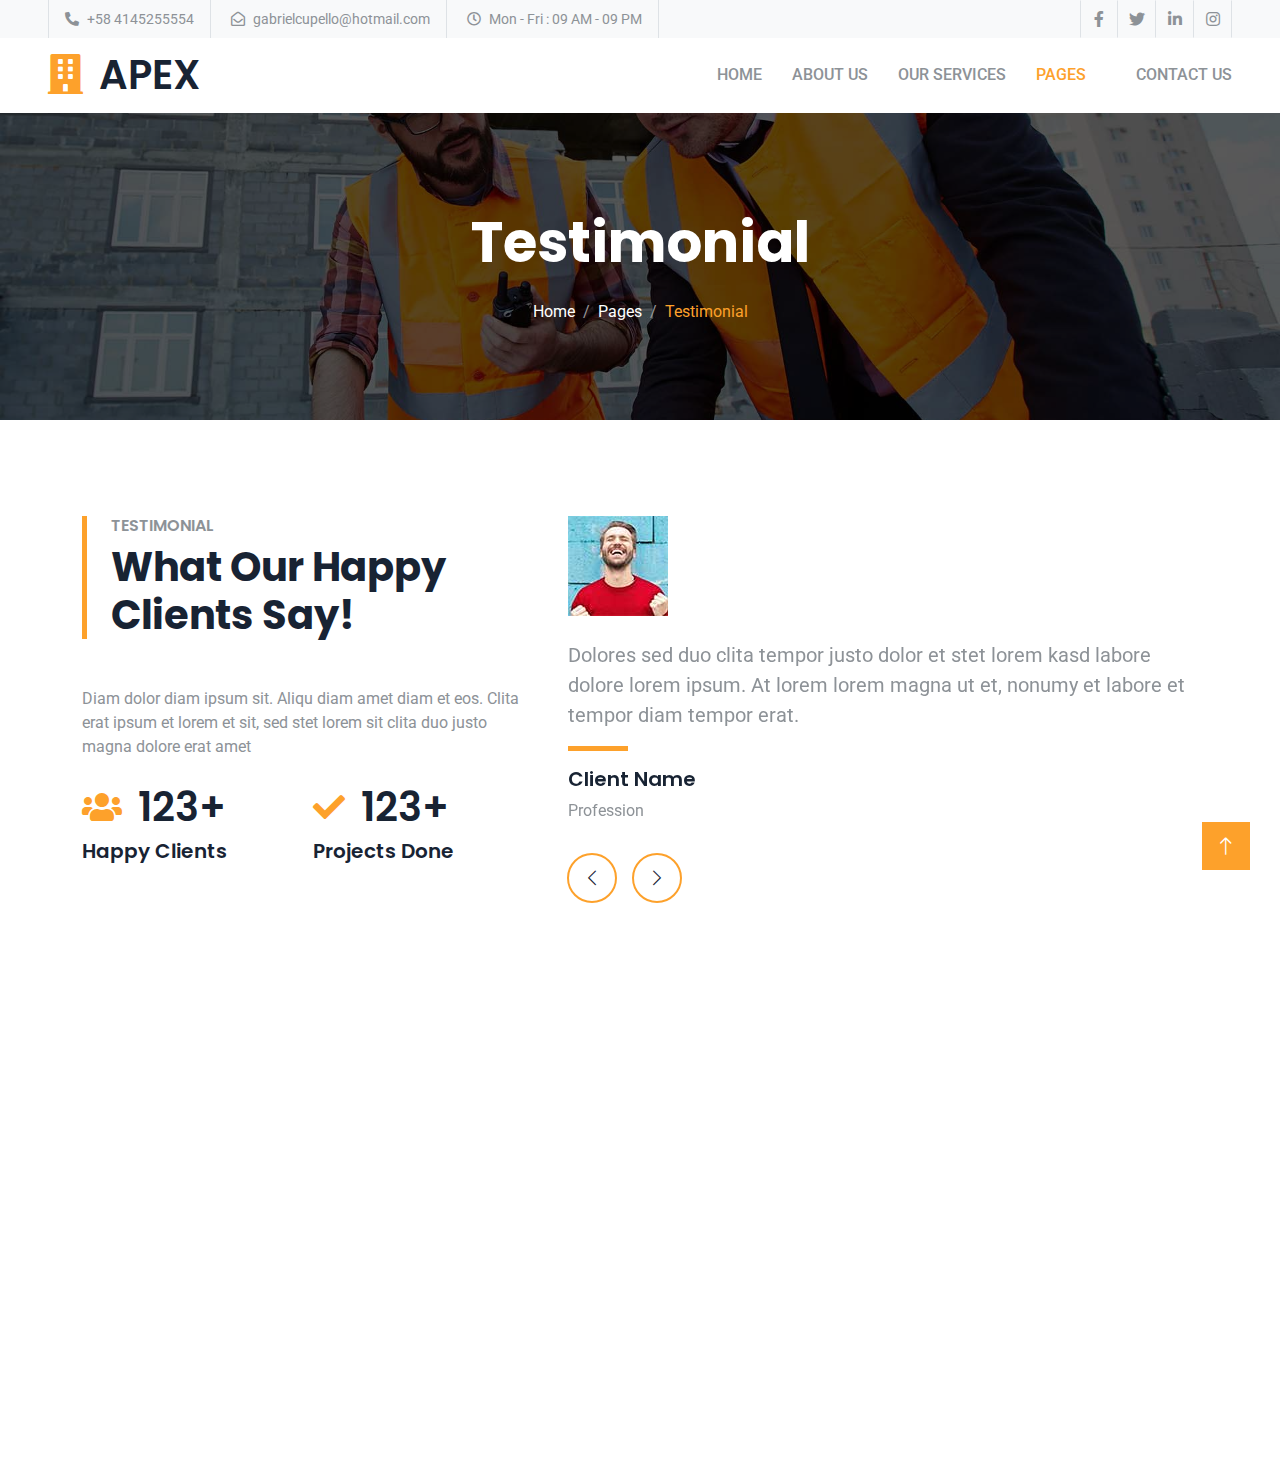
<file: testimonial.html>
<!DOCTYPE html>
<html lang="en">
  <head>
    <meta charset="utf-8" />
    <title>Apex - Home Repair Website Template</title>
    <meta content="width=device-width, initial-scale=1.0" name="viewport" />
    <meta content="" name="keywords" />
    <meta content="" name="description" />

    <!-- Favicon -->
    <link href="img/favicon.ico" rel="icon" />

    <!-- Google Web Fonts -->
    <link rel="preconnect" href="https://fonts.googleapis.com" />
    <link rel="preconnect" href="https://fonts.gstatic.com" crossorigin />
    <link
      href="https://fonts.googleapis.com/css2?family=Roboto:wght@400;500&family=Poppins:wght@600;700&display=swap"
      rel="stylesheet"
    />

    <!-- Icon Font Stylesheet -->
    <link
      href="https://cdnjs.cloudflare.com/ajax/libs/font-awesome/5.10.0/css/all.min.css"
      rel="stylesheet"
    />
    <link
      href="https://cdn.jsdelivr.net/npm/bootstrap-icons@1.4.1/font/bootstrap-icons.css"
      rel="stylesheet"
    />

    <!-- Libraries Stylesheet -->
    <link href="lib/animate/animate.min.css" rel="stylesheet" />
    <link href="lib/owlcarousel/assets/owl.carousel.min.css" rel="stylesheet" />

    <!-- Customized Bootstrap Stylesheet -->
    <link href="css/bootstrap.min.css" rel="stylesheet" />

    <!-- Template Stylesheet -->
    <link href="css/style.css" rel="stylesheet" />
  </head>

  <body>
    <!-- Spinner Start -->
    <div
      id="spinner"
      class="show bg-white position-fixed translate-middle w-100 vh-100 top-50 start-50 d-flex align-items-center justify-content-center"
    >
      <div class="spinner-grow text-primary" role="status"></div>
    </div>
    <!-- Spinner End -->

    <!-- Topbar Start -->
    <div class="container-fluid bg-light p-0">
      <div class="row gx-0 d-none d-lg-flex">
        <div class="col-lg-7 px-5 text-start">
          <div
            class="h-100 d-inline-flex align-items-center border-start border-end px-3"
          >
            <small class="fa fa-phone-alt me-2"></small>
            <small>+58 4145255554</small>
          </div>
          <div class="h-100 d-inline-flex align-items-center border-end px-3">
            <small class="far fa-envelope-open me-2"></small>
            <small>gabrielcupello@hotmail.com</small>
          </div>
          <div class="h-100 d-inline-flex align-items-center border-end px-3">
            <small class="far fa-clock me-2"></small>
            <small>Mon - Fri : 09 AM - 09 PM</small>
          </div>
        </div>
        <div class="col-lg-5 px-5 text-end">
          <div class="h-100 d-inline-flex align-items-center">
            <a class="btn btn-square border-end border-start" href=""
              ><i class="fab fa-facebook-f"></i
            ></a>
            <a class="btn btn-square border-end" href=""
              ><i class="fab fa-twitter"></i
            ></a>
            <a class="btn btn-square border-end" href=""
              ><i class="fab fa-linkedin-in"></i
            ></a>
            <a class="btn btn-square border-end" href=""
              ><i class="fab fa-instagram"></i
            ></a>
          </div>
        </div>
      </div>
    </div>
    <!-- Topbar End -->

    <!-- Navbar Start -->
    <nav
      class="navbar navbar-expand-lg bg-white navbar-light sticky-top px-4 px-lg-5 py-lg-0"
    >
      <a href="index.html" class="navbar-brand d-flex align-items-center">
        <h1 class="m-0">
          <i class="fa fa-building text-primary me-3"></i>APEX
        </h1>
      </a>
      <button
        type="button"
        class="navbar-toggler"
        data-bs-toggle="collapse"
        data-bs-target="#navbarCollapse"
      >
        <span class="navbar-toggler-icon"></span>
      </button>
      <div class="collapse navbar-collapse" id="navbarCollapse">
        <div class="navbar-nav ms-auto py-3 py-lg-0">
          <a href="index.html" class="nav-item nav-link">Home</a>
          <a href="about.html" class="nav-item nav-link">About Us</a>
          <a href="service.html" class="nav-item nav-link">Our Services</a>
          <div class="nav-item dropdown">
            <a
              href="#"
              class="nav-link dropdown-toggle active"
              data-bs-toggle="dropdown"
              >Pages</a
            >
            <div class="dropdown-menu bg-light m-0">
              <a href="feature.html" class="dropdown-item">Features</a>
              <a href="appointment.html" class="dropdown-item">Appointment</a>
              <a href="team.html" class="dropdown-item">Our Team</a>
              <a href="testimonial.html" class="dropdown-item active"
                >Testimonial</a
              >
              <a href="404.html" class="dropdown-item">404 Page</a>
            </div>
          </div>
          <a href="contact.html" class="nav-item nav-link">Contact Us</a>
        </div>
      </div>
    </nav>
    <!-- Navbar End -->

    <!-- Page Header Start -->
    <div
      class="container-fluid page-header py-5 mb-5 wow fadeIn"
      data-wow-delay="0.1s"
    >
      <div class="container text-center py-5">
        <h1 class="display-4 text-white animated slideInDown mb-4">
          Testimonial
        </h1>
        <nav aria-label="breadcrumb animated slideInDown">
          <ol class="breadcrumb justify-content-center mb-0">
            <li class="breadcrumb-item">
              <a class="text-white" href="#">Home</a>
            </li>
            <li class="breadcrumb-item">
              <a class="text-white" href="#">Pages</a>
            </li>
            <li class="breadcrumb-item text-primary active" aria-current="page">
              Testimonial
            </li>
          </ol>
        </nav>
      </div>
    </div>
    <!-- Page Header End -->

    <!-- Testimonial Start -->
    <div class="container-xxl py-5">
      <div class="container">
        <div class="row g-5">
          <div class="col-lg-5 wow fadeInUp" data-wow-delay="0.1s">
            <div class="border-start border-5 border-primary ps-4 mb-5">
              <h6 class="text-body text-uppercase mb-2">Testimonial</h6>
              <h1 class="display-6 mb-0">What Our Happy Clients Say!</h1>
            </div>
            <p class="mb-4">
              Diam dolor diam ipsum sit. Aliqu diam amet diam et eos. Clita erat
              ipsum et lorem et sit, sed stet lorem sit clita duo justo magna
              dolore erat amet
            </p>
            <div class="row g-4">
              <div class="col-sm-6">
                <div class="d-flex align-items-center mb-2">
                  <i class="fa fa-users fa-2x text-primary flex-shrink-0"></i>
                  <h1 class="ms-3 mb-0">123+</h1>
                </div>
                <h5 class="mb-0">Happy Clients</h5>
              </div>
              <div class="col-sm-6">
                <div class="d-flex align-items-center mb-2">
                  <i class="fa fa-check fa-2x text-primary flex-shrink-0"></i>
                  <h1 class="ms-3 mb-0">123+</h1>
                </div>
                <h5 class="mb-0">Projects Done</h5>
              </div>
            </div>
          </div>
          <div class="col-lg-7 wow fadeInUp" data-wow-delay="0.5s">
            <div class="owl-carousel testimonial-carousel">
              <div class="testimonial-item">
                <img
                  class="img-fluid mb-4"
                  src="img/testimonial-1.jpg"
                  alt=""
                />
                <p class="fs-5">
                  Dolores sed duo clita tempor justo dolor et stet lorem kasd
                  labore dolore lorem ipsum. At lorem lorem magna ut et, nonumy
                  et labore et tempor diam tempor erat.
                </p>
                <div
                  class="bg-primary mb-3"
                  style="width: 60px; height: 5px"
                ></div>
                <h5>Client Name</h5>
                <span>Profession</span>
              </div>
              <div class="testimonial-item">
                <img
                  class="img-fluid mb-4"
                  src="img/testimonial-2.jpg"
                  alt=""
                />
                <p class="fs-5">
                  Dolores sed duo clita tempor justo dolor et stet lorem kasd
                  labore dolore lorem ipsum. At lorem lorem magna ut et, nonumy
                  et labore et tempor diam tempor erat.
                </p>
                <div
                  class="bg-primary mb-3"
                  style="width: 60px; height: 5px"
                ></div>
                <h5>Client Name</h5>
                <span>Profession</span>
              </div>
            </div>
          </div>
        </div>
      </div>
    </div>
    <!-- Testimonial End -->

    <!-- Footer Start -->
    <div
      class="container-fluid bg-dark footer mt-5 pt-5 wow fadeIn"
      data-wow-delay="0.1s"
    >
      <div class="container py-5">
        <div class="row g-5">
          <div class="col-lg-3 col-md-6">
            <h1 class="text-white mb-4">
              <i class="fa fa-building text-primary me-3"></i>APEX
            </h1>
            <p>
              Diam dolor diam ipsum sit. Aliqu diam amet diam et eos. Clita erat
              ipsum et lorem et sit, sed stet lorem sit clita
            </p>
            <div class="d-flex pt-2">
              <a class="btn btn-square btn-outline-primary me-1" href=""
                ><i class="fab fa-twitter"></i
              ></a>
              <a class="btn btn-square btn-outline-primary me-1" href=""
                ><i class="fab fa-facebook-f"></i
              ></a>
              <a class="btn btn-square btn-outline-primary me-1" href=""
                ><i class="fab fa-youtube"></i
              ></a>
              <a class="btn btn-square btn-outline-primary me-0" href=""
                ><i class="fab fa-linkedin-in"></i
              ></a>
            </div>
          </div>
          <div class="col-lg-3 col-md-6">
            <h4 class="text-light mb-4">Address</h4>
            <p>
              <i class="fa fa-map-marker-alt me-3"></i>Ave 4 calle 5 la mata
            </p>
            <p><i class="fa fa-phone-alt me-3"></i>+58 4145255554</p>
            <p><i class="fa fa-envelope me-3"></i>gabrielcupello@hotmail.com</p>
          </div>
          <div class="col-lg-3 col-md-6">
            <h4 class="text-light mb-4">Quick Links</h4>
            <a class="btn btn-link" href="">About Us</a>
            <a class="btn btn-link" href="">Contact Us</a>
            <a class="btn btn-link" href="">Our Services</a>
            <a class="btn btn-link" href="">Terms & Condition</a>
            <a class="btn btn-link" href="">Support</a>
          </div>
          <div class="col-lg-3 col-md-6">
            <h4 class="text-light mb-4">Newsletter</h4>
            <p>Dolor amet sit justo amet elitr clita ipsum elitr est.</p>
            <div class="position-relative mx-auto" style="max-width: 400px">
              <input
                class="form-control bg-transparent w-100 py-3 ps-4 pe-5"
                type="text"
                placeholder="Your email"
              />
              <button
                type="button"
                class="btn btn-primary py-2 position-absolute top-0 end-0 mt-2 me-2"
              >
                SignUp
              </button>
            </div>
          </div>
        </div>
      </div>
      <div class="container-fluid copyright">
        <div class="container">
          <div class="row">
            <div class="col-md-6 text-center text-md-start mb-3 mb-md-0">
              &copy; <a href="#">JsCode</a>, All Right Reserved.
            </div>
            <div class="col-md-6 text-center text-md-end">
              <!--/*** This template is Pay as long as you keep the footer author’s credit link/attribution link/backlink. If you'd like to use the template without the footer author’s credit link/attribution link/backlink, you can purchase the Credit Removal License from "https://wa.me/+584145255554/credit-removal". Thank you for your support. ***/-->
              Diseñador por
              <a href="https://wa.me/+584145255554">JsCode</a>
              <br />Distributed By:
              <a href="https://themeforest.net" target="_blank"
                >themeforest.net</a
              >
            </div>
          </div>
        </div>
      </div>
    </div>
    <!-- Footer End -->

    <!-- Back to Top -->
    <a href="#" class="btn btn-lg btn-primary btn-lg-square back-to-top"
      ><i class="bi bi-arrow-up"></i
    ></a>

    <!-- JavaScript Libraries -->
    <script src="https://code.jquery.com/jquery-3.4.1.min.js"></script>
    <script src="https://cdn.jsdelivr.net/npm/bootstrap@5.0.0/dist/js/bootstrap.bundle.min.js"></script>
    <script src="lib/wow/wow.min.js"></script>
    <script src="lib/easing/easing.min.js"></script>
    <script src="lib/waypoints/waypoints.min.js"></script>
    <script src="lib/owlcarousel/owl.carousel.min.js"></script>

    <!-- Template Javascript -->
    <script src="js/main.js"></script>
  </body>
</html>
</file>
<file: css/style.css>
/********** Template CSS **********/
:root {
    --primary: #FDA12B;
    --secondary: #8D9297;
    --light: #F8F9FA;
    --dark: #182333;
}

.back-to-top {
    position: fixed;
    display: none;
    right: 30px;
    bottom: 30px;
    z-index: 99;
}


/*** Spinner ***/
#spinner {
    opacity: 0;
    visibility: hidden;
    transition: opacity .5s ease-out, visibility 0s linear .5s;
    z-index: 99999;
}

#spinner.show {
    transition: opacity .5s ease-out, visibility 0s linear 0s;
    visibility: visible;
    opacity: 1;
}


/*** Button ***/
.btn {
    font-weight: 500;
    transition: .5s;
}

.btn.btn-primary,
.btn.btn-outline-primary:hover {
    color: #FFFFFF;
}

.btn-square {
    width: 38px;
    height: 38px;
}

.btn-sm-square {
    width: 32px;
    height: 32px;
}

.btn-lg-square {
    width: 48px;
    height: 48px;
}

.btn-square,
.btn-sm-square,
.btn-lg-square {
    padding: 0;
    display: flex;
    align-items: center;
    justify-content: center;
    font-weight: normal;
}


/*** Navbar ***/
.navbar.sticky-top {
    top: -100px;
    transition: .5s;
}

.navbar .navbar-nav .nav-link {
    margin-left: 30px;
    padding: 25px 0;
    color: var(--secondary);
    font-weight: 500;
    text-transform: uppercase;
    outline: none;
}

.navbar .navbar-nav .nav-link:hover,
.navbar .navbar-nav .nav-link.active {
    color: var(--primary);
}

.navbar .dropdown-toggle::after {
    border: none;
    content: "\f107";
    font-family: "Font Awesome 5 Pay";
    font-weight: 900;
    vertical-align: middle;
    margin-left: 8px;
}

@media (max-width: 991.98px) {
    .navbar .navbar-nav .nav-link {
        margin-left: 0;
        padding: 10px 0;
    }

    .navbar .navbar-nav {
        margin-top: 25px;
        border-top: 1px solid #EEEEEE;
    }
}

@media (min-width: 992px) {
    .navbar .nav-item .dropdown-menu {
        display: block;
        border: none;
        margin-top: 0;
        top: 150%;
        right: 0;
        opacity: 0;
        visibility: hidden;
        transition: .5s;
    }

    .navbar .nav-item:hover .dropdown-menu {
        top: 100%;
        visibility: visible;
        transition: .5s;
        opacity: 1;
    }
}


/*** Header ***/
.carousel-caption {
    top: 0;
    left: 0;
    right: 0;
    bottom: 0;
    display: flex;
    align-items: center;
    text-align: start;
    background: rgba(0, 0, 0, .65);
    z-index: 1;
}

.carousel-control-prev,
.carousel-control-next {
    width: 15%;
}

.carousel-control-prev-icon,
.carousel-control-next-icon {
    width: 4rem;
    height: 4rem;
    background-color: var(--dark);
    border: 15px solid var(--dark);
    border-radius: 50px;
}

.carousel-caption .breadcrumb-item+.breadcrumb-item::before {
    content: "\f111";
    font-family: "Font Awesome 5 Pay";
    font-weight: 900;
    color: var(--primary);
}

@media (max-width: 768px) {
    #header-carousel .carousel-item {
        position: relative;
        min-height: 450px;
    }

    #header-carousel .carousel-item img {
        position: absolute;
        width: 100%;
        height: 100%;
        object-fit: cover;
    }

    .carousel-control-prev-icon,
    .carousel-control-next-icon {
        width: 3rem;
        height: 3rem;
        border-width: 12px;
    }
}

.page-header {
    background: linear-gradient(rgba(0, 0, 0, .65), rgba(0, 0, 0, .65)), url(../img/carousel-1.jpg) center center no-repeat;
    background-size: cover;
}

.page-header .breadcrumb-item+.breadcrumb-item::before {
    color: #999999;
}


/*** Facts ***/
.facts-overlay {
    position: absolute;
    padding: 30px;
    width: 100%;
    height: 100%;
    top: 0;
    left: 0;
    display: flex;
    flex-direction: column;
    justify-content: center;
    background: rgba(0, 0, 0, .65);
}

.facts-overlay h1 {
    font-size: 120px;
    color: transparent;
    -webkit-text-stroke: 2px var(--primary);
}

.facts-overlay a:hover {
    color: var(--primary) !important;
}


/*** Service ***/
.service-text::before {
    position: absolute;
    content: "";
    width: 100%;
    height: 0;
    top: 0;
    left: 0;
    background: var(--primary);
    opacity: 0;
    transition: .5s;
}

.service-item:hover .service-text::before {
    height: 100%;
    opacity: 1;
}

.service-text * {
    position: relative;
    transition: .5s;
    z-index: 1;
}

.service-item:hover .service-text * {
    color: #FFFFFF !important;
}


/*** Appointment ***/
.appointment {
    background: linear-gradient(rgba(0, 0, 0, .65), rgba(0, 0, 0, .65)), url(../img/carousel-2.jpg) center center no-repeat;
    background-size: cover;
}


/*** Team ***/
.team-text {
    position: absolute;
    width: 75%;
    bottom: 30px;
    left: 0;
    transition: .5s;
}

.team-item:hover .team-text {
    width: 100%;
}

.team-text * {
    transition: .5s;
}

.team-item:hover .team-text * {
    letter-spacing: 2px;
}


/*** Testimonial ***/
.testimonial-carousel .owl-item img {
    width: 100px;
    height: 100px;
}

.testimonial-carousel .owl-nav {
    margin-top: 30px;
    display: flex;
    justify-content: start;
}

.testimonial-carousel .owl-nav .owl-prev,
.testimonial-carousel .owl-nav .owl-next {
    margin-right: 15px;
    width: 50px;
    height: 50px;
    display: flex;
    align-items: center;
    justify-content: center;
    color: var(--dark);
    border: 2px solid var(--primary);
    border-radius: 50px;
    font-size: 18px;
    transition: .5s;
}

.testimonial-carousel .owl-nav .owl-prev:hover,
.testimonial-carousel .owl-nav .owl-next:hover {
    color: #FFFFFF;
    background: var(--primary);
}


/*** Footer ***/
.footer {
    color: #999999;
}

.footer .btn.btn-link {
    display: block;
    margin-bottom: 5px;
    padding: 0;
    text-align: left;
    color: #999999;
    font-weight: normal;
    text-transform: capitalize;
    transition: .3s;
}

.footer .btn.btn-link::before {
    position: relative;
    content: "\f105";
    font-family: "Font Awesome 5 Pay";
    font-weight: 900;
    color: #999999;
    margin-right: 10px;
}

.footer .btn.btn-link:hover {
    color: var(--light);
    letter-spacing: 1px;
    box-shadow: none;
}

.footer .copyright {
    padding: 25px 0;
    font-size: 15px;
    border-top: 1px solid rgba(256, 256, 256, .1);
}

.footer .copyright a {
    color: var(--light);
}

.footer .copyright a:hover {
    color: var(--primary);
}
</file>
